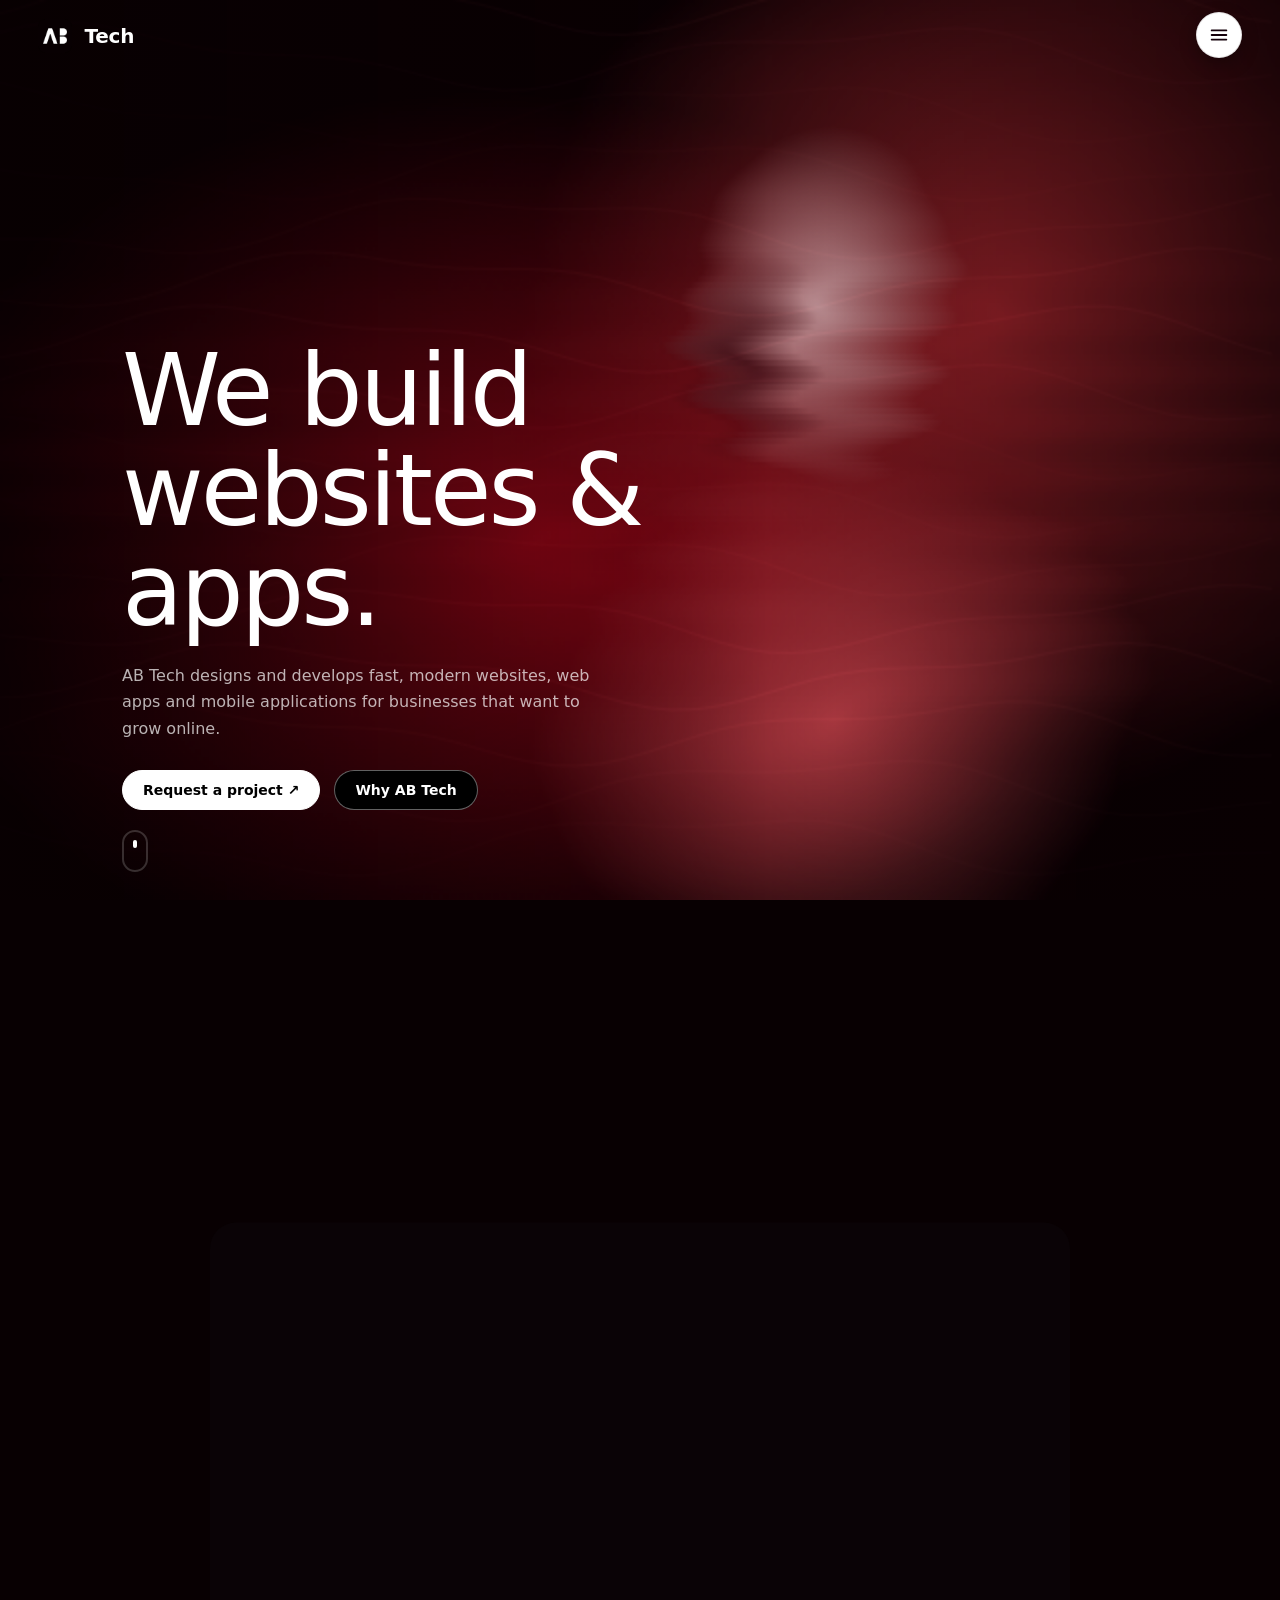
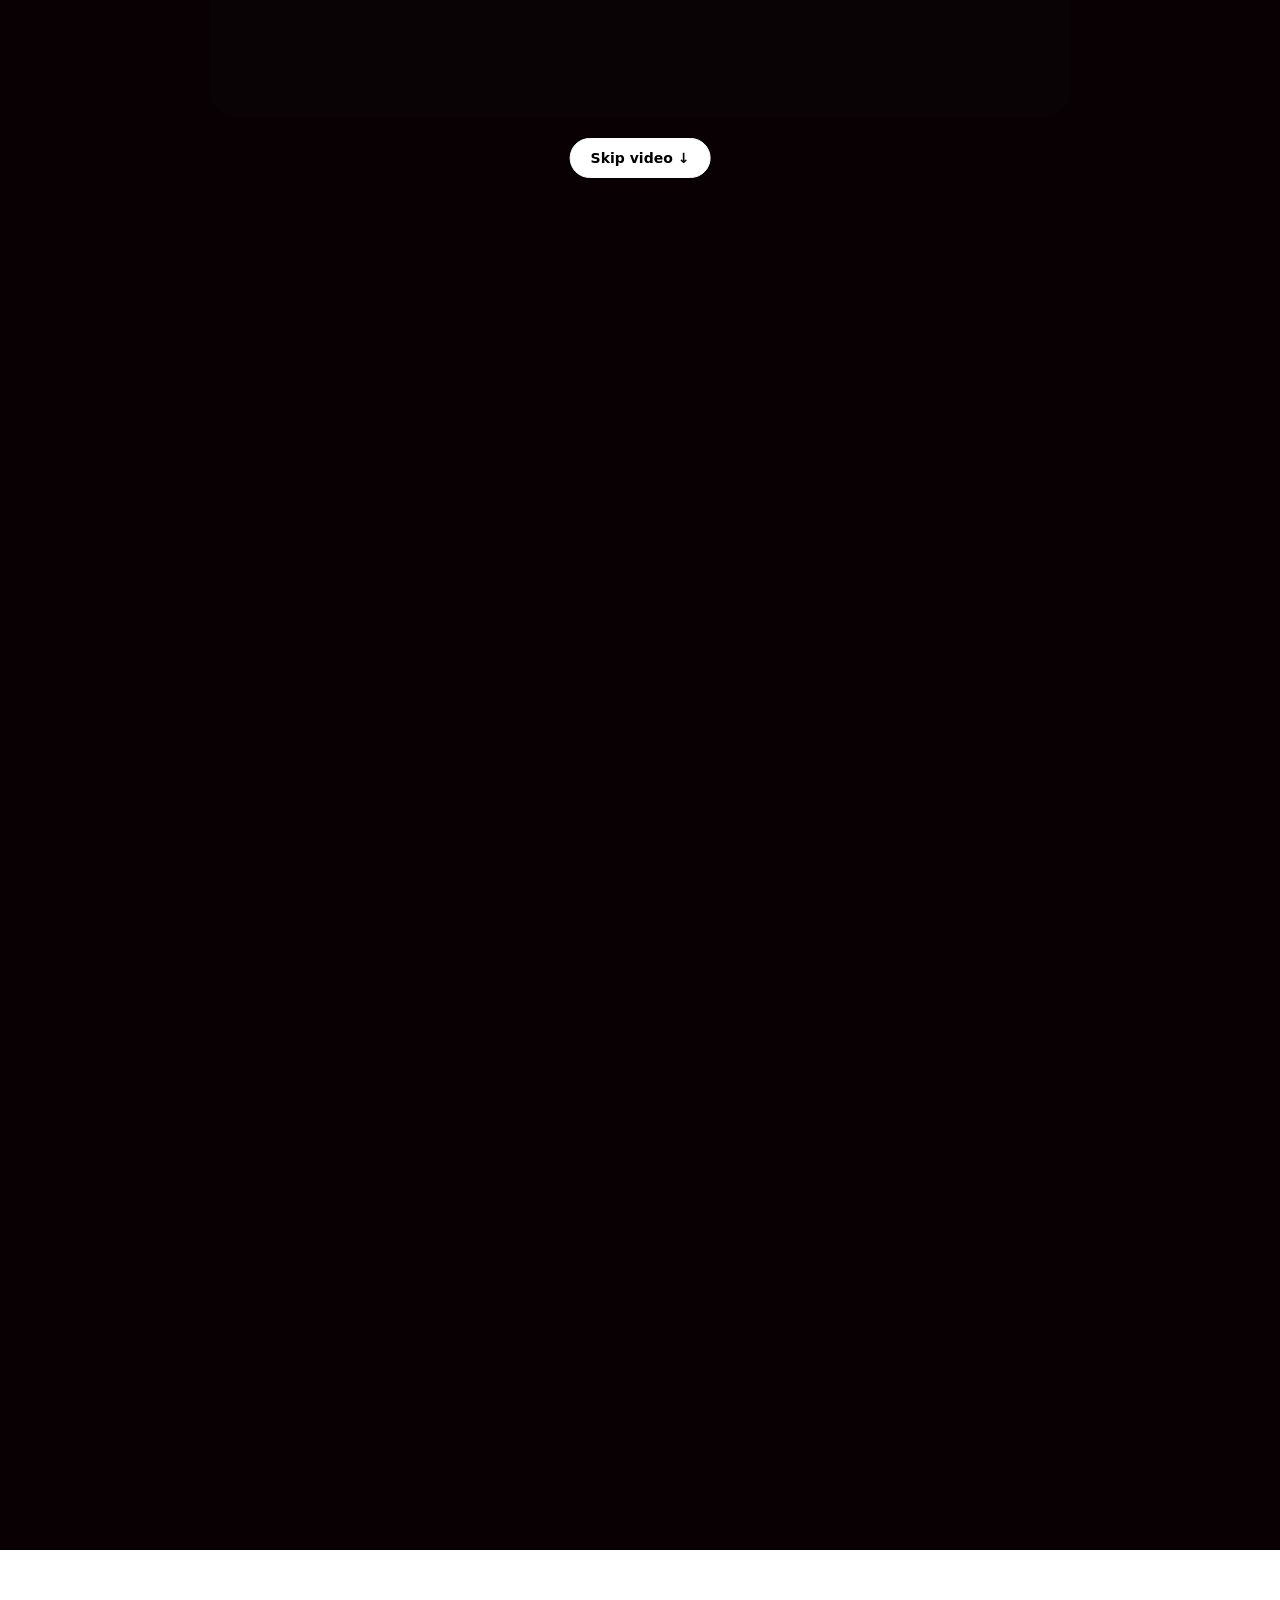
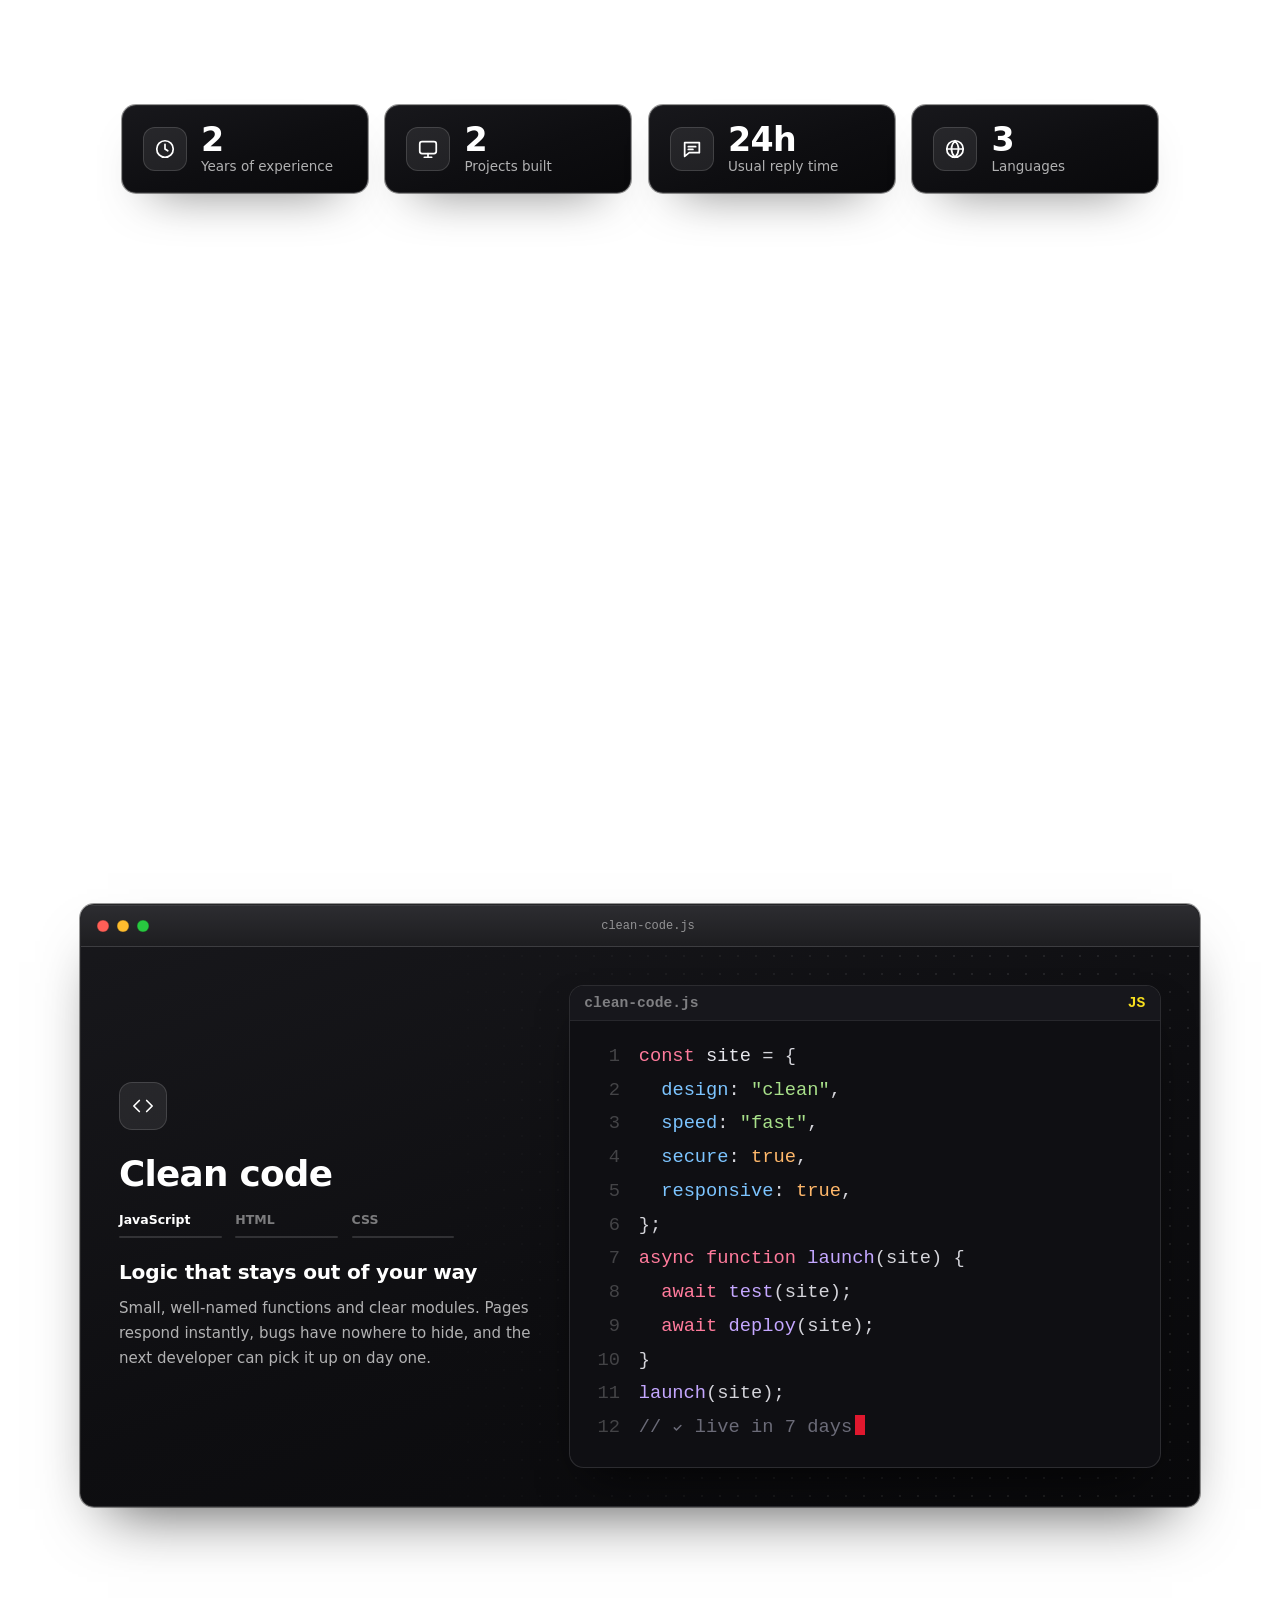
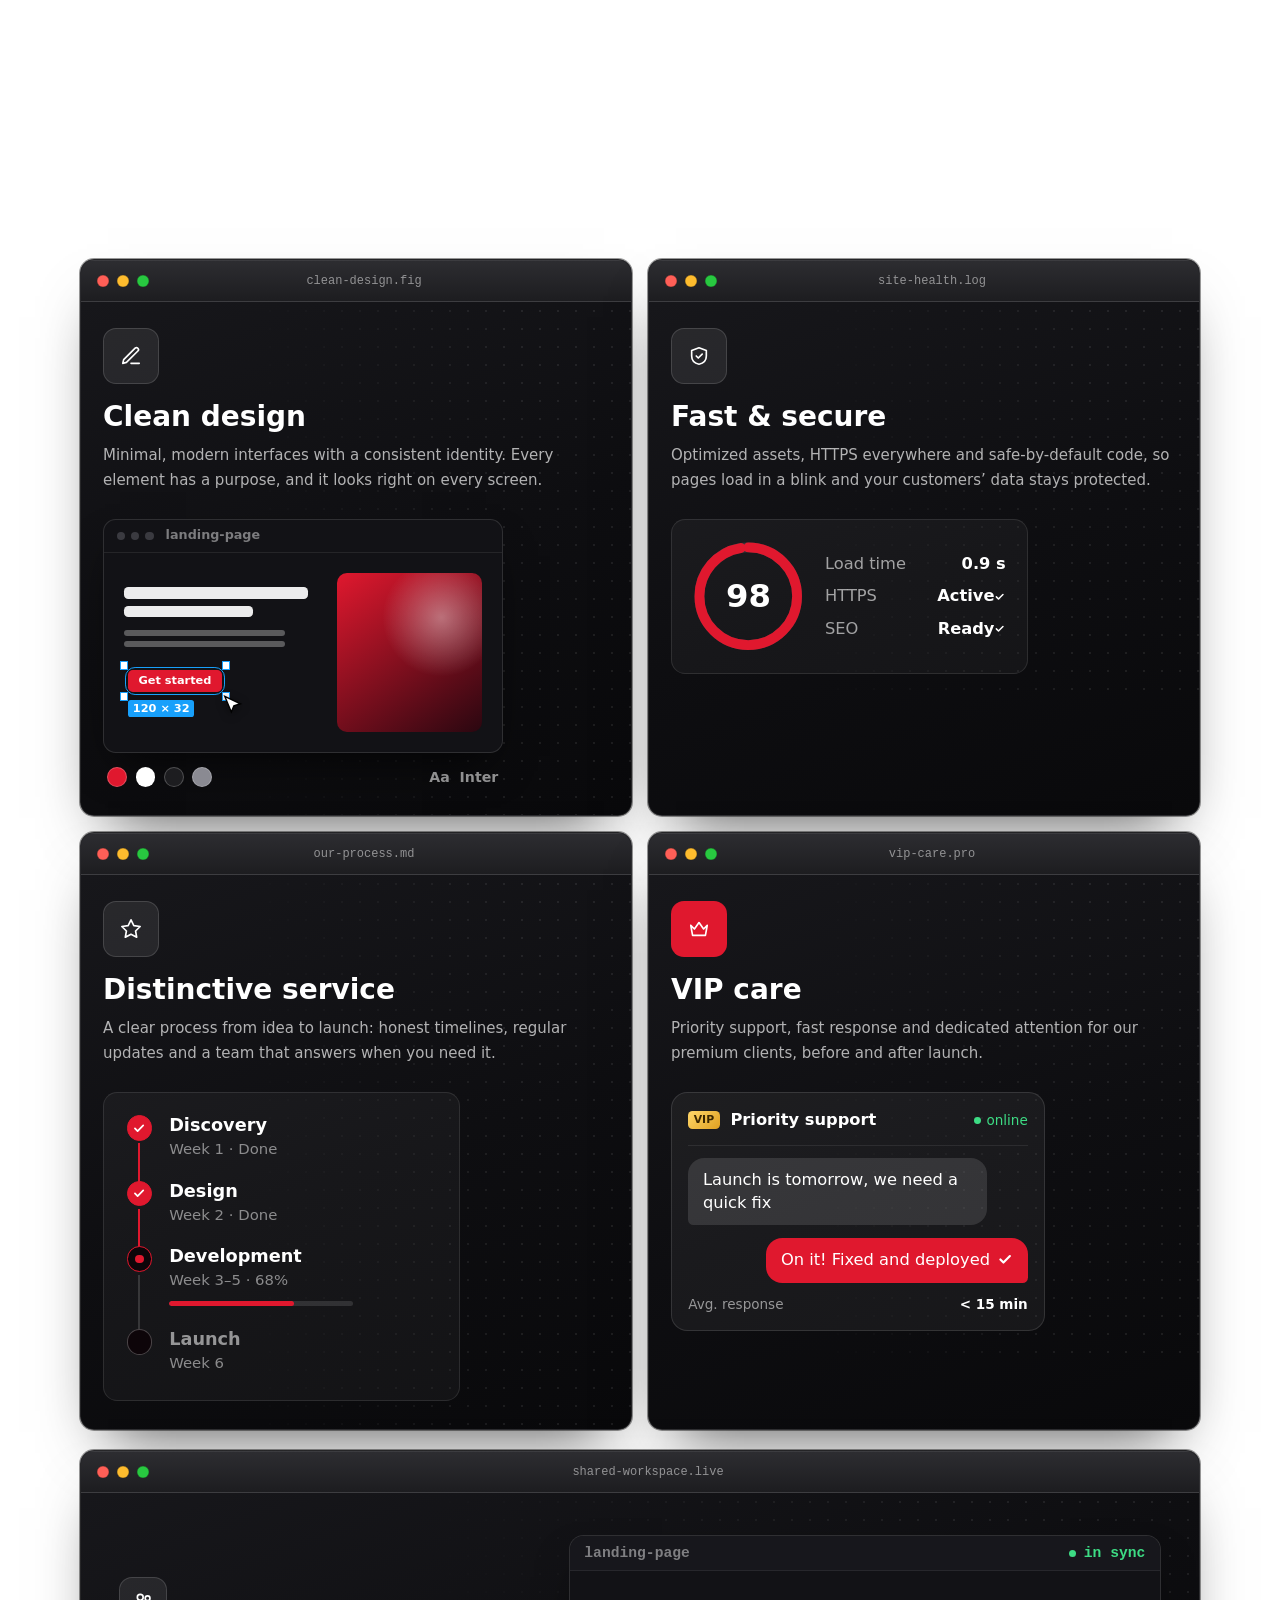
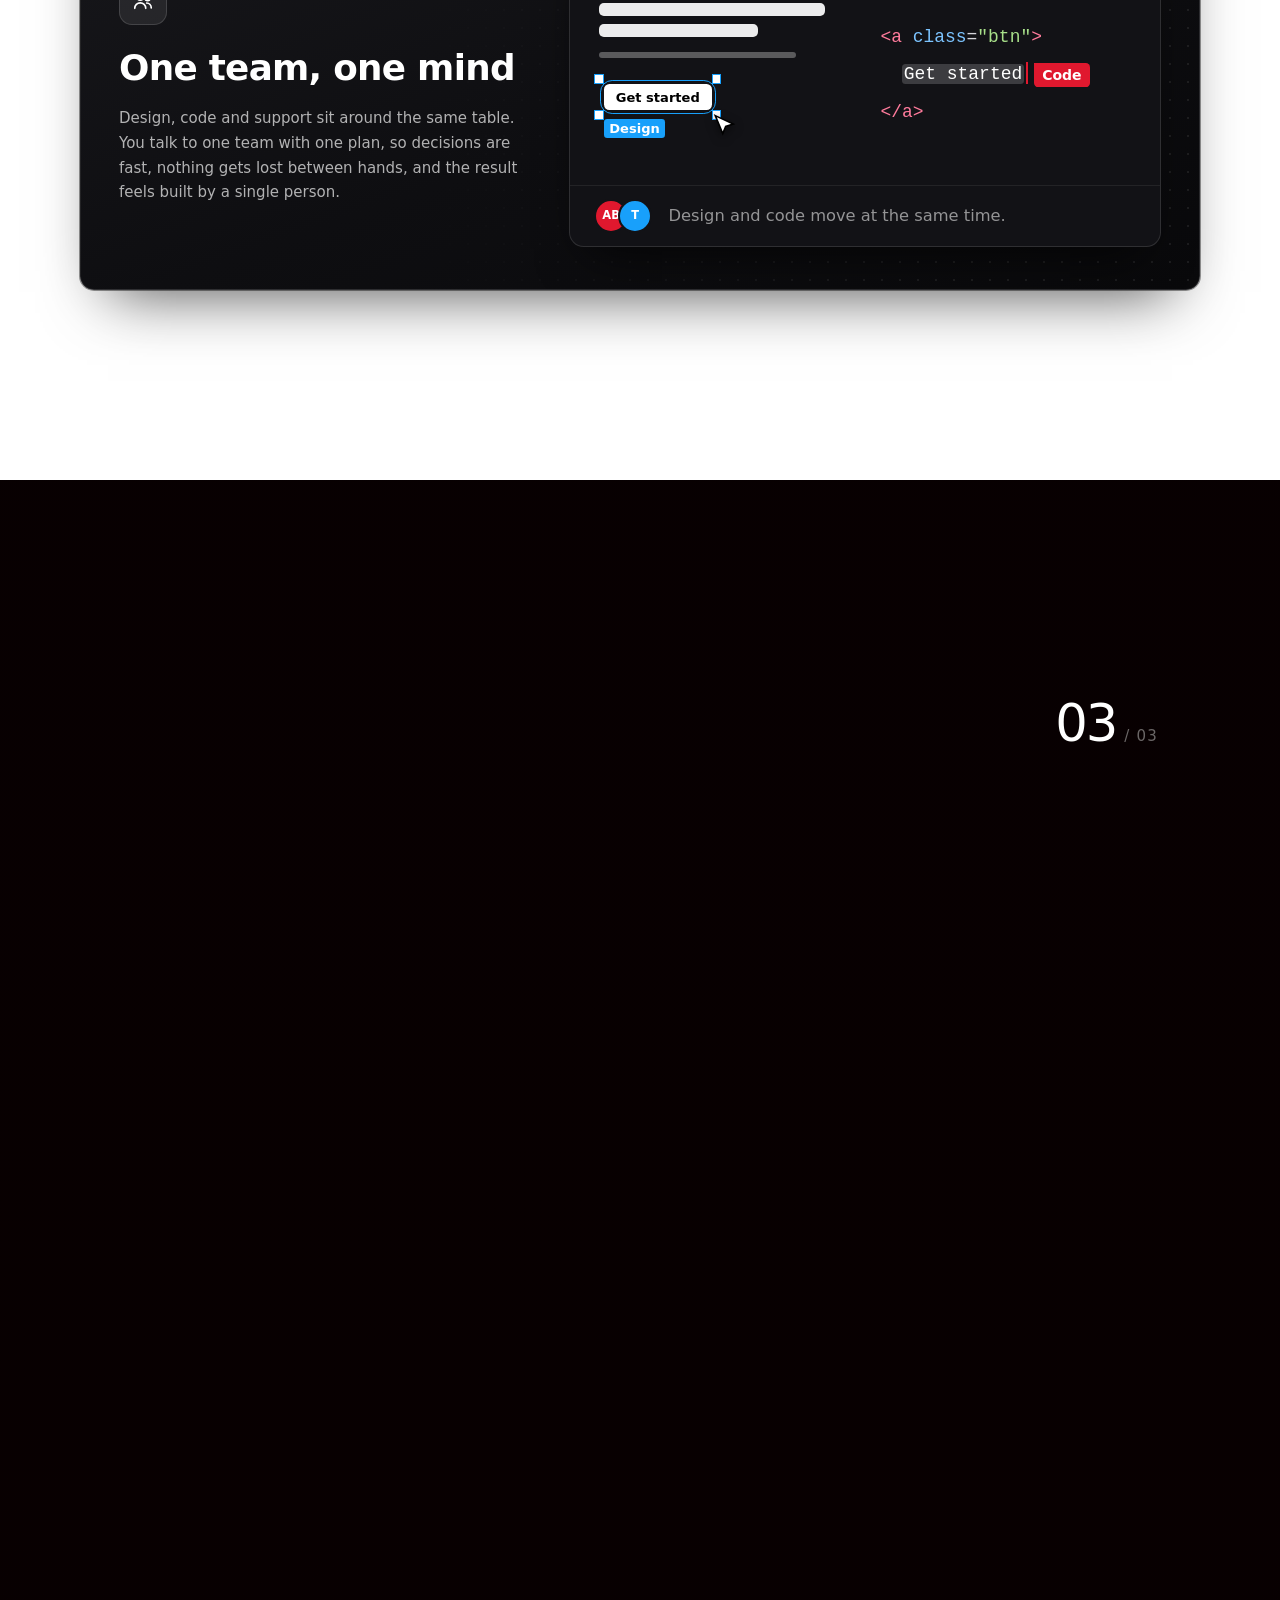
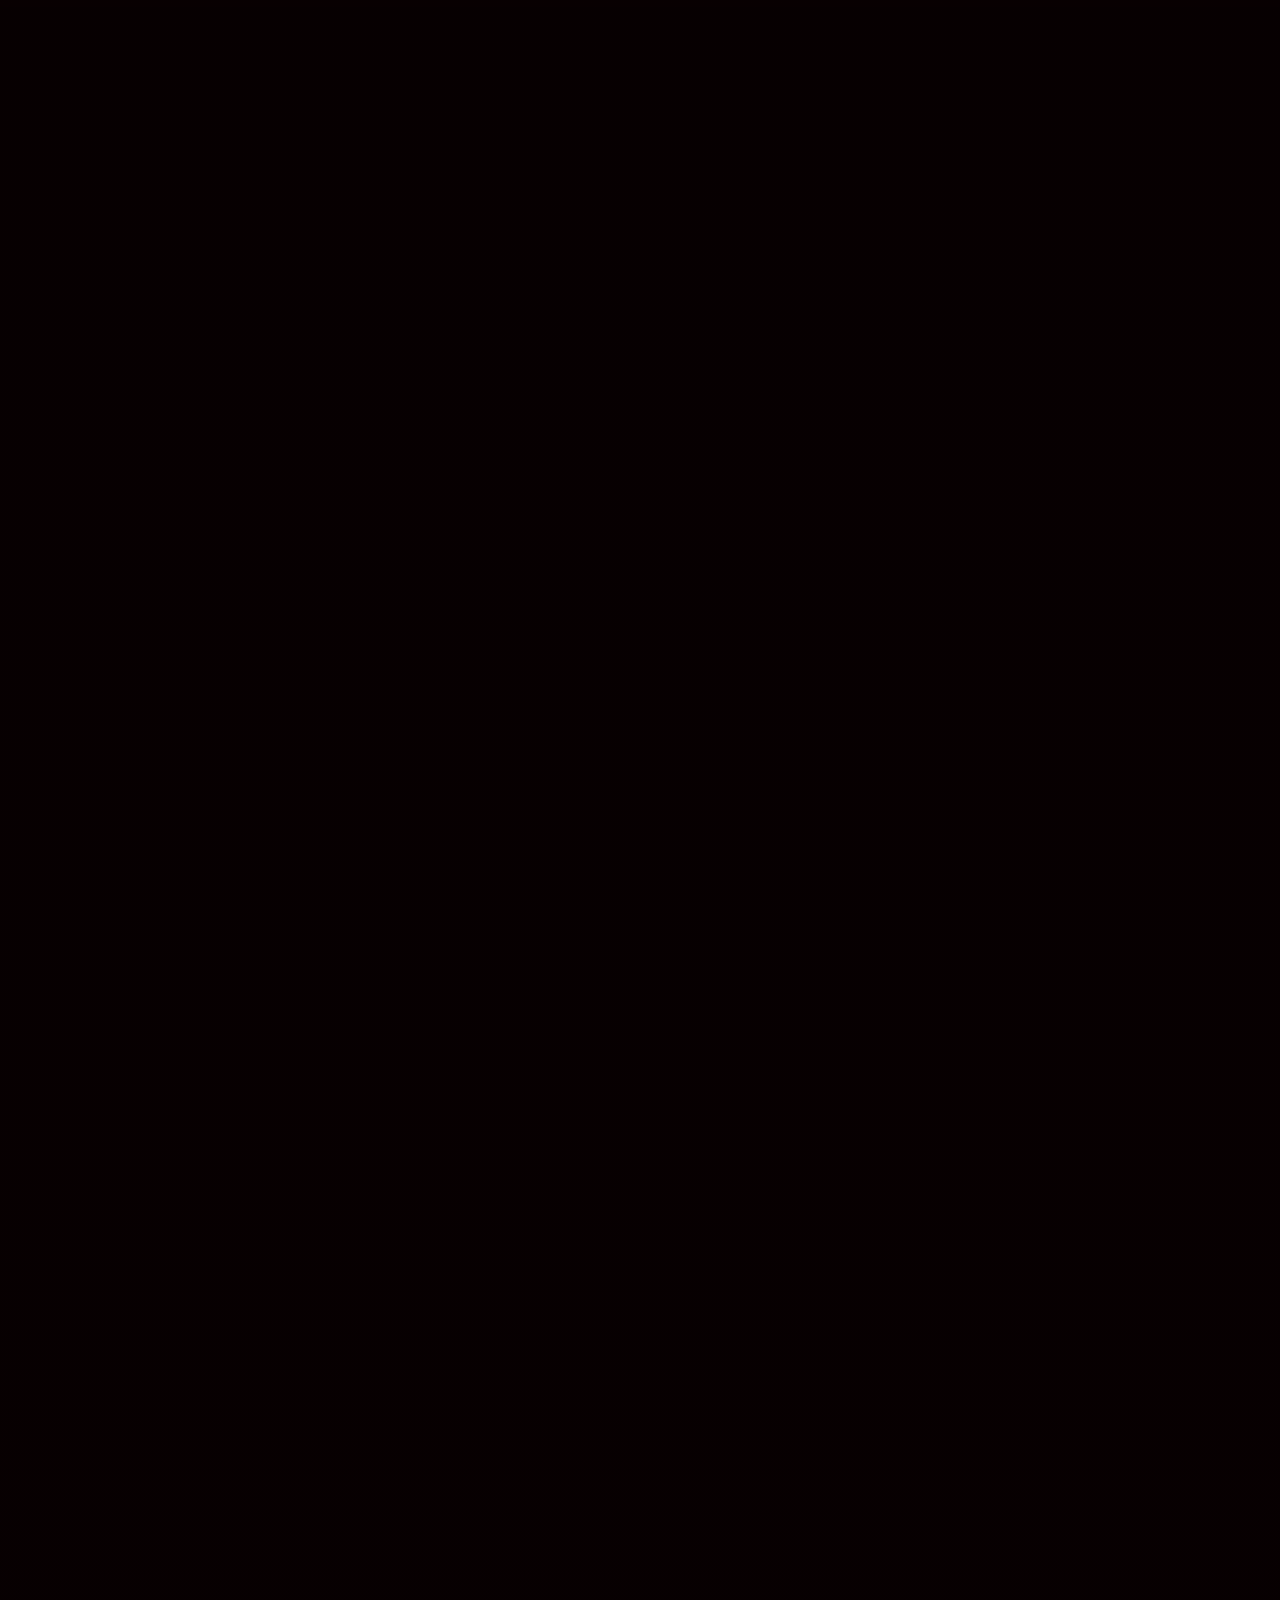
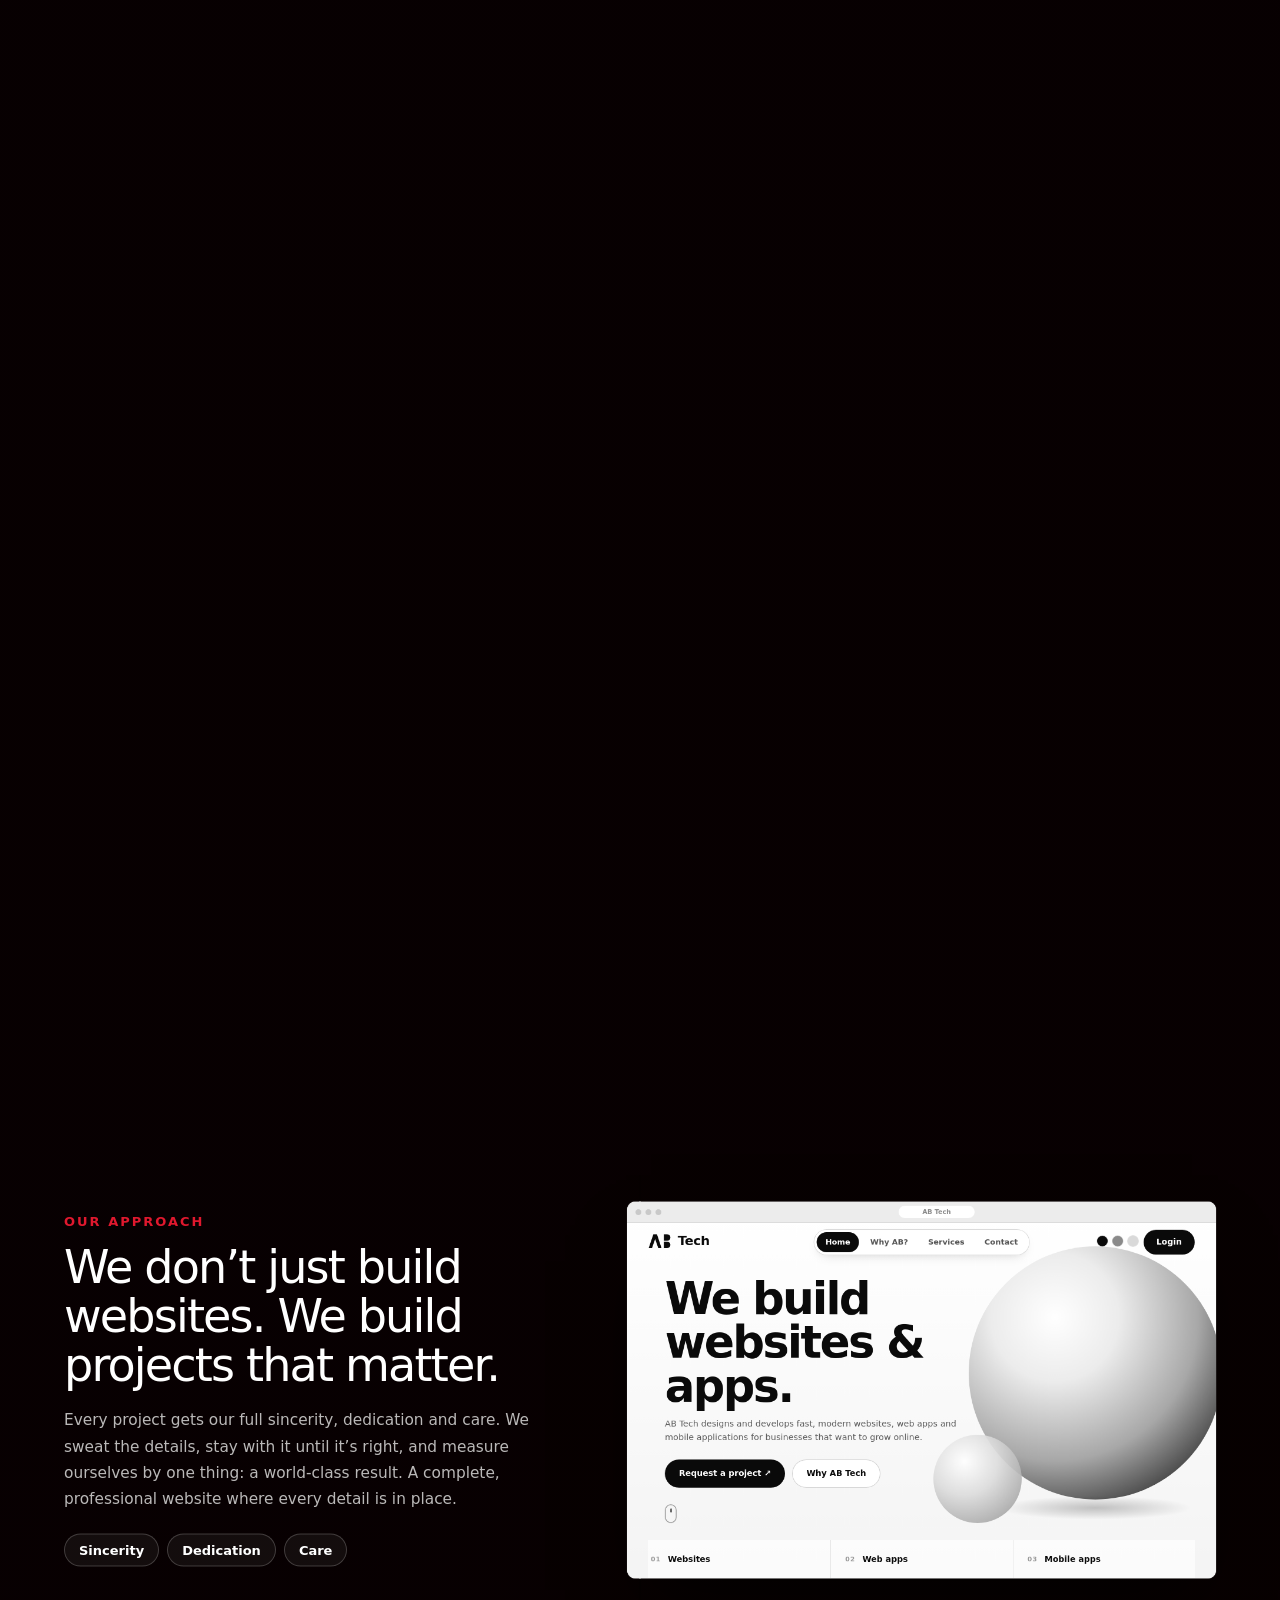
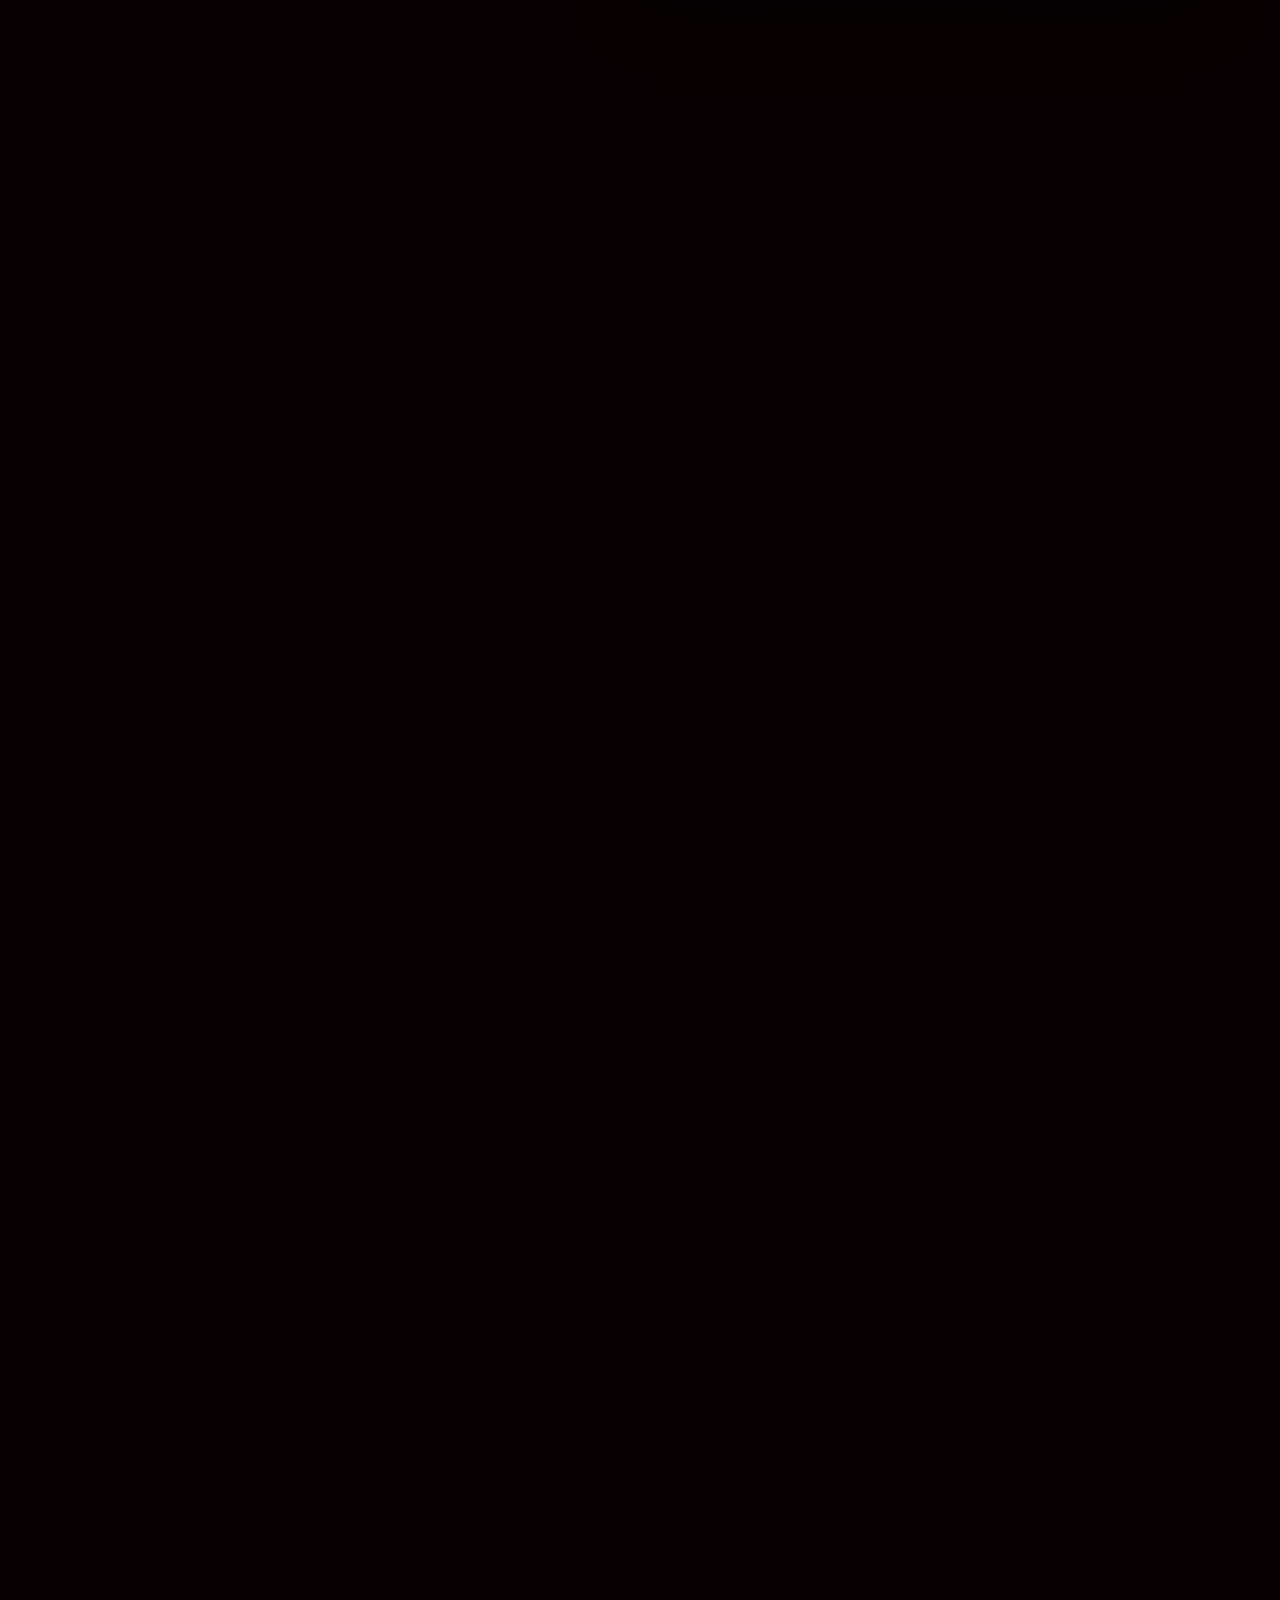
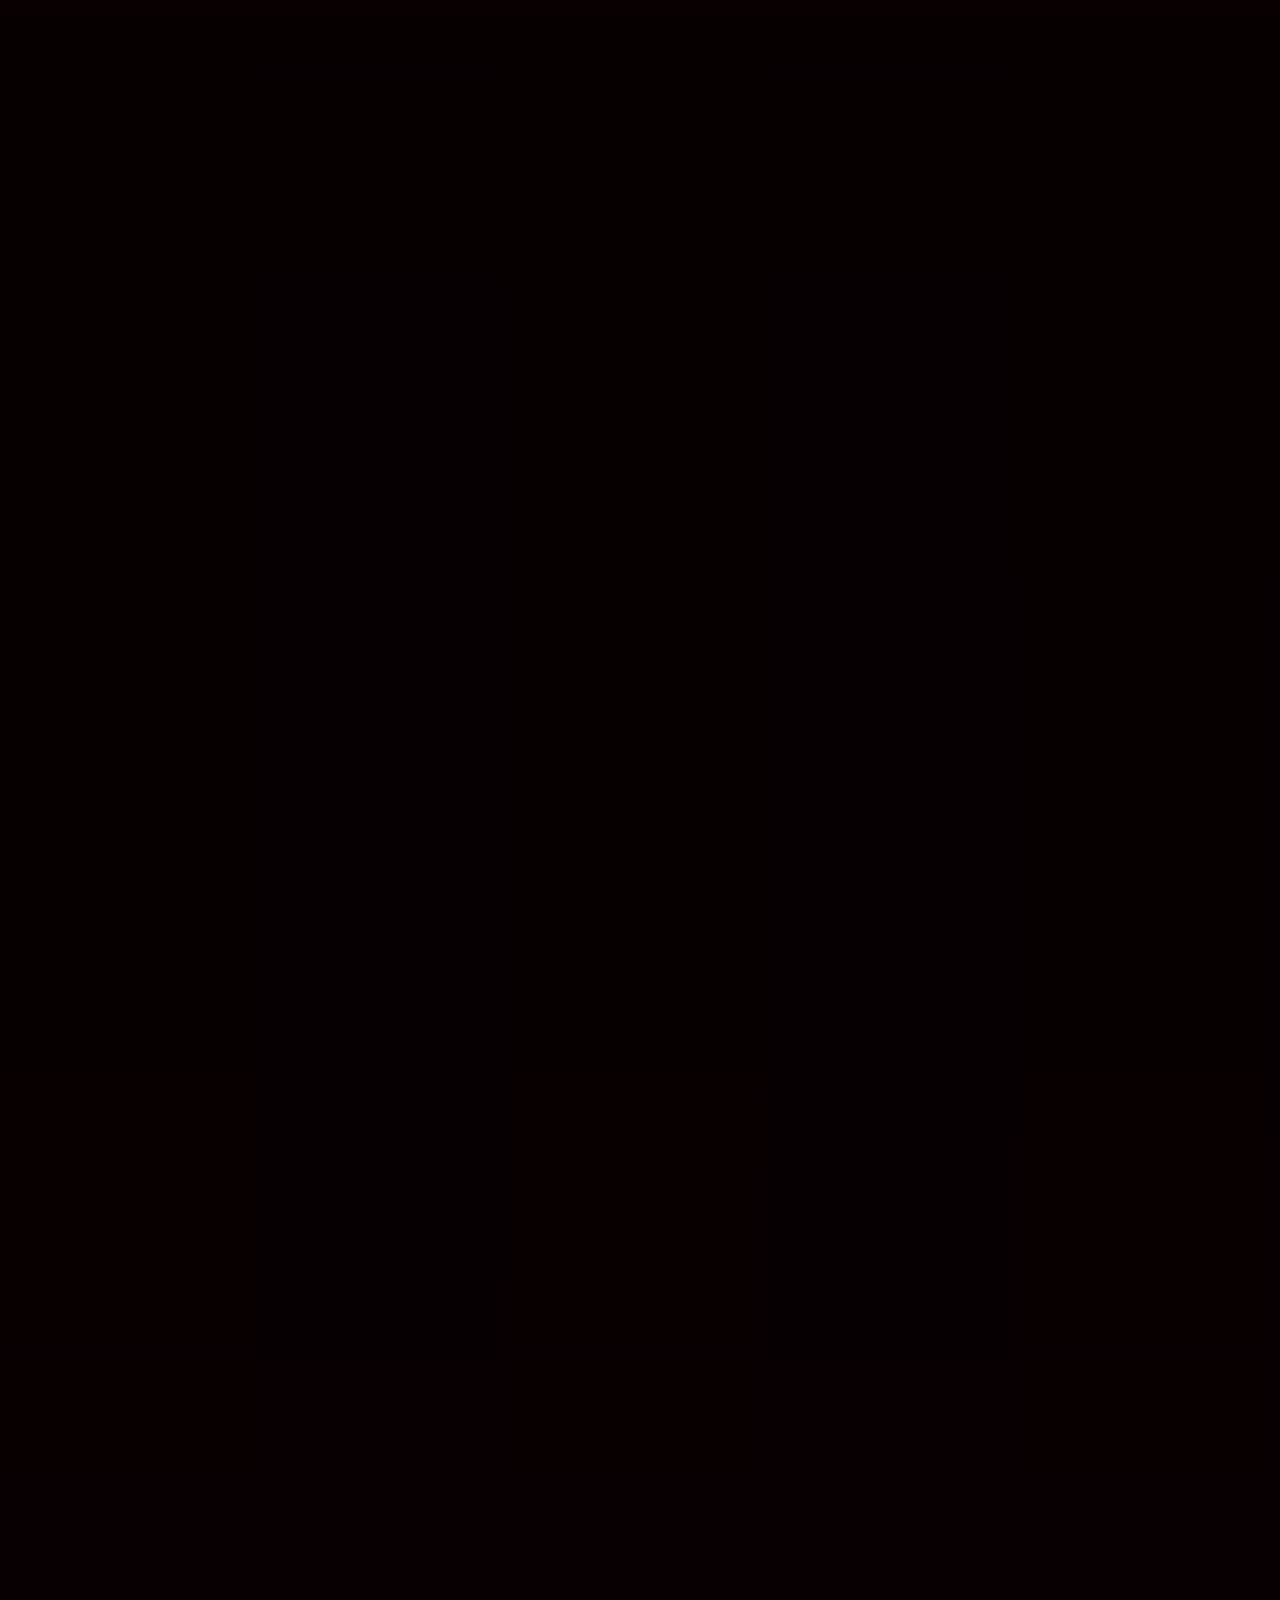
<file: index.html>
<!DOCTYPE html>
<html lang="en">

<head>
  <meta charset="utf-8">
  <meta name="viewport" content="width=device-width, initial-scale=1, viewport-fit=cover">
  <title>AB Tech — Websites &amp; Apps</title>
  <link rel="icon" type="image/png" sizes="32x32" href="favicon-32.png?v=3">
    <link rel="icon" type="image/png" sizes="192x192" href="favicon.png?v=3">
    <link rel="apple-touch-icon" href="apple-touch-icon.png?v=3">
    <link rel="manifest" href="manifest.webmanifest">
    <meta name="theme-color" content="#080002">
    <meta name="mobile-web-app-capable" content="yes">
    <meta name="apple-mobile-web-app-capable" content="yes">
    <meta name="apple-mobile-web-app-title" content="AB Tech">
    <meta name="apple-mobile-web-app-status-bar-style" content="black-translucent">
  <script>document.documentElement.classList.add('js')</script>
<script>
/* logged-in users (admin or client) never see the website: go straight to their dashboard.
   fb.js keeps "ab_session" in localStorage while signed in; the dashboards re-check the real Firebase session. */
(function () {
  function go() { try { var s = JSON.parse(localStorage.getItem('ab_session')); if (s && s.role) { location.replace(s.role === 'admin' ? 'admin.html' : 'users.html'); return true } } catch (e) { } return false }
  go(); addEventListener('pageshow', function (e) { if (e.persisted) go() })
})();
</script>
  <link rel="stylesheet" href="shared.css?v=14">
  <style>
    /* Mac-window feature cards (overrides shared.css) */
    .feat {
      grid-template-columns: repeat(2, minmax(0, 1fr)) !important;
      gap: 20px !important;
      width: calc(100vw - 40px);
      max-width: 2200px;
      position: relative;
      left: 50%;
      transform: translateX(-50%)
    }

    @media(max-width:900px) {
      .feat {
        grid-template-columns: 1fr !important
      }
    }

    .fc {
      container: fcard/inline-size;
      padding: 0 !important;
      border-radius: 14px !important;
      color: #fff !important;
      background: linear-gradient(160deg, #18181c 0%, #0e0e11 55%, #09090b 100%) !important;
      border: 1px solid rgba(255, 255, 255, .1) !important;
      box-shadow: 0 30px 60px -28px rgba(0, 0, 0, .7), 0 0 0 1px rgba(0, 0, 0, .4) !important
    }

    .fc::before {
      display: none !important
    }

    .js .fc.rv.in:hover {
      transform: translateY(-4px) !important
    }

    .js .fc.rv.in:active {
      transform: scale(.99) !important
    }

    .fc:hover,
    .fc:active {
      border-color: rgba(255, 255, 255, .3) !important;
      box-shadow: 0 34px 70px -26px rgba(0, 0, 0, .8) !important
    }

    .fc .wb {
      display: flex;
      align-items: center;
      gap: 8px;
      height: 42px;
      padding: 0 16px;
      background: linear-gradient(#2d2d31, #1d1d20);
      border-bottom: 1px solid rgba(255, 255, 255, .08);
      box-shadow: inset 0 1px 0 rgba(255, 255, 255, .07)
    }

    .fc .wb i {
      width: 12px;
      height: 12px;
      border-radius: 50%;
      display: block;
      box-shadow: inset 0 0 0 .5px rgba(0, 0, 0, .35)
    }

    .fc .wb .r {
      background: #ff5f57
    }

    .fc .wb .y {
      background: #febc2e
    }

    .fc .wb .g {
      background: #28c840
    }

    .fc .wb span {
      margin: 0 auto;
      padding-right: 44px;
      font: 500 12px/1 ui-monospace, SFMono-Regular, Menlo, Consolas, monospace;
      color: rgba(255, 255, 255, .5)
    }

    .fc .wp {
      position: relative;
      padding: 34px 36px;
      min-height: 320px;
      display: flex;
      flex-direction: column;
      justify-content: center
    }

    .fc .wp::before {
      content: "";
      position: absolute;
      inset: 0;
      pointer-events: none;
      background: radial-gradient(rgba(255, 255, 255, .08) 1px, transparent 1.3px) 0 0/18px 18px;
      -webkit-mask-image: linear-gradient(90deg, transparent 28%, #000 78%);
      mask-image: linear-gradient(90deg, transparent 28%, #000 78%)
    }

    .fc .wp>*:not(.art) {
      position: relative;
      z-index: 1
    }

    .fc .ic {
      width: 56px !important;
      height: 56px !important;
      border-radius: 13px !important;
      background: rgba(255, 255, 255, .08) !important;
      border: 1px solid rgba(255, 255, 255, .14);
      box-shadow: none !important;
      margin-bottom: 22px
    }

    .fc .ic svg {
      width: 26px;
      height: 26px
    }

    .fc.vip .ic {
      background: var(--accent) !important;
      border-color: transparent
    }

    .fc h3,
    .fc:hover h3,
    .fc:active h3 {
      color: #fff !important
    }

    .fc p,
    .fc:hover p,
    .fc:active p {
      color: rgba(255, 255, 255, .68) !important;
      max-width: 38cqw;
      font-size: clamp(14.5px, 2.4cqw, 18px) !important;
      line-height: 1.7 !important
    }

    .fc h3 {
      font-size: clamp(20px, 3.6cqw, 30px) !important;
      margin: 0 0 12px !important
    }

    .fc .art {
      position: absolute;
      right: 26px;
      top: 50%;
      transform: translateY(-50%);
      pointer-events: none;
      z-index: 1;
      font-size: clamp(9px, 2.05cqw, 17px);
      font-family: system-ui, -apple-system, "Segoe UI", sans-serif
    }

    .fc .ad {
      width: 23.5em
    }

    .fc .ac {
      width: 24.5em
    }

    .fc .as {
      width: 21em
    }

    .fc .av {
      width: 22em
    }

    /* design */
    .dz {
      background: #121216;
      border: 1px solid rgba(255, 255, 255, .12);
      border-radius: 0.75em;
      box-shadow: 0 1.167em 2.5em -1em rgba(0, 0, 0, .8)
    }

    .dz-bar {
      display: flex;
      align-items: center;
      gap: 0.333em;
      padding: 0.583em 0.75em;
      border-bottom: 1px solid rgba(255, 255, 255, .08)
    }

    .dz-bar i {
      width: 0.5em;
      height: 0.5em;
      border-radius: 50%;
      background: #3a3a40
    }

    .dz-bar b {
      margin-left: 0.5em;
      font: 600 0.75em/1 system-ui;
      color: rgba(255, 255, 255, .45)
    }

    .dz-body {
      display: grid;
      grid-template-columns: 1.15fr .85fr;
      gap: 1em;
      padding: 1.167em;
      align-items: center
    }

    .dz-hero u {
      display: block;
      border-radius: 0.25em;
      background: #fff;
      text-decoration: none
    }

    .dz-hero .h1 {
      height: 0.667em;
      width: 94%;
      opacity: .92;
      margin-bottom: 0.417em
    }

    .dz-hero .h1.b {
      width: 66%;
      margin-bottom: 0.75em
    }

    .dz-hero .h2 {
      height: 0.333em;
      width: 82%;
      opacity: .3;
      margin-bottom: 0.333em
    }

    .selw {
      position: relative;
      display: inline-block;
      margin: 1em 0 1.5em 0.25em;
      outline: 1.5px solid #18a0fb;
      outline-offset: 0.167em;
      border-radius: 0.417em
    }

    .selw em {
      display: block;
      font: 600 0.667em/1 system-ui;
      font-style: normal;
      background: var(--accent);
      color: #fff;
      padding: 0.5em 0.917em;
      border-radius: 0.417em
    }

    .selw s {
      position: absolute;
      width: 0.5em;
      height: 0.5em;
      background: #fff;
      border: 1px solid #18a0fb;
      box-sizing: border-box
    }

    .selw s:nth-child(1) {
      left: -0.5em;
      top: -0.5em
    }

    .selw s:nth-child(2) {
      right: -0.5em;
      top: -0.5em
    }

    .selw s:nth-child(3) {
      left: -0.5em;
      bottom: -0.5em
    }

    .selw s:nth-child(4) {
      right: -0.5em;
      bottom: -0.5em
    }

    .selw .tag {
      position: absolute;
      left: 0;
      top: calc(100% + 0.667em);
      white-space: nowrap;
      font: 600 0.667em/1 system-ui;
      background: #18a0fb;
      color: #fff;
      padding: 0.25em 0.417em;
      border-radius: 0.25em
    }

    .dz-cur {
      position: absolute;
      right: -1.333em;
      bottom: -1.5em;
      width: 1.333em;
      height: 1.333em;
      filter: drop-shadow(0 0.167em 0.25em rgba(0, 0, 0, .5))
    }

    .dz-img {
      aspect-ratio: 1/1.1;
      border-radius: 0.583em;
      background: radial-gradient(circle at 72% 28%, rgba(255, 255, 255, .4), transparent 38%), linear-gradient(145deg, var(--accent), #2a0710)
    }

    .dz-pal {
      display: flex;
      align-items: center;
      gap: 0.5em;
      margin-top: 0.833em;
      padding: 0 0.25em
    }

    .dz-pal i {
      width: 1.167em;
      height: 1.167em;
      border-radius: 50%;
      border: 1px solid rgba(255, 255, 255, .22)
    }

    .dz-pal span {
      margin-left: auto;
      font: 600 0.833em/1 system-ui;
      color: rgba(255, 255, 255, .55)
    }

    /* code */
    .cw {
      background: #0f0f13;
      border: 1px solid rgba(255, 255, 255, .12);
      border-radius: 0.75em;
      box-shadow: 0 1.167em 2.5em -1em rgba(0, 0, 0, .8);
      overflow: hidden
    }

    .cb {
      display: flex;
      justify-content: space-between;
      padding: 0.667em 1em;
      background: #17171c;
      border-bottom: 1px solid rgba(255, 255, 255, .07);
      font: 600 0.75em/1 ui-monospace, SFMono-Regular, Menlo, Consolas, monospace;
      color: rgba(255, 255, 255, .45)
    }

    .cb em {
      font-style: normal;
      color: #f7df1e
    }

    .code {
      padding: 1em 1.083em 1.167em;
      font: 500 0.958em/1.8 ui-monospace, SFMono-Regular, Menlo, Consolas, monospace;
      color: #d4d4da
    }

    .code b {
      font-weight: 500
    }

    .ln {
      display: flex;
      gap: 1em
    }

    .ln i {
      font-style: normal;
      width: 0.833em;
      text-align: right;
      color: rgba(255, 255, 255, .22)
    }

    .l {
      display: block;
      overflow: hidden;
      white-space: pre
    }

    .k {
      color: #ff7b9c
    }

    .v {
      color: #e6e6ec
    }

    .p {
      color: #7cc4ff
    }

    .s {
      color: #a8e08a
    }

    .o {
      color: #ffb86b
    }

    .f {
      color: #c4a7ff
    }

    .c {
      color: #6b6b78
    }

    .cur {
      display: inline-block;
      width: 0.5em;
      height: 1.083em;
      background: var(--accent);
      vertical-align: -0.167em;
      margin-left: 0.167em;
      animation: blink 1s steps(1) infinite
    }

    @keyframes blink {
      50% {
        opacity: 0
      }
    }

    @keyframes type {
      from {
        width: 0
      }
    }

    .js .fc.in .l {
      animation: type var(--t) steps(var(--n)) var(--w) both
    }

    /* service timeline */
    .tl {
      background: rgba(255, 255, 255, .04);
      border: 1px solid rgba(255, 255, 255, .1);
      border-radius: 0.833em;
      padding: 1.333em 1.333em 0.333em
    }

    .st {
      position: relative;
      display: flex;
      gap: 1em;
      padding-bottom: 1.333em
    }

    .st:not(:last-child)::before {
      content: "";
      position: absolute;
      left: 0.688em;
      top: 1.667em;
      bottom: -0.167em;
      width: 1.5px;
      background: rgba(255, 255, 255, .14)
    }

    .st.done:not(:last-child)::before {
      background: var(--accent)
    }

    .st i {
      flex: none;
      position: relative;
      z-index: 1;
      width: 1.5em;
      height: 1.5em;
      border-radius: 50%;
      border: 1.5px solid rgba(255, 255, 255, .25);
      background: #0d0509;
      display: grid;
      place-items: center
    }

    .st.done i {
      background: var(--accent);
      border-color: var(--accent)
    }

    .st i svg {
      width: 0.833em;
      height: 0.833em;
      stroke: #fff;
      fill: none;
      stroke-width: 3;
      stroke-linecap: round;
      stroke-linejoin: round
    }

    .st.now i {
      border-color: var(--accent)
    }

    .st.now i::after {
      content: "";
      width: 0.5em;
      height: 0.5em;
      border-radius: 50%;
      background: var(--accent);
      animation: pulse 1.6s ease-in-out infinite
    }

    @keyframes pulse {
      50% {
        transform: scale(1.5);
        opacity: .5
      }
    }

    .st b {
      display: block;
      font: 600 1.042em/1.2 system-ui;
      color: #fff
    }

    .st small {
      display: block;
      margin-top: 0.25em;
      font-size: 0.875em;
      color: rgba(255, 255, 255, .5)
    }

    .st:not(.done):not(.now) b {
      color: rgba(255, 255, 255, .55)
    }

    .pb {
      margin-top: 0.667em;
      height: 0.333em;
      width: 10.833em;
      border-radius: 0.333em;
      background: rgba(255, 255, 255, .12);
      overflow: hidden
    }

    .pb u {
      display: block;
      height: 100%;
      width: 68%;
      background: var(--accent);
      border-radius: 0.333em;
      text-decoration: none
    }

    @keyframes grow {
      from {
        width: 0
      }
    }

    .js .fc.in .pb u {
      animation: grow 1.6s .5s cubic-bezier(.2, .8, .2, 1) both
    }

    /* VIP chat */
    .ch {
      background: rgba(255, 255, 255, .05);
      border: 1px solid rgba(255, 255, 255, .12);
      border-radius: 1em;
      padding: 1em;
      display: grid;
      gap: 0.75em;
      font: 500 0.958em/1.4 system-ui
    }

    .chh {
      display: flex;
      align-items: center;
      gap: 0.667em;
      padding-bottom: 0.833em;
      border-bottom: 1px solid rgba(255, 255, 255, .08)
    }

    .chh .bd {
      background: linear-gradient(135deg, #ffd76a, #e0a020);
      color: #3a2600;
      font: 800 0.667em/1 system-ui;
      padding: 0.333em 0.5em;
      border-radius: 0.417em;
      letter-spacing: .0.5em
    }

    .chh b {
      color: #fff;
      font-size: 1em
    }

    .chh em {
      margin-left: auto;
      font-style: normal;
      font-size: 0.833em;
      color: #3ddc84
    }

    .m {
      max-width: 88%;
      padding: 0.667em 0.917em;
      border-radius: 1em;
      color: #fff
    }

    .m.u {
      background: rgba(255, 255, 255, .12);
      border-bottom-left-radius: 0.333em;
      justify-self: start
    }

    .m.a {
      background: var(--accent);
      border-bottom-right-radius: 0.333em;
      justify-self: end
    }

    .rt {
      display: flex;
      justify-content: space-between;
      font-size: 0.833em;
      color: rgba(255, 255, 255, .55)
    }

    .rt b {
      color: #fff
    }

    @keyframes pop {
      from {
        opacity: 0;
        transform: translateY(0.667em) scale(.96)
      }
    }

    .js .fc.in .m {
      animation: pop .5s calc(.5s + var(--i)*.9s) cubic-bezier(.2, 1.2, .3, 1) both
    }

    @keyframes curin {
      from {
        transform: translate(-5.833em, -3.833em);
        opacity: 0
      }

      to {
        transform: none;
        opacity: 1
      }
    }

    .js .fc.in .dz-cur {
      animation: curin 1.3s .6s cubic-bezier(.2, .8, .2, 1) both
    }


    .ck {
      display: inline-block;
      width: 1ch;
      height: 1ch;
      vertical-align: -1px;
      stroke: currentColor;
      fill: none;
      stroke-width: 3.2;
      stroke-linecap: round;
      stroke-linejoin: round
    }

    .m .ck {
      width: 1em;
      height: 1em;
      margin-left: 0.417em;
      vertical-align: -0.167em
    }

    .chh em {
      display: flex;
      align-items: center;
      gap: 0.417em
    }

    .chh .dot {
      display: block;
      width: 0.5em;
      height: 0.5em;
      border-radius: 50%;
      background: #3ddc84;
      text-decoration: none
    }


    /* ===== Big cards: pinned code card + team card ===== */
    .feat {
      margin-top: 20px !important
    }

    .stage,
    .wide {
      width: calc(100vw - 40px);
      max-width: 2200px;
      position: relative;
      left: 50%;
      transform: translateX(-50%)
    }

    .stage {
      margin-top: 56px
    }

    .stage::after {
      content: "";
      display: block;
      height: 200svh
    }

    .wide {
      margin-top: 20px
    }

    /* the pinned card always sits in the middle of the screen and shrinks to fit if it is taller than the screen */
    .pin {
      position: sticky;
      top: 0;
      box-sizing: border-box;
      height: 100vh;
      height: 100svh;
      padding: calc(64px + env(safe-area-inset-top, 0px)) 0 32px;
      display: flex;
      align-items: center
    }

    .pin>.fc {
      width: 100%;
      flex: none;
      scale: var(--fit, 1);
      transform-origin: 50% 50%
    }

    .fc.cc,
    .fc.cc:hover,
    .fc.cc:active {
      transform: none !important
    }

    .fc.big .wp {
      display: grid;
      grid-template-columns: minmax(0, .82fr) minmax(0, 1.18fr);
      gap: clamp(28px, 4cqw, 72px);
      align-items: center;
      padding: clamp(28px, 4cqw, 64px);
      min-height: clamp(380px, 62svh, 780px)
    }

    .fc.big .art {
      position: static;
      transform: none;
      width: 100%;
      margin-top: 0;
      font-size: clamp(12px, 1.75cqw, 28px)
    }

    .fc.big .ic {
      width: clamp(48px, 4cqw, 72px) !important;
      height: clamp(48px, 4cqw, 72px) !important;
      margin-bottom: clamp(18px, 2cqw, 30px)
    }

    .fc.big h3 {
      font-size: clamp(26px, 3.6cqw, 56px) !important;
      letter-spacing: -.02em;
      margin: 0 0 clamp(14px, 1.6cqw, 24px) !important
    }

    .fc.big .tx-i p,
    .fc.big .tp {
      max-width: 34em !important;
      font-size: clamp(15px, 1.3cqw, 21px) !important
    }

    /* layer tabs (fill follows scroll) */
    .tbs {
      display: flex;
      gap: clamp(10px, 1.2cqw, 18px);
      max-width: clamp(300px, 30cqw, 520px)
    }

    .tb {
      flex: 1;
      position: relative;
      padding: 0 0 clamp(10px, 1cqw, 14px);
      background: none;
      border: 0;
      cursor: pointer;
      text-align: left;
      font-family: inherit;
      font-weight: 600;
      font-size: clamp(12.5px, 1.05cqw, 16px);
      line-height: 1.2;
      color: rgba(255, 255, 255, .45);
      transition: color .4s
    }

    .tb.on {
      color: #fff
    }

    .tb:focus-visible {
      outline: 2px solid #fff;
      outline-offset: 4px;
      border-radius: 4px
    }

    .tb u {
      position: absolute;
      left: 0;
      right: 0;
      bottom: 0;
      height: 2px;
      border-radius: 2px;
      background: rgba(255, 255, 255, .14);
      overflow: hidden;
      text-decoration: none
    }

    .tb u::after {
      content: "";
      position: absolute;
      inset: 0;
      background: var(--accent);
      transform-origin: left;
      transform: scaleX(var(--f, 0))
    }

    /* text swap */
    .txs {
      display: grid;
      margin-top: clamp(18px, 2cqw, 30px)
    }

    .tx-i {
      grid-area: 1/1;
      opacity: 0;
      translate: 0 18px;
      pointer-events: none;
      transition: opacity .45s ease, translate .5s cubic-bezier(.2, .8, .2, 1)
    }

    .tx-i.past {
      translate: 0 -18px
    }

    .tx-i.on {
      opacity: 1;
      translate: 0 0;
      pointer-events: auto;
      transition-delay: .2s
    }

    .tx-i strong {
      display: block;
      max-width: 20em;
      margin-bottom: .55em;
      color: #fff;
      font-weight: 600;
      font-size: clamp(17px, 1.8cqw, 28px);
      line-height: 1.25;
      letter-spacing: -.01em
    }

    /* code swap: wipe cut + lines cascade in */
    .cst {
      display: grid
    }

    .cs {
      grid-area: 1/1;
      clip-path: inset(0 0 100% 0);
      opacity: 0;
      transition: clip-path .85s cubic-bezier(.7, 0, .2, 1), opacity 0s .85s
    }

    .cs.past {
      clip-path: inset(100% 0 0 0)
    }

    .cs.on {
      clip-path: inset(0);
      opacity: 1;
      transition: clip-path .85s cubic-bezier(.7, 0, .2, 1), opacity 0s
    }

    .cs .l {
      opacity: 0;
      translate: -.8em 0;
      transition: opacity .25s, translate .25s
    }

    .cs.on .l {
      opacity: 1;
      translate: 0 0;
      transition: opacity .5s calc(.3s + var(--i)*70ms), translate .6s cubic-bezier(.2, .8, .2, 1) calc(.3s + var(--i)*70ms)
    }

    @keyframes sw {
      from {
        opacity: 0;
        translate: 0 .4em
      }
    }

    .sw {
      display: inline-block;
      animation: sw .5s cubic-bezier(.2, .8, .2, 1) both
    }

    /* fast & secure */
    .fc .ap {
      width: 21em
    }

    .pf {
      display: flex;
      align-items: center;
      gap: 1.25em;
      padding: 1.25em;
      background: rgba(255, 255, 255, .04);
      border: 1px solid rgba(255, 255, 255, .1);
      border-radius: .833em
    }

    .rg {
      position: relative;
      flex: none;
      width: 6.5em;
      height: 6.5em
    }

    .rg svg {
      display: block;
      width: 100%;
      height: 100%;
      transform: rotate(-90deg)
    }

    .rg circle {
      fill: none;
      stroke-width: 3.2
    }

    .rg .t {
      stroke: rgba(255, 255, 255, .12)
    }

    .rg .rgv {
      stroke: var(--accent);
      stroke-linecap: round;
      stroke-dasharray: 98 100
    }

    .rg b {
      position: absolute;
      inset: 0;
      display: grid;
      place-items: center;
      font: 700 1.9em/1 system-ui;
      color: #fff
    }

    .pr {
      display: grid;
      gap: .8em;
      flex: 1;
      font: 500 .958em/1.2 system-ui;
      color: rgba(255, 255, 255, .6)
    }

    .pr div {
      display: flex;
      justify-content: space-between;
      align-items: center;
      gap: 1em
    }

    .pr b {
      color: #fff;
      font-weight: 600
    }

    @keyframes ring {
      from {
        stroke-dasharray: 0 100
      }
    }

    .js .fc.in .rgv {
      animation: ring 1.6s .5s cubic-bezier(.2, .8, .2, 1) both
    }

    /* team card: design + code edited at once */
    .tm {
      background: #121216;
      border: 1px solid rgba(255, 255, 255, .12);
      border-radius: .75em;
      box-shadow: 0 1.167em 2.5em -1em rgba(0, 0, 0, .8);
      overflow: hidden
    }

    .tm-bar {
      display: flex;
      align-items: center;
      padding: .667em 1em;
      background: #17171c;
      border-bottom: 1px solid rgba(255, 255, 255, .07);
      font: 600 .75em/1 ui-monospace, SFMono-Regular, Menlo, Consolas, monospace;
      color: rgba(255, 255, 255, .45)
    }

    .tm-bar .live {
      margin-left: auto;
      display: flex;
      align-items: center;
      gap: .5em;
      color: #3ddc84
    }

    .tm-bar .live u {
      display: block;
      width: .5em;
      height: .5em;
      border-radius: 50%;
      background: #3ddc84;
      text-decoration: none
    }

    .tm-body {
      display: grid;
      grid-template-columns: 1fr 1fr;
      gap: 1.4em;
      align-items: center;
      padding: 1.6em 1.5em 1.9em
    }

    .tm-ui {
      padding-right: .5em
    }

    .tm-ui .selw {
      margin-bottom: 1.9em
    }

    .tm-code {
      position: relative;
      white-space: pre;
      font: 500 .917em/2 ui-monospace, SFMono-Regular, Menlo, Consolas, monospace;
      color: #d4d4da
    }

    .tm-code .k {
      color: #ff7b9c
    }

    .tm-code .p {
      color: #7cc4ff
    }

    .tm-code .s {
      color: #a8e08a
    }

    .tm-code mark {
      background: color-mix(in srgb, var(--accent) 30%, transparent);
      color: #fff;
      border-radius: .2em;
      padding: 0 .1em
    }

    .cf {
      position: relative;
      display: inline-block
    }

    .cr {
      display: inline-block;
      width: 2px;
      height: 1.25em;
      margin-left: .12em;
      vertical-align: -.28em;
      background: var(--accent);
      animation: blink 1s steps(1) infinite
    }

    .cf b {
      position: absolute;
      left: 0;
      bottom: calc(100% + .35em);
      padding: .3em .55em;
      border-radius: .3em .3em .3em 0;
      background: var(--accent);
      color: #fff;
      font: 600 .78em/1 system-ui;
      white-space: nowrap
    }

    @keyframes sync {
      50% {
        box-shadow: 0 0 0 .35em color-mix(in srgb, var(--accent) 38%, transparent)
      }
    }

    .tm .selw em,
    .tm-code mark {
      animation: sync 2.4s ease-in-out infinite
    }

    .tm-ft {
      display: flex;
      align-items: center;
      gap: .9em;
      padding: .8em 1.5em;
      border-top: 1px solid rgba(255, 255, 255, .07);
      font: 500 .833em/1.3 system-ui;
      color: rgba(255, 255, 255, .55)
    }

    .tm-av {
      display: flex
    }

    .tm-av i {
      display: grid;
      place-items: center;
      width: 2.2em;
      height: 2.2em;
      margin-left: -.5em;
      border-radius: 50%;
      border: 2px solid #121216;
      font: 700 .75em/1 system-ui;
      font-style: normal;
      color: #fff
    }

    .tm-av i:first-child {
      margin-left: 0
    }

    @container fcard (max-width:720px) {
      .fc.big .wp {
        grid-template-columns: minmax(0, 1fr);
        gap: 24px;
        padding: 28px 24px;
        min-height: 0
      }

      .fc.big .art {
        max-width: 34em;
        font-size: clamp(11px, 2.7cqw, 16px)
      }

      .fc.big h3 {
        font-size: clamp(24px, 5cqw, 32px) !important
      }

      .fc.big .tx-i strong {
        font-size: clamp(17px, 3.4cqw, 22px)
      }

      .fc.big .tx-i p,
      .fc.big .tp {
        font-size: 15px !important
      }

      .tbs {
        max-width: none
      }
    }

    @container fcard (max-width:440px) {
      .fc.big .wp {
        padding: 22px 18px;
        gap: 18px
      }

      .fc.big .ic {
        display: none
      }

      .fc.big .art {
        font-size: clamp(9.5px, 3cqw, 12px)
      }

      .fc.big .tx-i p,
      .fc.big .tp {
        font-size: 14px !important
      }
    }

    @media(prefers-reduced-motion:reduce) and (min-width:99999px) {

      .cs,
      .cs .l,
      .tx-i,
      .tb {
        transition: none !important
      }
    }

    /* second pinned card (phones only): the details from the other cards */
    .s2 {
      display: none
    }

    .s2 .art {
      display: grid
    }

    .xp {
      grid-area: 1/1;
      align-self: center;
      justify-self: center;
      max-width: 100%;
      opacity: 0;
      translate: 0 14px;
      pointer-events: none;
      transition: opacity .45s ease, translate .5s cubic-bezier(.2, .8, .2, 1)
    }

    .xp.past {
      translate: 0 -14px
    }

    .xp.on {
      opacity: 1;
      translate: 0 0;
      transition-delay: .2s
    }

    .xp.on .pb u {
      animation: grow 1.6s .4s cubic-bezier(.2, .8, .2, 1) both
    }

    .xp.on .m {
      animation: pop .5s calc(.4s + var(--i)*.9s) cubic-bezier(.2, 1.2, .3, 1) both
    }

    .xp.on .dz-cur {
      animation: curin 1.3s .5s cubic-bezier(.2, .8, .2, 1) both
    }

    .xp.on .rgv {
      animation: ring 1.6s .4s cubic-bezier(.2, .8, .2, 1) both
    }

    .sw2 {
      animation: sw .5s cubic-bezier(.2, .8, .2, 1) both
    }

    @media(max-width:820px) {

      .feat,
      .wide {
        display: none
      }

      .s2 {
        display: block;
        margin-top: 20px
      }

      .s2::after {
        height: 300svh
      }

      .fc.cc .art {
        font-size: clamp(9.5px, 3.4cqw, 13px)
      }
    }

    @media(prefers-reduced-motion:reduce) and (min-width:99999px) {
      .xp {
        transition: none !important
      }
    }


    /* ===== Services: list + live preview ===== */
    .svc {
      display: grid;
      grid-template-columns: minmax(0, .92fr) minmax(0, 1.08fr);
      column-gap: clamp(36px, 6vw, 96px);
      margin-top: 44px
    }

    .sv {
      display: contents
    }

    .sv-main {
      grid-column: 1;
      position: relative;
      padding: clamp(22px, 2.6vw, 34px) 0;
      border-top: 1px solid rgba(255, 255, 255, .16)
    }

    .sv:last-child .sv-main {
      border-bottom: 1px solid rgba(255, 255, 255, .16)
    }

    .sv-main::before {
      content: "";
      position: absolute;
      left: 0;
      right: 0;
      top: -1px;
      height: 2px;
      background: var(--accent);
      transform-origin: left;
      transform: scaleX(0)
    }

    .sv.on .sv-main::before {
      animation: svfill 7s linear forwards
    }

    .svc.out .sv.on .sv-main::before {
      animation-play-state: paused
    }

    @media(hover:hover) {
      .svc:hover .sv.on .sv-main::before {
        animation-play-state: paused
      }
    }

    @keyframes svfill {
      to {
        transform: scaleX(1)
      }
    }

    .sv-btn {
      display: flex;
      align-items: center;
      gap: clamp(14px, 1.6vw, 22px);
      width: 100%;
      padding: 0;
      border: 0;
      background: none;
      font: inherit;
      text-align: left;
      cursor: pointer;
      color: rgba(255, 255, 255, .5);
      transition: color .5s ease;
      -webkit-tap-highlight-color: transparent
    }

    .sv-btn:hover,
    .sv.on .sv-btn {
      color: #fff
    }

    .sv-btn:focus-visible {
      outline: 2px solid #fff;
      outline-offset: 6px;
      border-radius: 12px
    }

    .sv-ic {
      flex: none;
      display: grid;
      place-items: center;
      width: clamp(44px, 4vw, 56px);
      height: clamp(44px, 4vw, 56px);
      border-radius: 14px;
      background: rgba(255, 255, 255, .07);
      border: 1px solid rgba(255, 255, 255, .14);
      transition: background .5s ease, border-color .5s ease
    }

    .sv-ic svg {
      width: 52%;
      height: 52%;
      stroke: #fff;
      fill: none;
      stroke-width: 1.7;
      stroke-linecap: round;
      stroke-linejoin: round
    }

    .sv.on .sv-ic {
      background: var(--accent);
      border-color: transparent
    }

    .sv-btn:hover .sv-ic {
      background: rgba(255, 255, 255, .14)
    }

    .sv.on .sv-btn:hover .sv-ic {
      background: var(--accent)
    }

    .sv-t {
      font-size: clamp(26px, 3.3vw, 44px);
      font-weight: 500;
      letter-spacing: -.04em;
      line-height: 1.05
    }

    .sv-more {
      display: grid;
      grid-template-rows: 0fr;
      transition: grid-template-rows .6s cubic-bezier(.2, .8, .2, 1)
    }

    .sv.on .sv-more {
      grid-template-rows: 1fr
    }

    .sv-more>div {
      min-height: 0;
      overflow: hidden
    }

    .sv-pad {
      padding: clamp(16px, 1.6vw, 22px) 0 2px calc(clamp(44px, 4vw, 56px) + clamp(14px, 1.6vw, 22px));
      opacity: 0;
      translate: 0 10px;
      transition: opacity .35s ease, translate .5s cubic-bezier(.2, .8, .2, 1)
    }

    .sv.on .sv-pad {
      opacity: 1;
      translate: 0 0;
      transition-delay: .25s
    }

    .sv-pad p {
      max-width: 30em;
      color: rgba(255, 255, 255, .72);
      font-size: clamp(15px, 1.25vw, 17px);
      line-height: 1.7
    }


    /* ===== Story video: how we work ===== */
    .story .vframe{width:100%;max-width:860px;margin:30px auto 0}
    .story iframe{display:block;width:100%;height:600px;border:0;background:transparent;color-scheme:normal}

    /* Services: "Request a project" call-to-action */
    .sv-act {
      margin-top: 22px
    }

    .sv-cta.pill {
      display: inline-flex;
      align-items: center;
      gap: 12px;
      padding: 6px 20px 6px 6px;
      background: var(--accent);
      color: #fff;
      border: 0;
      font-size: 15px;
      box-shadow: 0 8px 24px -8px var(--accent)
    }

    .sv-cta .ci {
      flex: none;
      display: grid;
      place-items: center;
      width: 36px;
      height: 36px;
      border-radius: 50%;
      background: rgba(255, 255, 255, .22)
    }

    .sv-cta svg {
      width: 16px;
      height: 16px;
      stroke: #fff;
      fill: none;
      stroke-width: 2.2;
      stroke-linecap: round;
      stroke-linejoin: round
    }

    .sv-cta .ar {
      transition: transform .3s ease
    }

    @media(hover:hover) {
      .sv-cta.pill:hover .ar {
        transform: translate(3px, -3px)
      }
    }

    .sv-hint {
      display: block;
      margin-top: 10px;
      font-size: 13px;
      color: rgba(255, 255, 255, .55)
    }

    .tg {
      display: flex;
      flex-wrap: wrap;
      gap: 8px;
      margin: 18px 0 22px;
      padding: 0;
      list-style: none
    }

    .tg li {
      padding: 7px 14px;
      border-radius: 999px;
      border: 1px solid rgba(255, 255, 255, .16);
      background: rgba(255, 255, 255, .05);
      font-size: 13px;
      color: rgba(255, 255, 255, .82)
    }

    .sv-scene {
      grid-column: 2;
      grid-row: 1/span 3;
      align-self: center;
      display: grid;
      grid-template-rows: 1fr;
      opacity: 0;
      scale: .97;
      pointer-events: none;
      transition: opacity .6s ease, filter .6s ease, scale .8s cubic-bezier(.2, .8, .2, 1)
    }

    .sv.on .sv-scene {
      opacity: 1;
      scale: 1;
      transition-delay: .15s
    }

    .sc-in {
      min-height: 0;
      container-type: inline-size
    }

    .sc {
      position: relative;
      aspect-ratio: 38/30;
      font-size: calc(100cqw/38);
      font-family: system-ui, -apple-system, "Segoe UI", sans-serif
    }

    .sc::before {
      content: "";
      position: absolute;
      inset: -12% -8%;
      z-index: -1;
      pointer-events: none;
      background: radial-gradient(closest-side, color-mix(in srgb, var(--accent) 36%, transparent), transparent 72%)
    }

    .sc u,
    .sc s {
      text-decoration: none
    }

    @keyframes rise {
      from {
        opacity: 0;
        translate: 0 1em
      }
    }

    /* website preview */
    .br {
      position: absolute;
      inset: 0;
      border-radius: 1.2em;
      overflow: hidden;
      background: #f8f4f5;
      box-shadow: 0 3em 5em -2em rgba(0, 0, 0, .75), 0 0 0 1px rgba(255, 255, 255, .16)
    }

    .br-bar {
      display: flex;
      align-items: center;
      gap: .55em;
      height: 3em;
      padding: 0 1.2em;
      background: #ebe5e7
    }

    .br-bar i {
      width: .8em;
      height: .8em;
      border-radius: 50%;
      background: #cfc6c9
    }

    .url {
      margin: 0 auto;
      padding: .5em 4em;
      border-radius: 1em;
      background: #fff;
      font: 600 .9em/1 system-ui;
      color: #8a7a80;
      transform: translateX(-2em)
    }

    .br-page {
      display: flex;
      flex-direction: column;
      height: calc(100% - 3em);
      padding: 0 2.2em
    }

    .nv {
      display: flex;
      align-items: center;
      gap: 2em;
      height: 4.2em
    }

    .nv b {
      width: 3.2em;
      height: 1.5em;
      border-radius: .5em;
      background: #14000a
    }

    .nv span {
      display: flex;
      gap: 1.4em;
      margin-left: auto
    }

    .nv span u {
      display: block;
      width: 3em;
      height: .6em;
      border-radius: .3em;
      background: #d9ced2
    }

    .nv em {
      font: 600 .95em/1 system-ui;
      font-style: normal;
      padding: .7em 1.3em;
      border-radius: 1em;
      background: #14000a;
      color: #fff
    }

    .hh {
      display: grid;
      grid-template-columns: 1.15fr .85fr;
      gap: 2em;
      align-items: center;
      flex: 1;
      min-height: 0
    }

    .hl u {
      display: block;
      border-radius: .4em
    }

    .t1 {
      height: 1.9em;
      background: #14000a;
      width: 96%;
      margin-bottom: .7em
    }

    .t1.s {
      width: 68%;
      margin-bottom: 1.4em
    }

    .t3 {
      height: .7em;
      background: #cfc4c8;
      width: 88%;
      margin-bottom: .6em
    }

    .t3.s {
      width: 60%;
      margin-bottom: 1.8em
    }

    .go {
      display: inline-block;
      font: 700 1em/1 system-ui;
      padding: .9em 1.6em;
      border-radius: 1em;
      background: var(--accent);
      color: #fff;
      box-shadow: 0 .8em 1.6em -.6em color-mix(in srgb, var(--accent) 70%, transparent)
    }

    .im {
      position: relative;
      aspect-ratio: 1/.95;
      border-radius: 1.4em;
      background: radial-gradient(circle at 70% 25%, rgba(255, 255, 255, .55), transparent 40%), linear-gradient(145deg, var(--accent), #2a0710)
    }

    .im s {
      position: absolute;
      left: 12%;
      bottom: 12%;
      width: 40%;
      height: 22%;
      border-radius: .9em;
      background: rgba(255, 255, 255, .92);
      box-shadow: 0 .8em 1.6em -.6em rgba(0, 0, 0, .5)
    }

    .fs {
      display: grid;
      grid-template-columns: repeat(3, 1fr);
      gap: 1.2em;
      padding-bottom: 2em
    }

    .fs>div {
      padding: 1.1em;
      border-radius: 1em;
      background: #fff;
      box-shadow: 0 .5em 1.4em -.8em rgba(20, 0, 10, .35)
    }

    .fs i {
      display: block;
      width: 1.6em;
      height: 1.6em;
      border-radius: .5em;
      background: color-mix(in srgb, var(--accent) 18%, #fff);
      margin-bottom: .8em
    }

    .fs u {
      display: block;
      height: .55em;
      border-radius: .3em;
      background: #e0d6da;
      margin-bottom: .5em
    }

    .fs u+u {
      width: 62%
    }

    .mc {
      position: absolute;
      left: 9em;
      top: 19.5em;
      width: 1.8em;
      height: 1.8em;
      filter: drop-shadow(0 .2em .3em rgba(0, 0, 0, .4))
    }

    @keyframes cm {
      from {
        translate: 16em 7em;
        opacity: 0
      }

      to {
        translate: 0 0;
        opacity: 1
      }
    }

    @keyframes prs {
      50% {
        scale: .93
      }
    }

    .sv.on .s-web .nv,
    .sv.on .s-web .hl>*,
    .sv.on .s-web .im,
    .sv.on .s-web .fs>div {
      animation: rise .7s calc(.3s + var(--k, 0)*.08s) cubic-bezier(.2, .8, .2, 1) both
    }

    .sv.on .s-web .go {
      animation: rise .7s calc(.3s + var(--k)*.08s) cubic-bezier(.2, .8, .2, 1) both, prs .4s 2.3s ease
    }

    .sv.on .s-web .mc {
      animation: cm 1.3s 1s cubic-bezier(.2, .8, .2, 1) both
    }

    /* dashboard preview */
    .db {
      position: absolute;
      inset: 0;
      display: grid;
      grid-template-columns: 5.2em minmax(0, 1fr);
      border-radius: 1.2em;
      overflow: hidden;
      background: #121216;
      box-shadow: 0 3em 5em -2em rgba(0, 0, 0, .75), 0 0 0 1px rgba(255, 255, 255, .16)
    }

    .sd {
      display: flex;
      flex-direction: column;
      align-items: center;
      gap: 1.1em;
      padding: 1.6em 0;
      background: #0d0d10;
      border-right: 1px solid rgba(255, 255, 255, .07)
    }

    .sd b {
      width: 2.2em;
      height: 2.2em;
      border-radius: .7em;
      background: var(--accent);
      margin-bottom: .8em
    }

    .sd i {
      width: 1.8em;
      height: 1.8em;
      border-radius: .55em;
      background: rgba(255, 255, 255, .1)
    }

    .sd i.on {
      background: rgba(255, 255, 255, .28)
    }

    .mn {
      display: flex;
      flex-direction: column;
      gap: 1.2em;
      min-width: 0;
      padding: 1.6em 1.8em
    }

    .tp {
      display: flex;
      justify-content: space-between;
      align-items: center
    }

    .tp strong {
      font: 600 1.35em/1 system-ui;
      color: #fff;
      letter-spacing: -.02em
    }

    .avt {
      display: grid;
      place-items: center;
      width: 2.4em;
      height: 2.4em;
      border-radius: 50%;
      background: rgba(255, 255, 255, .12);
      font: 700 .8em/1 system-ui;
      color: #fff
    }

    .kp {
      display: grid;
      grid-template-columns: repeat(3, 1fr);
      gap: 1em
    }

    .kp>div {
      padding: 1.1em;
      border-radius: .9em;
      background: rgba(255, 255, 255, .05);
      border: 1px solid rgba(255, 255, 255, .08)
    }

    .kp small {
      display: block;
      margin-bottom: .6em;
      font: 500 .85em/1 system-ui;
      color: rgba(255, 255, 255, .5)
    }

    .kp b {
      display: block;
      font: 700 1.55em/1 system-ui;
      color: #fff;
      letter-spacing: -.03em
    }

    .kp em {
      display: inline-block;
      margin-top: .6em;
      font: 600 .8em/1 system-ui;
      font-style: normal;
      color: #3ddc84
    }

    .ch2 {
      display: flex;
      flex: 1;
      min-height: 0;
      padding: 1.2em 1.2em .8em;
      border-radius: .9em;
      background: rgba(255, 255, 255, .05);
      border: 1px solid rgba(255, 255, 255, .08)
    }

    .bars {
      display: flex;
      align-items: flex-end;
      gap: .9em;
      width: 100%
    }

    .bars u {
      display: block;
      flex: 1;
      height: var(--h);
      border-radius: .4em .4em .15em .15em;
      background: linear-gradient(180deg, var(--accent), color-mix(in srgb, var(--accent) 30%, #000));
      transform-origin: bottom;
      opacity: .7
    }

    .bars u:last-child {
      opacity: 1
    }

    .tb2 {
      display: grid;
      gap: .7em
    }

    .tb2>div {
      display: flex;
      align-items: center;
      gap: 1em;
      padding: .8em 1em;
      border-radius: .8em;
      background: rgba(255, 255, 255, .04)
    }

    .tb2 i {
      width: 1.8em;
      height: 1.8em;
      border-radius: 50%;
      background: rgba(255, 255, 255, .14)
    }

    .tb2 u {
      display: block;
      flex: 1;
      height: .6em;
      border-radius: .3em;
      background: rgba(255, 255, 255, .14)
    }

    .tb2 em {
      font: 600 .8em/1 system-ui;
      font-style: normal;
      padding: .45em .8em;
      border-radius: 1em;
      background: rgba(61, 220, 132, .16);
      color: #3ddc84
    }

    .tb2 em.p {
      background: rgba(255, 184, 107, .16);
      color: #ffb86b
    }

    @keyframes gy {
      from {
        transform: scaleY(0)
      }
    }

    .sv.on .bars u {
      animation: gy .9s calc(.35s + var(--k)*.07s) cubic-bezier(.2, .8, .2, 1) both
    }

    /* phone preview */
    .ph {
      position: absolute;
      left: 50%;
      top: 0;
      translate: -50% 0;
      width: 16em;
      height: 100%;
      border-radius: 2.6em;
      background: #0b0b0e;
      border: .4em solid #2a2a30;
      overflow: hidden;
      box-shadow: 0 3em 5em -2em rgba(0, 0, 0, .8)
    }

    .nc {
      position: absolute;
      top: .7em;
      left: 50%;
      translate: -50% 0;
      z-index: 3;
      width: 5.2em;
      height: 1.5em;
      border-radius: 1em;
      background: #000
    }

    .scr {
      position: absolute;
      inset: 0;
      display: flex;
      flex-direction: column;
      gap: 1.1em;
      padding: .8em 1.3em 0;
      background: linear-gradient(180deg, #17171c, #0b0b0e)
    }

    .sbar {
      display: flex;
      justify-content: space-between;
      padding-top: .3em;
      font: 600 .85em/1 system-ui;
      color: #fff
    }

    .gr small {
      display: block;
      margin: 1.4em 0 .5em;
      font: 500 .85em/1 system-ui;
      color: rgba(255, 255, 255, .5)
    }

    .gr strong {
      font: 700 1.5em/1 system-ui;
      color: #fff;
      letter-spacing: -.02em
    }

    .hc {
      padding: 1.2em;
      border-radius: 1.3em;
      color: #fff;
      background: linear-gradient(145deg, var(--accent), color-mix(in srgb, var(--accent) 40%, #000))
    }

    .hc small {
      display: block;
      font: 600 .8em/1 system-ui;
      opacity: .8
    }

    .hc b {
      display: inline-block;
      margin: .2em .3em 0 0;
      font: 700 2.6em/1.1 system-ui
    }

    .hc span {
      font: 500 .9em/1 system-ui;
      opacity: .85
    }

    .ls {
      display: grid;
      gap: .7em
    }

    .ls>div {
      display: flex;
      align-items: center;
      gap: .8em;
      padding: .8em;
      border-radius: 1em;
      background: rgba(255, 255, 255, .06)
    }

    .ls i {
      width: 2em;
      height: 2em;
      border-radius: .7em;
      background: rgba(255, 255, 255, .14)
    }

    .ls u {
      display: block;
      flex: 1;
      height: .6em;
      border-radius: .3em;
      background: rgba(255, 255, 255, .16)
    }

    .ls em {
      width: 1.2em;
      height: 1.2em;
      border-radius: 50%;
      border: 2px solid rgba(255, 255, 255, .25)
    }

    .tbr {
      position: absolute;
      left: 1em;
      right: 1em;
      bottom: 1em;
      display: flex;
      justify-content: space-around;
      padding: .9em;
      border-radius: 1.4em;
      background: rgba(255, 255, 255, .08)
    }

    .tbr i {
      width: 1.5em;
      height: 1.5em;
      border-radius: .5em;
      background: rgba(255, 255, 255, .2)
    }

    .tbr i.on {
      background: var(--accent)
    }

    .ts {
      position: absolute;
      left: 1em;
      right: 1em;
      top: 3.2em;
      z-index: 2;
      display: flex;
      align-items: center;
      gap: .8em;
      padding: .9em 1em;
      border-radius: 1.2em;
      background: rgba(40, 40, 46, .94);
      border: 1px solid rgba(255, 255, 255, .12);
      box-shadow: 0 1em 2em -.8em rgba(0, 0, 0, .8)
    }

    .ts i {
      flex: none;
      width: 2em;
      height: 2em;
      border-radius: .6em;
      background: var(--accent)
    }

    .ts b {
      display: block;
      font: 600 .95em/1.2 system-ui;
      color: #fff
    }

    .ts small {
      font: 500 .8em/1.2 system-ui;
      color: rgba(255, 255, 255, .55)
    }

    .os {
      position: absolute;
      padding: .6em 1.2em;
      border-radius: 1em;
      font: 700 .95em/1 system-ui;
      color: #fff;
      background: rgba(255, 255, 255, .08);
      border: 1px solid rgba(255, 255, 255, .18);
      background-clip: padding-box
    }

    .o1 {
      left: 4%;
      top: 34%
    }

    .o2 {
      right: 2%;
      top: 58%
    }

    @keyframes toast {
      from {
        translate: 0 -6em;
        opacity: 0
      }
    }

    @keyframes fl {
      50% {
        translate: 0 -.5em
      }
    }

    .sv.on .ts {
      animation: toast .8s 1.1s cubic-bezier(.2, 1.1, .3, 1) both
    }

    .sv.on .os {
      animation: fl 4s ease-in-out infinite
    }

    .sv.on .o2 {
      animation-delay: -2s
    }

    /* phones: accordion, scene opens under the row, no autoplay */
    @media(max-width:820px) {
      .svc {
        display: block;
        margin-top: 30px
      }

      .sv {
        display: block
      }

      .sv:last-child {
        border-bottom: 1px solid rgba(255, 255, 255, .16)
      }

      .sv:last-child .sv-main {
        border-bottom: 0
      }

      .sv.on .sv-main::before {
        animation: none;
        transform: none
      }

      .sv-pad {
        padding-left: 0
      }

      .tg {
        margin-bottom: 6px
      }

      .sv-scene {
        grid-template-rows: 0fr;
        transition: grid-template-rows .7s cubic-bezier(.2, .8, .2, 1), opacity .5s ease, filter .5s ease, scale .7s ease
      }

      .sv.on .sv-scene {
        grid-template-rows: 1fr
      }

      .sc-in {
        overflow: hidden
      }

      .sc {
        margin: 10px 6px 30px
      }
    }

    @media(prefers-reduced-motion:reduce) and (min-width:99999px) {

      .svc *,
      .svc *::before {
        animation: none !important
      }

      .sv-more,
      .sv-pad,
      .sv-scene {
        transition: none !important
      }

      .sv.on .sv-main::before {
        transform: none
      }
    }


    /* ===== Services: pinned section, scenes build up with the scroll ===== */
    .svc-pin { padding-top: 90px }
    .svc-head { display: flex; align-items: flex-end; justify-content: space-between; gap: 24px }
    .svc-count, .svc-scroll, .svc-steps { display: none }

    /* common: desktop (tall enough) and phones (tall enough) */
    @media (min-width:821px) and (min-height:480px), (max-width:820px) and (min-height:440px) {
      .svc-pin { padding-top: 0; height: calc(100vh + var(--n, 3) * 100vh); height: calc(100svh + var(--n, 3) * 100svh) }
      .svc-stick { position: sticky; top: 0; box-sizing: border-box; height: 100vh; height: 100svh; display: flex; flex-direction: column; justify-content: center }
      .svc .sv { --b: calc(var(--p, 0) * 1.8) }
      .dark { overflow-x: clip }

      .svc-count { display: flex; align-items: baseline; gap: 8px; padding-bottom: 6px; color: rgba(255,255,255,.4); font-size: 15px; letter-spacing: .08em; font-variant-numeric: tabular-nums }
      .svc-count b { display: inline-block; color: #fff; font-size: clamp(30px, 4vw, 52px); font-weight: 500; letter-spacing: -.04em; line-height: 1 }
      .svc-count b.tick { animation: svcnt .55s cubic-bezier(.2,.8,.2,1) }
      @keyframes svcnt { from { opacity: 0; translate: 0 45% } to { opacity: 1; translate: 0 0 } }

      .svc-scroll { display: flex; align-items: center; gap: 12px; position: absolute; left: 50%; bottom: 10px; translate: -50% 0; font-size: 11px; letter-spacing: .18em; text-transform: uppercase; color: rgba(255,255,255,.5); transition: opacity .5s ease; pointer-events: none }
      .svc-scroll.gone { opacity: 0 }
      .svc-scroll i { width: 1px; height: 22px; background: linear-gradient(rgba(255,255,255,.7), transparent); transform-origin: top; animation: svdrop 1.8s ease-in-out infinite }
      @keyframes svdrop { 0% { transform: scaleY(0) } 50% { transform: scaleY(1) } 100% { transform: scaleY(1); opacity: 0 } }
    }

    /* desktop */
    @media (min-width:821px) and (min-height:480px) {
      .svc-stick { padding: 84px 0 44px }
      .svc { margin-top: 26px }
      .sv-main { padding: clamp(14px, 2.2vh, 26px) 0 }
      .sv-main::before { transition: transform .6s cubic-bezier(.2,.8,.2,1), opacity .4s ease }
      .sv.on .sv-main::before { animation: none; transform: scaleX(var(--p, 0)); transition: none }
      .sv.past .sv-main::before { transform: scaleX(1); opacity: .35 }

      .sv-pad { translate: 90px 0; transition: opacity .4s ease, translate .9s cubic-bezier(.65,0,.25,1) }
      .sv.past .sv-pad { translate: -90px 0 }
      .sv.on .sv-pad { translate: 0 0; transition-delay: .08s }

      .sv-scene {
        justify-self: center; width: 100%;
        max-width: calc((100vh - 350px) * 1.2667); max-width: calc((100svh - 350px) * 1.2667);
        filter: none; scale: 1;
        translate: 95% 0;
        transition: opacity .5s ease, translate .95s cubic-bezier(.65,0,.25,1)
      }
      .sv.past .sv-scene { translate: -95% 0 }
      .sv.on .sv-scene { translate: 0 0; transition-delay: 0s }
    }

    /* phones: one service at a time, pinned */
    @media (max-width:820px) and (min-height:440px) {
      .svc-stick { padding: 68px 0 26px }
      .svc-head { align-items: flex-end }
      .svc-head > div:first-child { min-width: 0; flex: 1 }
      .svc-count { white-space: nowrap }
      .svc-head .sub { font-size: 14px; line-height: 1.5; margin-top: 8px !important }
      .svc-steps { display: flex; gap: 6px; margin: 14px 0 4px }
      .svc-steps i { position: relative; flex: 1; height: 3px; border-radius: 2px; overflow: hidden; background: rgba(255,255,255,.16) }
      .svc-steps i::after { content: ""; position: absolute; inset: 0; background: var(--accent); transform-origin: left; transform: scaleX(var(--f, 0)) }
      .svc { display: grid; grid-template-columns: minmax(0, 1fr); align-items: start; margin-top: 10px; overflow-x: clip }
      .sv {
        display: block; grid-area: 1/1; border: 0;
        opacity: 0; visibility: hidden; pointer-events: none; translate: 105% 0;
        transition: opacity .45s ease, translate .85s cubic-bezier(.65,0,.25,1), visibility 0s .85s
      }
      .sv.past { translate: -105% 0 }
      .sv.on { opacity: 1; visibility: visible; pointer-events: auto; translate: 0 0; transition: opacity .5s ease, translate .85s cubic-bezier(.65,0,.25,1), visibility 0s }
      .sv:last-child { border-bottom: 0 }
      .sv-main { border: 0; padding: 6px 0 2px }
      .sv:last-child .sv-main { border-bottom: 0 }
      .sv-main::before { display: none }
      .sv-btn { pointer-events: none }
      .sv-more { grid-template-rows: 1fr }
      .sv-pad { opacity: 1; translate: 0 0; padding: 12px 0 0; transition: none }
      .sv-pad p { font-size: 14.5px; line-height: 1.55 }
      .sv-act { margin-top: 14px }
      .sv-hint { display: none }
      .sv-scene {
        grid-template-rows: 1fr; opacity: 1; filter: none; scale: 1; transition: none;
        width: 100%; max-width: min(100%, max(220px, calc((100svh - 450px) * 1.2667))); margin: 0 auto
      }
      .sc-in { overflow: visible }
      .sc { margin: 16px 0 0 }
    }
    @media (max-width:820px) and (max-height:719px) { .svc-head .sub { display: none } }

    /* shorter laptop screens (zoomed Windows etc.): same pinning, tighter layout */
    @media (min-width:821px) and (min-height:480px) and (max-height:800px) {
      .svc-stick { padding: 66px 0 30px }
      .svc-head .sub { display: none }
      .svc { margin-top: 12px }
      .sv-main { padding: clamp(8px, 1.6vh, 16px) 0 }
      .sv-t { font-size: clamp(22px, 4.4vh, 34px) }
      .sv-pad { padding-top: 10px }
      .sv-pad p { font-size: 14px; line-height: 1.5 }
      .sv-act { margin-top: 12px }
      .sv-hint { display: none }
      .sv-scene { max-width: calc((100vh - 200px) * 1.2667); max-width: calc((100svh - 200px) * 1.2667) }
    }


    /* ---- scenes: every element is driven by --p (scroll progress of its service) ---- */
    @media (min-width:821px) and (min-height:480px), (max-width:820px) and (min-height:440px) {
      /* default "rise" */
.svc .sv .s-web .nv,
.svc .sv .s-web .fs>div,
.svc .sv .s-app .tp,
.svc .sv .s-app .kp>div,
.svc .sv .s-app .ch2,
.svc .sv .s-app .tb2>div,
.svc .sv .s-mob .sbar,
.svc .sv .s-mob .gr,
.svc .sv .s-mob .hc,
.svc .sv .s-mob .ls>div {
        --s: calc(var(--k, 0) * .09);
        --t: clamp(0, calc((var(--b) - var(--s)) / .34), 1);
        --e: calc(1 - (1 - var(--t)) * (1 - var(--t)) * (1 - var(--t)));
        opacity: var(--t); animation: none;
        translate: 0 calc((1 - var(--e)) * 1.3em)
      }
      /* default "pop" */
.svc .sv .s-app .sd>*,
.svc .sv .s-app .avt,
.svc .sv .s-app .tb2 em,
.svc .sv .s-mob .tbr i {
        --s: calc(var(--k, 0) * .07 + .05);
        --t: clamp(0, calc((var(--b) - var(--s)) / .26), 1);
        --e: calc(1 - (1 - var(--t)) * (1 - var(--t)) * (1 - var(--t)));
        opacity: var(--t); animation: none;
        scale: calc(.45 + .55 * var(--e))
      }

      /* glow behind the scene wakes up */
      .svc .sc::before { opacity: clamp(.2, calc(.2 + var(--b) * .7), 1) }

      /* ===== website ===== */
      .svc .sv .s-web .url { --t: clamp(0, calc(var(--b) / .3), 1); --e: calc(1 - (1 - var(--t)) * (1 - var(--t))); opacity: var(--t); clip-path: inset(0 calc((1 - var(--e)) * 100%) 0 0 round 1em) }
      .svc .sv .s-web .nv { --k: 0; translate: 0 calc((1 - var(--e)) * -1.2em) }
      .svc .sv .s-web .hl>u {
        --s: calc(var(--k, 0) * .09);
        --t: clamp(0, calc((var(--b) - var(--s)) / .4), 1);
        --e: calc(1 - (1 - var(--t)) * (1 - var(--t)) * (1 - var(--t)));
        opacity: clamp(0, calc(var(--t) * 6), 1); animation: none; translate: none;
        clip-path: inset(0 calc((1 - var(--e)) * 100%) 0 0 round .4em)
      }
      .svc .sv .s-web .im {
        --s: .28; --t: clamp(0, calc((var(--b) - var(--s)) / .5), 1);
        --e: calc(1 - (1 - var(--t)) * (1 - var(--t)) * (1 - var(--t)));
        opacity: var(--t); animation: none; translate: none; scale: calc(.84 + .16 * var(--e))
      }
      .svc .sv .s-web .im s { opacity: clamp(0, calc((var(--b) - .75) * 5), 1); translate: 0 calc((1 - clamp(0, calc((var(--b) - .75) * 3), 1)) * 1em) }
      .svc .sv .s-web .go {
        --s: .45; --t: clamp(0, calc((var(--b) - var(--s)) / .3), 1);
        --e: calc(1 - (1 - var(--t)) * (1 - var(--t)) * (1 - var(--t)));
        --pr: calc(clamp(0, calc((var(--b) - 1.36) / .04), 1) - clamp(0, calc((var(--b) - 1.42) / .04), 1));
        opacity: var(--t); animation: none; translate: none;
        scale: calc((.7 + .3 * var(--e)) * (1 - .07 * var(--pr)))
      }
      .svc .sv .s-web .mc {
        --tc: clamp(0, calc((var(--b) - 1) / .34), 1);
        --ec: calc(1 - (1 - var(--tc)) * (1 - var(--tc)) * (1 - var(--tc)));
        --pr: calc(clamp(0, calc((var(--b) - 1.36) / .04), 1) - clamp(0, calc((var(--b) - 1.42) / .04), 1));
        animation: none; opacity: clamp(0, calc(var(--tc) * 6), 1);
        translate: calc((1 - var(--ec)) * 16em) calc((1 - var(--ec)) * 7em);
        scale: calc(1 - .14 * var(--pr))
      }

      /* ===== dashboard ===== */
      .svc .sv .s-app .tp { --k: 0 }
      .svc .sv .s-app .kp>div:nth-child(1) { --k: 1 }
      .svc .sv .s-app .kp>div:nth-child(2) { --k: 2 }
      .svc .sv .s-app .kp>div:nth-child(3) { --k: 3 }
      .svc .sv .s-app .ch2 { --k: 4 }
      .svc .sv .s-app .tb2>div:nth-child(1) { --k: 6 }
      .svc .sv .s-app .tb2>div:nth-child(2) { --k: 7 }
      .svc .sv .s-app .sd>*:nth-child(1) { --k: 0 }
      .svc .sv .s-app .sd>*:nth-child(2) { --k: 1 }
      .svc .sv .s-app .sd>*:nth-child(3) { --k: 2 }
      .svc .sv .s-app .sd>*:nth-child(4) { --k: 3 }
      .svc .sv .s-app .sd>*:nth-child(5) { --k: 4 }
      .svc .sv .s-app .avt { --k: 2 }
      .svc .sv .s-app .tb2 em { --s: calc(var(--k, 0) * .09 + .3) }
      .svc .sv .s-app .bars u {
        --s: calc(.3 + var(--k, 0) * .06);
        --t: clamp(0, calc((var(--b) - var(--s)) / .5), 1);
        --e: calc(1 - (1 - var(--t)) * (1 - var(--t)) * (1 - var(--t)));
        animation: none; opacity: calc(var(--t) * .7); transform: scaleY(var(--e))
      }
      .svc .sv .s-app .bars u:last-child { opacity: var(--t) }

      /* ===== mobile app ===== */
      .svc .sv .s-mob .sbar { --k: 0 }
      .svc .sv .s-mob .gr { --k: 1 }
      .svc .sv .s-mob .hc { --k: 2; scale: calc(.88 + .12 * var(--e)) }
      .svc .sv .s-mob .ls>div:nth-child(1) { --k: 3 }
      .svc .sv .s-mob .ls>div:nth-child(2) { --k: 4 }
      .svc .sv .s-mob .ls>div:nth-child(3) { --k: 5 }
      .svc .sv .s-mob .ls>div { translate: calc((1 - var(--e)) * 2.2em) 0 }
      .svc .sv .s-mob .tbr {
        --s: .62; --t: clamp(0, calc((var(--b) - var(--s)) / .34), 1);
        --e: calc(1 - (1 - var(--t)) * (1 - var(--t)) * (1 - var(--t)));
        opacity: var(--t); translate: 0 calc((1 - var(--e)) * 3em)
      }
      .svc .sv .s-mob .tbr i:nth-child(1) { --k: 7 }
      .svc .sv .s-mob .tbr i:nth-child(2) { --k: 8 }
      .svc .sv .s-mob .tbr i:nth-child(3) { --k: 9 }
      .svc .sv .s-mob .tbr i:nth-child(4) { --k: 10 }
      .svc .sv .s-mob .ts {
        --s: .95; --t: clamp(0, calc((var(--b) - var(--s)) / .3), 1);
        --e: calc(1 - (1 - var(--t)) * (1 - var(--t)) * (1 - var(--t)));
        animation: none; opacity: var(--t); translate: 0 calc((1 - var(--e)) * -5em); scale: calc(.92 + .08 * var(--e))
      }
      .svc .sv .s-mob .os {
        --s: 1.05; --t: clamp(0, calc((var(--b) - var(--s)) / .3), 1);
        --e: calc(1 - (1 - var(--t)) * (1 - var(--t)) * (1 - var(--t)));
        opacity: var(--t); scale: calc(.5 + .5 * var(--e))
      }
      .svc .sv .s-mob .o2 { --s: 1.2 }
    }

    @media (prefers-reduced-motion:reduce) and (min-width:99999px) {
      .svc-count b.tick, .svc-scroll i { animation: none !important }
      .svc-scroll { display: none !important }
      .svc .sv { transition: none !important }
    }

    @media(prefers-reduced-motion:reduce) and (min-width:99999px) {
      .fc * {
        animation: none !important
      }
    }

    /* medium-narrow cards: give the text more room */
    @container fcard (max-width:540px) {
      .fc .art {
        font-size: clamp(8.5px, 1.85cqw, 17px)
      }

      .fc p {
        max-width: 36cqw !important
      }

      .fc h3 {
        font-size: clamp(18px, 3.4cqw, 22px) !important
      }
    }

    /* very narrow card (phones): illustration goes under the text */
    @container fcard (max-width:440px) {
      .fc .wp {
        display: block;
        min-height: 0;
        padding: 24px
      }

      .fc p {
        max-width: none !important
      }

      .fc .wp::before {
        -webkit-mask-image: none;
        mask-image: none
      }

      .fc .art {
        position: static;
        transform: none;
        width: 100% !important;
        margin-top: 22px;
        font-size: clamp(9px, 3cqw, 12px)
      }
    }

    /* ===== Projects ===== */
    .pj-list{display:grid;gap:20px;margin-top:36px}
    .pj{border-radius:14px;overflow:hidden;background:linear-gradient(160deg,#18181c 0%,#0e0e11 55%,#09090b 100%);border:1px solid rgba(255,255,255,.1);box-shadow:0 30px 60px -28px rgba(0,0,0,.7),0 0 0 1px rgba(0,0,0,.4);transition:border-color .3s}
    .pj:hover{border-color:rgba(255,255,255,.28)}
    .pj .wb{display:flex;align-items:center;gap:8px;height:42px;padding:0 16px;background:linear-gradient(#2d2d31,#1d1d20);border-bottom:1px solid rgba(255,255,255,.08);box-shadow:inset 0 1px 0 rgba(255,255,255,.07)}
    .pj .wb i{width:12px;height:12px;border-radius:50%;display:block}
    .pj .wb .r{background:#ff5f57}.pj .wb .y{background:#febc2e}.pj .wb .g{background:#28c840}
    .pj .wb span{margin:0 auto;padding-right:44px;font:500 12px/1 ui-monospace,SFMono-Regular,Menlo,Consolas,monospace;color:rgba(255,255,255,.5)}
    .pj-in{position:relative;display:grid;grid-template-columns:minmax(0,.88fr) minmax(0,1.12fr);gap:clamp(26px,4vw,60px);align-items:center;padding:clamp(22px,3.4vw,52px)}
    .pj-in::before{content:"";position:absolute;inset:0;pointer-events:none;background:radial-gradient(rgba(255,255,255,.08) 1px,transparent 1.3px) 0 0/18px 18px;-webkit-mask-image:linear-gradient(90deg,transparent 30%,#000 85%);mask-image:linear-gradient(90deg,transparent 30%,#000 85%)}
    .pj-in>*{position:relative}
    .pj-t{font-size:clamp(30px,4vw,54px);font-weight:500;letter-spacing:-.04em;line-height:1.05;margin:12px 0 0;color:#fff}
    .pj-by{display:flex;align-items:center;gap:12px;margin:14px 0 20px}
    .pj-by img{width:46px;height:46px;border-radius:50%;display:block;box-shadow:0 0 0 1px rgba(255,255,255,.2)}
    .pj-by b{font-size:19px;font-weight:600;letter-spacing:-.01em}
    .pj-by small{display:block;font-size:12.5px;color:rgba(255,255,255,.5);margin-top:2px}
    .pj-info p{max-width:34em;color:rgba(255,255,255,.72);font-size:clamp(15px,1.25vw,17px);line-height:1.7}
    .pj-info .tg{margin:18px 0 24px}
    .pj-open.pill{cursor:pointer}
    .pj-open .ci svg{width:18px;height:18px}
    .pj-view{position:relative;display:block;width:100%;padding:0;border:0;background:none;color:inherit;font:inherit;cursor:pointer;text-align:left;-webkit-tap-highlight-color:transparent}
    .pj-view::before{content:"";position:absolute;inset:-10% -6%;z-index:-1;pointer-events:none;background:radial-gradient(closest-side,color-mix(in srgb,var(--accent) 30%,transparent),transparent 72%)}
    .pj-view:focus-visible{outline:2px solid #fff;outline-offset:6px;border-radius:14px}
    .pj-br{border-radius:12px;overflow:hidden;background:#ebe5e7;box-shadow:0 2.4em 4em -1.6em rgba(0,0,0,.75),0 0 0 1px rgba(255,255,255,.16);transition:transform .5s cubic-bezier(.2,.8,.2,1)}
    .pj-view:hover .pj-br{transform:translateY(-4px)}
    .pj-bar{display:flex;align-items:center;gap:6px;height:34px;padding:0 12px;background:#ebe5e7}
    .pj-bar i{width:9px;height:9px;border-radius:50%;background:#cfc6c9}
    .pj-url{margin:0 auto;padding:6px 18px;border-radius:12px;background:#fff;font:600 11px/1 system-ui;color:#8a7a80;transform:translateX(-18px);white-space:nowrap;overflow:hidden;text-overflow:ellipsis;max-width:70%}
    .pj-scr{position:relative;aspect-ratio:16/10;overflow:hidden;background:radial-gradient(circle at 30% 20%,#7fd6e4,transparent 55%),linear-gradient(145deg,#3fb7c9,#1b7388)}
    .pj-scr .lg{position:absolute;inset:0;margin:auto;width:36%;aspect-ratio:1;border-radius:50%;box-shadow:0 20px 50px -14px rgba(0,0,0,.45)}
    .pj-scr iframe{position:absolute;left:0;top:0;width:1280px;height:800px;border:0;background:#fff;transform-origin:0 0;pointer-events:none;opacity:0;transition:opacity .7s ease}
    .pj-scr iframe.ok{opacity:1}
    .pj-hint{position:absolute;inset:0;display:grid;place-items:center;background:rgba(8,0,2,.38);opacity:0;transition:opacity .3s}
    .pj-hint span{display:inline-flex;align-items:center;gap:10px;padding:10px 18px;border-radius:999px;background:var(--accent);color:#fff;font:600 14px/1 system-ui}
    .pj-hint svg,.pv svg{width:18px;height:18px;stroke:currentColor;fill:none;stroke-width:2;stroke-linecap:round;stroke-linejoin:round}
    @media(hover:hover){.pj-view:hover .pj-hint{opacity:1}}
    /* no colored glow in the projects section */
    .pj-view::before{display:none}
    .pj .sv-cta.pill{box-shadow:none}
    @media(max-width:820px){.pj-in{grid-template-columns:1fr}.pj-in::before{-webkit-mask-image:none;mask-image:none}}

    /* project card: wider and shorter on computers */
    @media(min-width:821px){
      .pj{--W:min(calc(100vw - 48px),1480px);width:var(--W);margin-left:calc((100% - var(--W))/2)}
      .pj-in{grid-template-columns:minmax(0,.8fr) minmax(0,1.2fr);gap:clamp(24px,3vw,48px);padding:clamp(20px,2.6vw,38px) clamp(24px,3vw,48px)}
      .pj-t{font-size:clamp(28px,3.2vw,46px);margin-top:8px}
      .pj-by{margin:10px 0 14px}.pj-by img{width:40px;height:40px}.pj-by b{font-size:17px}
      .pj-info p{font-size:clamp(14px,1.1vw,16px);line-height:1.6}
      .pj-info .tg{margin:14px 0 18px;gap:8px}.pj-info .tg li{padding:6px 12px;font-size:12.5px}
    }
    @media(min-width:821px) and (max-height:760px){
      .pj-t{font-size:clamp(26px,5.4vh,38px)}
      .pj-info p{font-size:14px;line-height:1.5}
      .pj-by small{display:none}.pj-by{margin:8px 0 10px}
      .pj-info .tg{margin:10px 0 14px}
      .pj-in{padding-top:18px;padding-bottom:18px}
    }

    /* private (display-only) project */
    .pj-show{position:relative;display:block;width:100%}
    .pj-priv .pj-scr{background:#fff}
    .pj-priv .pj-scr .lg{width:clamp(120px,28%,200px);aspect-ratio:auto;border-radius:0;box-shadow:none;height:auto}
    .pj-lock{display:inline-flex;align-items:center;gap:10px;padding:12px 20px;border-radius:999px;border:1px solid rgba(255,255,255,.18);background:rgba(255,255,255,.06);color:rgba(255,255,255,.8);font-size:14px;font-weight:600}
    .pj-lock svg{width:17px;height:17px;stroke:currentColor;fill:none;stroke-width:2;stroke-linecap:round;stroke-linejoin:round}
    .pj-priv:hover{border-color:rgba(255,255,255,.1)}

    /* project viewer (site opens inside AB Tech) */
    .pv{position:fixed;inset:0;z-index:60;display:flex;flex-direction:column;background:#080002;padding-top:env(safe-area-inset-top,0px);visibility:hidden;opacity:0;scale:.985;transition:opacity .35s ease,scale .45s cubic-bezier(.2,.8,.2,1),visibility 0s .45s}
    .pv.open{visibility:visible;opacity:1;scale:1;transition-delay:0s}
    .pv-bar{flex:none;display:flex;align-items:center;gap:12px;height:56px;padding:0 clamp(12px,2vw,20px);background:#111115;border-bottom:1px solid rgba(255,255,255,.1)}
    .pv-bar .mk{height:28px;width:28px;border-radius:22%;flex:none}
    .pv-t{flex:1;min-width:0;font:600 15px/1.2 system-ui;color:#fff;white-space:nowrap;overflow:hidden;text-overflow:ellipsis}
    .pv-t small{display:block;font-weight:500;font-size:11.5px;color:rgba(255,255,255,.5);margin-top:3px;overflow:hidden;text-overflow:ellipsis}
    .pv-ext,.pv-x{display:inline-flex;align-items:center;justify-content:center;gap:8px;height:38px;border-radius:999px;border:1px solid rgba(255,255,255,.18);background:rgba(255,255,255,.06);color:#fff;font:600 13px/1 system-ui;text-decoration:none;cursor:pointer;transition:background .2s}
    .pv-ext{padding:0 16px}.pv-x{width:38px;padding:0}
    .pv-ext:hover,.pv-x:hover{background:rgba(255,255,255,.16)}
    .pv-x{background:var(--accent);border-color:transparent}
    .pv-body{position:relative;flex:1;min-height:0;background:#fff}
    .pv-body iframe{position:absolute;inset:0;width:100%;height:100%;border:0;background:#fff}
    .pv-load{position:absolute;inset:0;display:grid;place-items:center;background:#080002;transition:opacity .4s}
    .pv-load.done{opacity:0;pointer-events:none}
    .pv-load i{width:34px;height:34px;border-radius:50%;border:3px solid rgba(255,255,255,.16);border-top-color:var(--accent);animation:pvs .8s linear infinite}
    @keyframes pvs{to{rotate:360deg}}
    @media(max-width:560px){.pv-ext span{display:none}.pv-ext{width:38px;padding:0}}
    @media(prefers-reduced-motion:reduce) and (min-width:99999px){.pv,.pj-br{transition:none!important}.pv-load i{animation:none}}

    /* =====================================================================
       1) BUTTONS: every button is white or black, details in the opposite colour
       (move this block into shared.css to apply it on the other pages too)
       ===================================================================== */
    .pill, .sv-cta.pill, .pj-open.pill {
      background: #fff !important; color: #000 !important; border: 1px solid #fff !important;
      box-shadow: none !important; text-shadow: none !important
    }
    .pill:hover, .pill:focus-visible { background: #e9e9e9 !important; border-color: #e9e9e9 !important }
    .pill.ghost { background: #000 !important; color: #fff !important; border: 1px solid rgba(255, 255, 255, .38) !important }
    .pill.ghost:hover, .pill.ghost:focus-visible { background: #161616 !important; border-color: rgba(255, 255, 255, .6) !important }
    .light .pill { background: #000 !important; color: #fff !important; border-color: #000 !important }
    .light .pill:hover { background: #222 !important }
    .pill svg, .sv-cta svg { stroke: currentColor !important }
    .sv-cta .ci { background: rgba(0, 0, 0, .09) !important }
    .pj-hint span { background: #fff !important; color: #000 !important }
    .pv-x { background: #fff !important; color: #000 !important; border-color: #fff !important }
    .pv-x:hover { background: #e9e9e9 !important }
    .pv-ext { background: #000 !important; color: #fff !important; border-color: rgba(255, 255, 255, .38) !important }
    .pv-ext:hover { background: #161616 !important }

    /* =====================================================================
       2) LOADING SCREEN: the logo is drawn with lines and geometric shapes
       ===================================================================== */
    html.ld { overflow: hidden }
    #ld {
      position: fixed; inset: 0; z-index: 99999; background: #000; color: #fff;
      display: flex; align-items: center; justify-content: center; flex-direction: column;
      clip-path: inset(0); transition: clip-path .95s cubic-bezier(.76, 0, .24, 1);
      animation: ldfs .01s 9s forwards
    }
    #ld.out { clip-path: inset(0 0 100% 0); pointer-events: none }
    @keyframes ldfs { to { visibility: hidden; opacity: 0 } }
    .ld-logo { width: min(300px, 66vw); height: auto; overflow: visible; filter: drop-shadow(0 0 14px rgba(255, 255, 255, .12)); transition: opacity .4s, scale 1s cubic-bezier(.76, 0, .24, 1) }
    #ld.out .ld-logo { opacity: 0; scale: 1.1 }
    .ld-logo .g, .ld-logo .m {  stroke-dasharray: 1; stroke-dashoffset: 1 }
    .ld-logo .g { fill: none; stroke: rgba(255, 255, 255, .3); stroke-width: 1.6;
      animation: lddraw 1.1s var(--gd, .1s) cubic-bezier(.65, 0, .35, 1) forwards, ldfade .7s 2.2s forwards }
    .ld-logo .m { stroke: #fff; stroke-width: 6; stroke-linecap: round; stroke-linejoin: round; fill: #fff; fill-opacity: 0;
      animation: lddraw .95s var(--md, 1s) cubic-bezier(.65, 0, .35, 1) forwards, ldfill .7s 2.5s ease forwards }
    @keyframes ldfill { to { fill-opacity: 1 } }
    .ld-logo text { fill: #fff; font: 600 10px/1 system-ui, -apple-system, "Segoe UI", sans-serif; letter-spacing: .9em; opacity: 0;
      animation: ldtxt .9s 2.3s cubic-bezier(.2, .8, .2, 1) forwards }
    @keyframes lddraw { to { stroke-dashoffset: 0 } }
    @keyframes ldfade { to { opacity: 0 } }
    @keyframes ldtxt { from { opacity: 0; translate: 0 6px } to { opacity: 1; translate: 0 0 } }
    .ld-meta { position: absolute; left: 50%; bottom: max(44px, env(safe-area-inset-bottom)); translate: -50% 0; width: min(260px, 62vw);
      display: flex; align-items: center; gap: 14px; font: 600 12px/1 ui-monospace, SFMono-Regular, Menlo, Consolas, monospace; color: rgba(255, 255, 255, .55) }
    .ld-pct { min-width: 2.6ch; text-align: right; font-variant-numeric: tabular-nums }
    .ld-line { flex: 1; height: 1px; background: rgba(255, 255, 255, .16); overflow: hidden; display: block }
    .ld-line b { display: block; height: 100%; background: #fff; transform: scaleX(0); transform-origin: left }
    @media (prefers-reduced-motion:reduce) and (min-width:99999px) {
      .ld-logo .g, .ld-logo .m { animation: none !important; stroke-dashoffset: 0 }
      .ld-logo .m { fill-opacity: 1 }
      .ld-logo .g { opacity: 0 }
      #ld { transition: opacity .4s; }
      #ld.out { clip-path: none; opacity: 0 }
    }

    /* =====================================================================
       3) VIDEO: the frame grows with the scroll until it fills the screen
       ===================================================================== */
    .dark { overflow-x: clip }
    .vx { padding: 0 !important; position: relative }
    .vx-stick { position: relative; padding: 90px 0 60px }
    .vx-head { text-align: center; padding: 0 20px 10px }
    .vx-bg { display: none }
    .vx-box { width: min(860px, calc(100% - 32px)); margin: 24px auto 0; position: relative }
    .vx-box iframe { display: block; width: 100%; height: 600px; border: 0; background: transparent; color-scheme: normal }
    .vx-skip { display: none !important }
    .vx.on { height: calc(100svh + 150svh); --e: 0 }
    .vx.on .vx-stick { position: sticky; top: 0; height: 100svh; padding: 0; overflow: hidden }
    .vx.on .vx-head {
      position: absolute; left: 0; right: 0; top: max(84px, env(safe-area-inset-top)); z-index: 2; pointer-events: none;
      opacity: clamp(0, calc(1 - var(--e) * 2.8), 1); translate: 0 calc(var(--e) * -36px)
    }
    .vx.on .vx-bg {
      display: block; position: absolute; inset: 0; background: #0a0306; z-index: 0;
      clip-path: inset(calc(((100% - var(--bh)) / 2 + 120px) * (1 - var(--e))) calc((100% - var(--bw)) / 2 * (1 - var(--e))) calc(((100% - var(--bh)) / 2 - 120px) * (1 - var(--e))) calc((100% - var(--bw)) / 2 * (1 - var(--e))) round calc(26px * (1 - var(--e))))
    }
    .vx.on .vx-box {
      position: absolute; z-index: 1; left: 50%; top: 50%; width: var(--w0); margin: 0 0 0 calc(var(--w0) / -2);
      translate: 0 calc(-50% + (1 - var(--e)) * 120px);
      scale: calc(var(--s0) + (var(--K) - var(--s0)) * var(--e)); transform-origin: 50% 50%
    }
    .vx.on .vx-skip {
      display: inline-flex !important; position: absolute; z-index: 3; left: 50%; translate: -50% 0;
      bottom: max(22px, env(safe-area-inset-bottom)); font-size: 14px
    }

    /* =====================================================================
       4) PROJECTS: one project at a time, the page slides to the left
       ===================================================================== */
    .pjx-stick { padding-top: 80px }
    .pjx-head { padding: 0 clamp(20px, 4vw, 56px) }
    .pjx-head h2 { margin: 0 }
    .pjx-count, .pjx-bar { display: none }
    .pjx-slide { margin-top: 20px }
    .pjx-slide > .pj { margin: 0 auto !important; width: min(100%, 1480px) !important }
    .pjx.on { height: calc(100svh + (var(--n, 2) - 1) * 350svh) }
    .pjx.on .pjx-stick {
      position: sticky; top: 0; height: 100svh; overflow: hidden; display: flex; flex-direction: column;
      padding-top: max(66px, env(safe-area-inset-top))
    }
    .pjx.on .pjx-head { display: flex; align-items: flex-end; justify-content: space-between; gap: 24px; padding-bottom: 4px }
    .pjx.on .pjx-head .sub { margin: 6px 0 0 !important }
    .pjx.on .pjx-count { display: flex; align-items: baseline; gap: 8px; color: rgba(255, 255, 255, .4); font-size: 15px; letter-spacing: .08em; font-variant-numeric: tabular-nums }
    .pjx.on .pjx-count b { color: #fff; font-size: clamp(30px, 4vw, 52px); font-weight: 500; letter-spacing: -.04em; line-height: 1 }
    .pjx.on .pjx-view { position: relative; flex: 1; min-height: 0 }
    .pjx.on .pjx-track { position: absolute; inset: 0; display: grid; width: 100% }
    .pjx.on .pjx-slide {
      grid-area: 1 / 1; width: 100%; box-sizing: border-box; margin: 0;
      display: grid; place-items: center; padding: 0 clamp(12px, 3vw, 48px)
    }
    .pjx.on .pjx-slide > .pj {
      scale: var(--fit, 1); will-change: transform, opacity;
      transform: scale(var(--sc, 1)); transform-origin: 50% 50%; opacity: var(--o, 1)
    }
    .pjx.on .pjx-bar { display: flex; gap: 8px; width: min(240px, 50vw); margin: 0 auto; padding: 10px 0 max(18px, env(safe-area-inset-bottom)) }
    .pjx.on .pjx-bar i { position: relative; flex: 1; height: 3px; border-radius: 2px; overflow: hidden; background: rgba(255, 255, 255, .16) }
    .pjx.on .pjx-bar i::after { content: ""; position: absolute; inset: 0; background: #fff; transform-origin: left; transform: scaleX(var(--f, 0)) }
    @media (max-width: 820px) {
      .pjx.on .pjx-slide .pj-info .tg { display: none }
      .pjx.on .pjx-slide .pj-info p { display: -webkit-box; -webkit-line-clamp: 4; -webkit-box-orient: vertical; overflow: hidden; font-size: 14px; line-height: 1.5 }
      .pjx.on .pjx-slide .pj-by small, .pjx.on .pjx-head .sub { display: none }
      .pjx.on .pjx-slide .pj-in { padding: 16px; gap: 14px }
      .pjx.on .pjx-slide .pj-t { font-size: 28px; margin-top: 6px }
      .pjx.on .pjx-slide .pj-by { margin: 8px 0 10px }
      .pjx.on .pjx-slide .pj-scr { aspect-ratio: 16 / 9 }
      .pjx.on .pjx-slide .pj-info .sv-cta { margin-top: 12px }
      .pjx.on .pjx-slide .pj-info .pj-lock { margin-top: 10px; padding: 9px 14px; font-size: 12.5px }
    }

    html.ld-reset .rv, html.ld-reset .cue { transition: none !important; animation: none !important }

    /* ---- team scene: tidy, nothing clipped ---- */
    .tm-body { grid-template-columns: minmax(0, 1fr) minmax(0, 1fr); gap: 1.6em; align-items: center }
    .tm-code { min-width: 0; line-height: 2.1 }
    .tm .selw em { background: #fff; color: #000 }
    .tm-code mark { background: rgba(255, 255, 255, .18); color: #fff }
    @keyframes sync { 50% { box-shadow: 0 0 0 .35em rgba(255, 255, 255, .26) } }
    .cf b { left: .7em; bottom: auto; top: 50%; translate: 0 -50%; border-radius: 0 .3em .3em .3em; padding: .35em .6em }
    .tm-av { flex: none }
    .tm-av i { width: 3em; height: 3em; margin-left: -.9em; font-size: .7em; letter-spacing: .02em }
    .tm-av i:first-child { margin-left: 0 }
    .tm-ft { gap: 1em }

    /* ---- projects: compact header, preview sized by height so the card always fits ---- */
    .pjx.on .pjx-head h2 { font-size: clamp(28px, 3.6vw, 48px) }
    .pjx.on .pjx-head .sub { font-size: clamp(13px, 1.1vw, 16px); max-width: none; line-height: 1.4; margin: 4px 0 0 !important }
    @media (max-height: 760px) { .pjx.on .pjx-head .sub { display: none } }
    .pjx.on .pjx-track { grid-template-rows: 100% }
    .pjx.on .pjx-slide { height: 100%; min-height: 0 }
    .pjx.on .pj-br { width: min(100%, calc((100svh - 290px) * 1.6)); margin-left: auto }
    @media (min-width: 821px) { .pjx.on .pj-in { grid-template-columns: minmax(0, .68fr) minmax(0, 1.32fr); gap: clamp(20px, 2.4vw, 40px) } }
    .pjx.on .pj-in { padding: clamp(16px, 2vw, 30px) clamp(20px, 2.6vw, 40px) }
    @media (max-width: 820px) { .pjx.on .pj-br { width: 100%; margin: 0 } }

    /* ---- projects intro: a site we built, zoom, split, then the projects ---- */
    .pjx-intro { display: none }
    .pjx.on .pjx-intro { display: block; position: absolute; inset: 0; z-index: 6; pointer-events: none; --W: min(1100px, 86vw) }
    .pjx.on { height: calc(100svh + (var(--n, 2) - 1) * 350svh + 380svh) }
    .pi-text { position: absolute; left: clamp(20px, 5vw, 80px); top: 50%; translate: 0 -50%; width: min(540px, 40vw); z-index: 2 }
    .pi-text .eyebrow { margin-bottom: 14px }
    .pi-text h2 { margin: 0; font-size: clamp(28px, 3.6vw, 54px); font-weight: 500; letter-spacing: -.04em; line-height: 1.06; color: #fff }
    .pi-text p { margin: 18px 0 0; color: rgba(255, 255, 255, .72); font-size: clamp(14.5px, 1.2vw, 17.5px); line-height: 1.7 }
    .pi-vals { display: flex; flex-wrap: wrap; gap: 8px; margin-top: 22px }
    .pi-vals span { padding: 8px 14px; border-radius: 999px; border: 1px solid rgba(255, 255, 255, .2); background: rgba(255, 255, 255, .05); color: #fff; font-size: 13px; font-weight: 600 }
    .pi-half { position: absolute; inset: 0; clip-path: inset(0 calc(50% - 1px) 0 0) }
    .pi-half.r { clip-path: inset(0 0 0 calc(50% - 1px)) }
    .pi-shot, .pi-shot * { box-sizing: border-box }
    .pi-shot { position: absolute; left: 50%; top: 50%; width: 1000px; height: 640px; margin: -320px 0 0 -500px; border-radius: 14px; overflow: hidden;
      background: #f7f6f3; color: #12141a; font: 400 14px/1.4 system-ui, -apple-system, "Segoe UI", sans-serif; transform-origin: 50% 50%; will-change: transform;
      box-shadow: 0 0 0 1px rgba(255, 255, 255, .14), 0 60px 120px -40px rgba(0, 0, 0, .85) }
    .is-wb { display: flex; align-items: center; gap: 7px; height: 36px; padding: 0 14px; background: #ebe7e8; border-bottom: 1px solid #ddd6d8 }
    .is-wb i { width: 10px; height: 10px; border-radius: 50%; background: #cdc5c8 }
    .is-wb span { margin: 0 auto; padding: 5px 40px; background: #fff; border-radius: 10px; font: 600 11px/1 system-ui; color: #85797e }
    .pi-shot { background: #fff !important; font-family: "Segoe UI Variable Display", "Segoe UI", system-ui, -apple-system, sans-serif !important }
    .is-wb { background: #ececec !important; border-bottom: 1px solid #dcdcdc !important }
    .is-wb i { background: #c9c9c9 !important } .is-wb span { color: #8a8a8a !important }
    .pg { position: relative; height: 604px; overflow: hidden; color: #0a0a0a; background: linear-gradient(180deg, #fff 0%, #f4f4f4 100%) }
    .pg * { white-space: nowrap }
    .pg-orb { position: absolute; right: -10px; top: 40px; width: 430px; height: 430px; border-radius: 50%; 
      background: radial-gradient(circle at 34% 28%, #fff 0, #ececec 26%, #a8a8a8 58%, #3a3a3a 84%, #151515 100%) }
    .pg-orb::after { content: ""; position: absolute; left: 12%; right: 12%; bottom: -34px; height: 40px; border-radius: 50%; background: radial-gradient(closest-side, rgba(0, 0, 0, .22), transparent) }
    .pg-orb2 { position: absolute; right: 330px; top: 360px; width: 150px; height: 150px; border-radius: 50%; 
      background: radial-gradient(circle at 35% 30%, #fff 0, #dcdcdc 40%, #8d8d8d 100%); opacity: .9 }
    .pg-nav { position: absolute; left: 0; right: 0; top: 0; height: 64px }
    .pg-lg { position: absolute; left: 36px; top: 16px; display: flex; align-items: center; gap: 12px; font-size: 22px; font-weight: 600; letter-spacing: -.02em }
    .pg-lg svg { width: 38px; height: auto; display: block }
    .pg-pill { position: absolute; left: 50%; top: 12px; transform: translateX(-50%); display: flex; gap: 4px; padding: 4px; border-radius: 999px; background: rgba(255, 255, 255, .8); box-shadow: 0 0 0 1px #d6d6d6, 0 8px 20px -10px rgba(0, 0, 0, .25) }
    .pg-pill span { padding: 8px 15px; border-radius: 999px; font-size: 13px; font-weight: 600; color: #555 }
    .pg-pill span.on { background: #0a0a0a; color: #fff }
    .pg-dots { position: absolute; right: 132px; top: 22px; display: flex; gap: 8px }
    .pg-dots i { width: 18px; height: 18px; border-radius: 50%; display: block; box-shadow: 0 0 0 1px rgba(0, 0, 0, .12) }
    .pg-login { position: absolute; right: 36px; top: 12px; padding: 11px 22px; border-radius: 999px; background: #0a0a0a; color: #fff; font-size: 14px; font-weight: 600 }
    .pg-h { position: absolute; left: 64px; top: 92px; margin: 0; font-size: 76px; line-height: .98; font-weight: 600; letter-spacing: -.045em; color: #0a0a0a }
    .pg-h b { display: block; font-weight: 600 }
    .pg-p { position: absolute; left: 64px; top: 330px; margin: 0; font-size: 14.5px; line-height: 1.6; color: #5c5c5c }
    .pg-btns { position: absolute; left: 64px; top: 402px; display: flex; gap: 12px }
    .pg-btns span { display: block; padding: 14px 24px; border-radius: 999px; font-size: 14px; font-weight: 600 }
    .pg-btns .a { background: #0a0a0a; color: #fff } .pg-btns .b { background: #fff; color: #0a0a0a; box-shadow: inset 0 0 0 1px #cfcfcf }
    .pg-mouse { position: absolute; left: 64px; top: 478px; width: 20px; height: 32px; border-radius: 12px; box-shadow: inset 0 0 0 1.5px #9a9a9a }
    .pg-mouse::after { content: ""; position: absolute; left: 50%; top: 7px; width: 3px; height: 7px; margin-left: -1.5px; border-radius: 2px; background: #6a6a6a }
    .pg-row { position: absolute; left: 36px; right: 36px; bottom: 0; height: 66px; display: grid; grid-template-columns: repeat(3, 1fr); border-top: 1px solid #dcdcdc; background: rgba(255, 255, 255, .65) }
    .pg-row div { display: flex; align-items: center; gap: 12px; padding: 0 4px; font-size: 14px; font-weight: 600 }
    .pg-row div + div { border-left: 1px solid #e2e2e2; padding-left: 24px }
    .pg-row small { font-size: 11px; font-weight: 600; color: #9a9a9a; letter-spacing: .08em }
    @media (max-width: 820px) {
      .pi-text { top: max(84px, env(safe-area-inset-top)); translate: 0 0; width: calc(100% - 40px); left: 20px }
      .pi-text h2 { font-size: clamp(25px, 7vw, 32px) }
      .pi-text p { font-size: 14px; line-height: 1.55; margin-top: 12px }
      .pi-vals { display: none }
    }
  
    /* perf: keep repaints local to each pinned scene */
    .pin, .pjx-stick, .vx-stick, #svc-stick { contain: layout style; }

    /* perf: a scene only animates while it is on screen; everywhere else the page is plain and light */
    .idle, .idle * { animation-play-state: paused !important }
    .idle .cur, .idle .cr { animation: none !important }

    /* ===== phones: same sections as the computer (cards with their animations), laid out for a narrow screen ===== */
    @media (max-width: 820px) {
      .feat { display: grid !important }
      .wide { display: block !important }
      .s2 { display: none !important }
    }
    @container fcard (max-width: 760px) {
      .fc:not(.big) .wp { min-height: 0; padding: 26px 22px 28px; justify-content: flex-start }
      .fc:not(.big) .art { position: static; transform: none; margin: 26px 0 0; max-width: 100%; align-self: flex-start;
        font-size: min(17px, calc((100cqw - 44px) / 25)) }
      .fc:not(.big) p { max-width: none; font-size: 15px !important }
      .fc:not(.big) h3 { font-size: clamp(22px, 6vw, 28px) !important }
    }

    /* video heading: everything centred */
    .vx-head, .vx-head > * { text-align: center }
    .vx-head h2, .vx-head .sub { margin-left: auto !important; margin-right: auto !important }
    .vx-head .sub { max-width: 36em; width: 100% }
    .vx-head .eyebrow { justify-content: center; margin-left: auto; margin-right: auto }

    /* video: portrait devices get the vertical video in a narrower frame */
    html.vpt .vx-box { width: min(460px, calc(100% - 32px)) }

    /* ---- projects intro: vertical site picture for portrait devices (white / grey / black like the computer one) ---- */
    .pi-shot.ptm { display: none }
    html.vpt .pi-shot.ptm { display: block }
    html.vpt .pi-shot:not(.ptm) { display: none }
    .pi-shot.ptm { width: 480px; height: 1040px; margin: -520px 0 0 -240px; border-radius: 40px; background: #fff !important }
    .pm { position: relative; height: 100%; overflow: hidden; color: #0a0a0a; background: linear-gradient(180deg, #fff 0%, #f1f1f1 100%) }
    .pm * { white-space: normal }
    .pm-orb { position: absolute; right: -70px; top: 150px; width: 400px; height: 400px; border-radius: 50%;
      background: radial-gradient(circle at 34% 28%, #fff 0, #ececec 26%, #a8a8a8 58%, #3a3a3a 84%, #151515 100%) }
    .pm-orb::after { content: ""; position: absolute; left: 12%; right: 12%; bottom: -34px; height: 40px; border-radius: 50%; background: radial-gradient(closest-side, rgba(0, 0, 0, .22), transparent) }
    .pm-orb2 { position: absolute; left: 36px; top: 450px; width: 150px; height: 150px; border-radius: 50%; opacity: .92;
      background: radial-gradient(circle at 35% 30%, #fff 0, #dcdcdc 40%, #8d8d8d 100%) }
    .pm-nav { position: absolute; left: 0; right: 0; top: 0; height: 120px }
    .pm-lg { position: absolute; left: 32px; top: 36px; display: flex; align-items: center; gap: 14px; font-size: 30px; font-weight: 600; letter-spacing: -.02em }
    .pm-lg svg { width: 50px; height: auto; display: block }
    .pm-menu { position: absolute; right: 30px; top: 26px; width: 66px; height: 66px; border-radius: 50%; background: #fff; box-shadow: 0 0 0 1px #d6d6d6, 0 10px 24px -12px rgba(0, 0, 0, .35); display: grid; align-content: center; justify-items: center; gap: 7px }
    .pm-menu i { display: block; width: 26px; height: 3px; border-radius: 2px; background: #0a0a0a }
    .pm-h { position: absolute; left: 36px; top: 624px; margin: 0; font-size: 66px; line-height: .98; font-weight: 600; letter-spacing: -.045em; color: #0a0a0a }
    .pm-h b { display: block; font-weight: 600 }
    .pm-p { position: absolute; left: 36px; right: 36px; top: 840px; margin: 0; font-size: 18px; line-height: 1.6; color: #5c5c5c }
    .pm-btns { position: absolute; left: 36px; top: 950px; display: flex; gap: 12px }
    .pm-btns span { display: block; padding: 17px 26px; border-radius: 999px; font-size: 17px; font-weight: 600; white-space: nowrap }
    .pm-btns .a { background: #0a0a0a; color: #fff } .pm-btns .b { background: #fff; color: #0a0a0a; box-shadow: inset 0 0 0 1px #cfcfcf }
    .pm-mouse { position: absolute; left: 38px; top: 1000px; width: 22px; height: 34px; border-radius: 13px; box-shadow: inset 0 0 0 1.5px #9a9a9a }
    .pm-mouse::after { content: ""; position: absolute; left: 50%; top: 8px; width: 3px; height: 8px; margin-left: -1.5px; border-radius: 2px; background: #6a6a6a }
    html.vpt .pi-text { top: max(84px, env(safe-area-inset-top)); translate: 0 0; width: calc(100% - 40px); left: 20px }
    html.vpt .pi-text h2 { font-size: clamp(25px, 7vw, 32px) }
    html.vpt .pi-text p { font-size: 14px; line-height: 1.55; margin-top: 12px }
    html.vpt .pi-vals { display: none }

    /* code card: room for two-digit line numbers, one line = one line */
    .ln i { width: 1.6em }
    .code .l { white-space: pre }

    /* ===== smaller, calmer cards (they no longer stretch across the whole screen) ===== */
    .feat, .stage, .wide { width: min(calc(100vw - 40px), 1120px); max-width: 1120px }
    .feat { gap: 16px !important }
    .fc .wp { padding: 26px 28px; min-height: 240px }
    .fc h3 { font-size: clamp(19px, 3cqw, 25px) !important; margin: 0 0 10px !important }
    .fc p { font-size: clamp(13.5px, 2.1cqw, 16px) !important; line-height: 1.65 !important }
    .fc .ic { width: 46px; height: 46px; margin-bottom: 16px }
    .fc .ic svg { width: 22px; height: 22px }
    .fc.big .wp { padding: clamp(24px, 3.4cqw, 44px); gap: clamp(24px, 3.4cqw, 52px); min-height: clamp(300px, 44svh, 440px) }
    .fc.big h3 { font-size: clamp(24px, 3.2cqw, 40px) !important }
    @container fcard (max-width:440px) { .fc .wp { padding: 20px } .fc h3 { font-size: 19px !important } }
    @media (max-width: 820px) {
      .feat, .wide { width: calc(100vw - 32px); max-width: 560px }
      .feat { gap: 14px !important }
    }

    /* ===== feature cards: one by one, each with its own entrance ===== */
    #why { overflow-x: clip }
    .js .fc.fx { opacity: 0; will-change: transform, opacity;
      transition: opacity .85s cubic-bezier(.16, 1, .3, 1), transform 1s cubic-bezier(.16, 1, .3, 1);
      transition-delay: var(--fd, 0s) }
    .js .fc.fx1 { transform: translate3d(0, 90px, 0) }
    .js .fc.fx2 { transform: translate3d(120px, 0, 0) }
    .js .fc.fx3 { transform: translate3d(-120px, 0, 0) }
    .js .fc.fx4 { transform: scale(.78) }
    .js .fc.fx5 { transform: translate3d(0, 80px, 0) scale(.95) }
    .js .fc.fx.fx-on { opacity: 1; transform: none }
    .js .fc.fx.fx-done { will-change: auto; transition: transform .35s cubic-bezier(.2, .8, .2, 1), border-color .3s, box-shadow .3s; transition-delay: 0s }
    .js .fc.fx-done:hover { transform: translateY(-4px) !important }
    .js .fc.fx-done:active { transform: scale(.99) !important }
    @media (max-width: 820px) {
      .js .fc.fx1 { transform: translate3d(0, 60px, 0) }
      .js .fc.fx2 { transform: translate3d(56px, 0, 0) }
      .js .fc.fx3 { transform: translate3d(-56px, 0, 0) }
      .js .fc.fx4 { transform: scale(.84) }
      .js .fc.fx5 { transform: translate3d(0, 56px, 0) scale(.96) }
    }

    /* ===== projects intro on phones: one whole picture (no split, no seam) ===== */
    .pjx.on .pjx-intro.one .pi-half.r { display: none }
    .pjx.on .pjx-intro.one .pi-half.l { clip-path: none }
    .pm-mouse { display: none }
</style>
</head>

<body>
  <div id="ld" aria-hidden="true">
    <svg class="ld-logo" viewBox="110 230 780 540" xmlns="http://www.w3.org/2000/svg">
      <!-- construction lines -->
      <line class="g" style="--gd:.05s" x1="110" y1="274" x2="890" y2="274" pathLength="1" />
      <line class="g" style="--gd:.15s" x1="110" y1="723" x2="890" y2="723" pathLength="1" />
      <line class="g" style="--gd:.25s" x1="358" y1="240" x2="358" y2="760" pathLength="1" />
      <line class="g" style="--gd:.35s" x1="639" y1="240" x2="639" y2="760" pathLength="1" />
      <line class="g" style="--gd:.3s" x1="148" y1="723" x2="300" y2="274" pathLength="1" />
      <line class="g" style="--gd:.4s" x1="565" y1="723" x2="417" y2="274" pathLength="1" />
      <circle class="g" style="--gd:.5s" cx="746" cy="380.5" r="106.5" pathLength="1" />
      <circle class="g" style="--gd:.6s" cx="746" cy="617.5" r="105.5" pathLength="1" />
      <!-- the mark -->
      <path class="m" style="--md:.8s" d="M148 723 L300 274 H417 L565 723 H459 L358 428 L256 723 Z" pathLength="1" />
      <path class="m" style="--md:1.3s" d="M639 274 H746 A106.5 106.5 0 0 1 746 487 H639 Z" pathLength="1" />
      <path class="m" style="--md:1.6s" d="M639 512 H746 A105.5 105.5 0 0 1 746 723 H639 Z" pathLength="1" />
    </svg>
    <div class="ld-meta"><span class="ld-pct">0</span><i class="ld-line"><b></b></i></div>
  </div>
  <script>
    (function () {
      var d = document.documentElement, L = document.getElementById('ld'); if (!L) return;
      var pc = L.querySelector('.ld-pct'), bar = L.querySelector('.ld-line b'), t0 = performance.now(), fin = false,
        loaded = document.readyState === 'complete',
        MIN = matchMedia('(prefers-reduced-motion:reduce) and (min-width:99999px)').matches ? 900 : 3400;
      d.classList.add('ld');
      addEventListener('load', function () { loaded = true });
      addEventListener('pageshow', function (e) { if (e.persisted) { d.classList.remove('ld'); L.remove() } });
      function tick() {
        if (!loaded && performance.now() - t0 > 6000) loaded = true;
        var p = Math.min(1, (performance.now() - t0) / MIN); if (!loaded) p = Math.min(p, .94);
        pc.textContent = Math.round(p * 100); bar.style.transform = 'scaleX(' + p + ')';
        if (p >= 1 && loaded && !fin) { fin = true; done(); return }
        requestAnimationFrame(tick)
      }
      function done() {
        /* replay the hero reveal right when the curtain opens */
        var hs = [].slice.call(document.querySelectorAll('.hero .rv, .hero .cue'));
        d.classList.add('ld-reset'); hs.forEach(function (e) { e.classList.remove('in') }); void d.offsetWidth; d.classList.remove('ld-reset');
        L.classList.add('out');
        setTimeout(function () { hs.forEach(function (e) { e.classList.add('in') }) }, 380);
        setTimeout(function () { d.classList.remove('ld'); L.remove() }, 1050)
      }
      requestAnimationFrame(tick)
    })();
  </script>
  <div id="hdr"></div>

  <div class="wrap hero">
    <h1 class="rv">We build websites &amp; apps.</h1>
    <p class="sub rv" style="--d:.12s">AB Tech designs and develops fast, modern websites, web apps and mobile
      applications for businesses that want to grow online.</p>
    <div class="cta rv" style="--d:.24s"><a class="pill" href="users.html">Request a project ↗</a><a class="pill ghost"
        href="#why">Why AB Tech</a></div>
    <a class="cue" href="#why" aria-label="Scroll down"></a>
  </div>

  <section class="story vx" id="story">
    <div class="vx-stick">
      <div class="vx-head wrap">
        <div class="eyebrow rv">How we work</div>
        <h2 class="rv" style="--d:.08s">From the first message to launch day.</h2>
        <p class="sub rv" style="--d:.16s">Watch how an idea becomes a live website or app, step by step.</p>
      </div>
      <div class="vx-bg" aria-hidden="true"></div>
      <div class="vx-box"><iframe id="promo" data-src="AB_Tech___Promo_Video.html" title="AB Tech promo video" scrolling="no" allowtransparency="true"></iframe></div>
      <a class="pill vx-skip" href="#why">Skip video ↓</a>
    </div>
  </section>

  <section class="light stats" id="stats" aria-label="AB Tech in numbers">
    <div class="wrap">
      <ul class="st-row"><li class="st-c"><svg viewBox="0 0 24 24" aria-hidden="true"><circle cx="12" cy="12" r="9"/><path d="M12 7v5l3 2"/></svg><b class="st-n" data-nt data-to="2" data-suf="">2</b><span>Years of experience</span></li><li class="st-c"><svg viewBox="0 0 24 24" aria-hidden="true"><rect x="3" y="4" width="18" height="13" rx="2.5"/><path d="M8 21h8M12 17v4"/></svg><b class="st-n" data-nt data-to="2" data-suf="">2</b><span>Projects built</span></li><li class="st-c"><svg viewBox="0 0 24 24" aria-hidden="true"><path d="M4 5h16v11H9l-5 4z"/><path d="M8 9.5h8M8 12.5h5"/></svg><b class="st-n" data-nt data-to="24" data-suf="h">24h</b><span>Usual reply time</span></li><li class="st-c"><svg viewBox="0 0 24 24" aria-hidden="true"><circle cx="12" cy="12" r="9"/><path d="M3 12h18M12 3c2.6 2.7 3.9 5.7 3.9 9s-1.3 6.3-3.9 9c-2.6-2.7-3.9-5.7-3.9-9S9.4 5.7 12 3z"/></svg><b class="st-n" data-nt data-to="3" data-suf="">3</b><span>Languages</span></li></ul>
    </div>
  </section>
  <style>
    .stats { padding: clamp(28px, 3.5vw, 48px) 0 0 !important }
    .st-row { display: grid; grid-template-columns: repeat(4, minmax(0, 1fr)); gap: clamp(10px, 1.4vw, 18px); margin: 0; padding: 0; list-style: none }
    .st-c { display: grid; grid-template-columns: auto 1fr; grid-template-areas: "i n" "i l"; column-gap: 14px; align-items: center; padding: 16px 20px; border-radius: 14px; color: #fff; background: linear-gradient(160deg, #18181c 0%, #0e0e11 55%, #09090b 100%); border: 1px solid rgba(255, 255, 255, .1); box-shadow: 0 24px 50px -30px rgba(0, 0, 0, .7), 0 0 0 1px rgba(0, 0, 0, .4); transition: transform .25s ease, border-color .25s ease }
    @media (hover: hover) { .st-c:hover { transform: translateY(-3px); border-color: rgba(255, 255, 255, .3) } }
    .st-c svg { grid-area: i; width: 44px; height: 44px; padding: 10px; border-radius: 12px; background: rgba(255, 255, 255, .08); border: 1px solid rgba(255, 255, 255, .14); fill: none; stroke: #fff; stroke-width: 1.9; stroke-linecap: round; stroke-linejoin: round }
    .st-n { grid-area: n; font-size: clamp(26px, 2.6vw, 34px); font-weight: 700; line-height: 1.1; letter-spacing: -.02em; color: #fff; font-variant-numeric: tabular-nums }
    .st-c span { grid-area: l; font-size: 13.5px; font-weight: 500; color: rgba(255, 255, 255, .68); line-height: 1.3 }
    @media (max-width: 900px) { .st-row { grid-template-columns: repeat(2, minmax(0, 1fr)) } }
    @media (max-width: 420px) { .st-c { padding: 14px; column-gap: 10px } .st-c svg { width: 38px; height: 38px; padding: 8px } .st-c span { font-size: 12.5px } }
    html[dir=rtl] .stats { direction: rtl }
  </style>
  <script>
    (function () {
      var els = [].slice.call(document.querySelectorAll('.st-n')); if (!els.length) return;
      function fmt(e, v) { e.textContent = v + (e.getAttribute('data-suf') || '') }
      if (!('IntersectionObserver' in window) || matchMedia('(prefers-reduced-motion: reduce)').matches) return;
      els.forEach(function (e) { fmt(e, 0) });
      var io = new IntersectionObserver(function (list) {
        list.forEach(function (x) {
          if (!x.isIntersecting) return; io.unobserve(x.target);
          var e = x.target, to = +e.getAttribute('data-to'), t0 = performance.now(), d = 1400;
          (function step(t) {
            var p = Math.min(1, (t - t0) / d), k = 1 - Math.pow(1 - p, 3);
            fmt(e, Math.round(to * k)); if (p < 1) requestAnimationFrame(step)
          })(t0)
        })
      }, { threshold: .4 });
      els.forEach(function (e) { io.observe(e) })
    })();
  </script>

  <section class="light" id="why">
    <div class="wrap">
      <div class="eyebrow rv">Why AB Tech</div>
      <h2 class="rv" style="--d:.08s">Built clean. Delivered premium.</h2>
      <p class="lead rv" style="--d:.16s">We care about the details you see and the ones you don’t: the look, the code
        behind it, and the way we work with you from the first message to long after launch.</p>
      <div class="stage" id="stage">
        <div class="pin">
          <div class="fc big cc">
            <div class="wb"><i class="r"></i><i class="y"></i><i class="g"></i><span data-fn>clean-code.js</span></div>
            <div class="wp">
              <div class="lt">
                <div class="ic"><svg viewBox="0 0 24 24">
                    <path d="M16 18l6-6-6-6" />
                    <path d="M8 6l-6 6 6 6" />
                  </svg></div>
                <h3>Clean code</h3>
                <div class="tbs" role="tablist" aria-label="Code layers"><button class="tb on" role="tab"
                    aria-selected="true">JavaScript<u></u></button><button class="tb" role="tab"
                    aria-selected="false">HTML<u></u></button><button class="tb" role="tab"
                    aria-selected="false">CSS<u></u></button></div>
                <div class="txs" aria-live="polite">
                  <div class="tx-i on"><strong>Logic that stays out of your way</strong>
                    <p>Small, well-named functions and clear modules. Pages respond instantly, bugs have nowhere to
                      hide, and the next developer can pick it up on day one.</p>
                  </div>
                  <div class="tx-i"><strong>Markup that means something</strong>
                    <p>Semantic structure gives every page a solid outline: stronger SEO, full accessibility, and
                      content that works before a single script loads.</p>
                  </div>
                  <div class="tx-i"><strong>Styling that scales with you</strong>
                    <p>One consistent design system built on reusable tokens. Change a value once and the whole site
                      follows, from a phone to a widescreen.</p>
                  </div>
                </div>
              </div>
              <div class="art">
                <div class="cw">
                  <div class="cb"><span data-cf>clean-code.js</span><em data-cb>JS</em></div>
                  <div class="code">
                    <div class="cst"><div class="cs on"><div class="ln"><i>1</i><span class="l" style="--i:0"><b class="k">const</b> <b class="v">site</b> = {</span></div><div class="ln"><i>2</i><span class="l" style="--i:1">  <b class="p">design</b>: <b class="s">"clean"</b>,</span></div><div class="ln"><i>3</i><span class="l" style="--i:2">  <b class="p">speed</b>: <b class="s">"fast"</b>,</span></div><div class="ln"><i>4</i><span class="l" style="--i:3">  <b class="p">secure</b>: <b class="o">true</b>,</span></div><div class="ln"><i>5</i><span class="l" style="--i:4">  <b class="p">responsive</b>: <b class="o">true</b>,</span></div><div class="ln"><i>6</i><span class="l" style="--i:5">};</span></div><div class="ln"><i>7</i><span class="l" style="--i:6"><b class="k">async function</b> <b class="f">launch</b>(site) {</span></div><div class="ln"><i>8</i><span class="l" style="--i:7">  <b class="k">await</b> <b class="f">test</b>(site);</span></div><div class="ln"><i>9</i><span class="l" style="--i:8">  <b class="k">await</b> <b class="f">deploy</b>(site);</span></div><div class="ln"><i>10</i><span class="l" style="--i:9">}</span></div><div class="ln"><i>11</i><span class="l" style="--i:10"><b class="f">launch</b>(site);</span></div><div class="ln"><i>12</i><span class="l" style="--i:11"><b class="c">// <svg class="ck" viewBox="0 0 24 24" aria-hidden="true"><path d="M5 12.5l4.5 4.5L19 7.5" /></svg> live in 7 days</b><span class="cur"></span></span></div></div><div class="cs"><div class="ln"><i>1</i><span class="l" style="--i:0"><b class="k">&lt;main</b> <b class="p">class</b>=<b class="s">"hero"</b><b class="k">&gt;</b></span></div><div class="ln"><i>2</i><span class="l" style="--i:1">  <b class="k">&lt;h1&gt;</b>Your business, online<b class="k">&lt;/h1&gt;</b></span></div><div class="ln"><i>3</i><span class="l" style="--i:2">  <b class="k">&lt;p&gt;</b>Clear, fast, effective.<b class="k">&lt;/p&gt;</b></span></div><div class="ln"><i>4</i><span class="l" style="--i:3">  <b class="k">&lt;ul</b> <b class="p">class</b>=<b class="s">"features"</b><b class="k">&gt;</b></span></div><div class="ln"><i>5</i><span class="l" style="--i:4">    <b class="k">&lt;li&gt;</b>Clean design<b class="k">&lt;/li&gt;</b></span></div><div class="ln"><i>6</i><span class="l" style="--i:5">    <b class="k">&lt;li&gt;</b>Fast &amp; secure<b class="k">&lt;/li&gt;</b></span></div><div class="ln"><i>7</i><span class="l" style="--i:6">  <b class="k">&lt;/ul&gt;</b></span></div><div class="ln"><i>8</i><span class="l" style="--i:7">  <b class="k">&lt;a</b> <b class="p">href</b>=<b class="s">"/start"</b><b class="k">&gt;</b>Get started<b class="k">&lt;/a&gt;</b></span></div><div class="ln"><i>9</i><span class="l" style="--i:8"><b class="k">&lt;/main&gt;</b></span></div><div class="ln"><i>10</i><span class="l" style="--i:9"><b class="k">&lt;link</b> <b class="p">rel</b>=<b class="s">"stylesheet"</b> <b class="p">href</b>=<b class="s">"app.css"</b><b class="k">&gt;</b></span></div><div class="ln"><i>11</i><span class="l" style="--i:10"><b class="k">&lt;script</b> <b class="p">src</b>=<b class="s">"app.js"</b><b class="k">&gt;&lt;/script&gt;</b></span></div><div class="ln"><i>12</i><span class="l" style="--i:11"><b class="c">&lt;!-- <svg class="ck" viewBox="0 0 24 24" aria-hidden="true"><path d="M5 12.5l4.5 4.5L19 7.5" /></svg> semantic &amp; accessible --&gt;</b><span class="cur"></span></span></div></div><div class="cs"><div class="ln"><i>1</i><span class="l" style="--i:0"><b class="f">.hero</b> {</span></div><div class="ln"><i>2</i><span class="l" style="--i:1">  <b class="p">display</b>: <b class="o">grid</b>;</span></div><div class="ln"><i>3</i><span class="l" style="--i:2">  <b class="p">gap</b>: <b class="f">clamp</b>(<b class="o">1rem</b>, <b class="o">3vw</b>, <b class="o">2rem</b>);</span></div><div class="ln"><i>4</i><span class="l" style="--i:3">  <b class="p">color</b>: <b class="f">var</b>(<b class="s">--accent</b>);</span></div><div class="ln"><i>5</i><span class="l" style="--i:4">}</span></div><div class="ln"><i>6</i><span class="l" style="--i:5"><b class="f">.hero a</b> {</span></div><div class="ln"><i>7</i><span class="l" style="--i:6">  <b class="p">transition</b>: <b class="p">scale</b> <b class="o">.3s</b>;</span></div><div class="ln"><i>8</i><span class="l" style="--i:7">}</span></div><div class="ln"><i>9</i><span class="l" style="--i:8"><b class="f">.hero a:hover</b> { <b class="p">scale</b>: <b class="o">1.04</b>; }</span></div><div class="ln"><i>10</i><span class="l" style="--i:9"><b class="k">@media</b> (max-width: <b class="o">600px</b>) {</span></div><div class="ln"><i>11</i><span class="l" style="--i:10">  <b class="f">.hero</b> { <b class="p">gap</b>: <b class="o">1rem</b>; }</span></div><div class="ln"><i>12</i><span class="l" style="--i:11">} <b class="c">/* <svg class="ck" viewBox="0 0 24 24" aria-hidden="true"><path d="M5 12.5l4.5 4.5L19 7.5" /></svg> responsive by default */</b><span class="cur"></span></span></div></div></div>
                  </div>
                </div>
              </div>
            </div>
          </div>
        </div>
      </div>
      <div class="stage s2" id="stage2">
        <div class="pin">
          <div class="fc big cc">
            <div class="wb"><i class="r"></i><i class="y"></i><i class="g"></i><span data-fn></span></div>
            <div class="wp">
              <div class="lt">
                <div class="ic"></div>
                <h3><span data-h></span></h3>
                <div class="tbs" role="tablist" aria-label="Details"></div>
                <div class="txs" aria-live="polite"></div>
              </div>
              <div class="art"></div>
            </div>
          </div>
        </div>
      </div>
      <div class="feat">
        <div class="fc fx fx1">
          <div class="wb"><i class="r"></i><i class="y"></i><i class="g"></i><span>clean-design.fig</span></div>
          <div class="wp">
            <div class="ic"><svg viewBox="0 0 24 24">
                <path d="M12 20h9" />
                <path d="M16.5 3.5a2.1 2.1 0 0 1 3 3L7 19l-4 1 1-4z" />
              </svg></div>
            <h3>Clean design</h3>
            <p>Minimal, modern interfaces with a consistent identity. Every element has a purpose, and it looks right on
              every screen.</p>
            <div class="art ad">
              <div class="dz">
                <div class="dz-bar"><i></i><i></i><i></i><b>landing-page</b></div>
                <div class="dz-body">
                  <div class="dz-hero"><u class="h1"></u><u class="h1 b"></u><u class="h2"></u><u class="h2"></u>
                    <span class="selw"><s></s><s></s><s></s><s></s><em>Get started</em><span class="tag">120 × 32</span>
                      <svg class="dz-cur" viewBox="0 0 16 16">
                        <path d="M2 1l11 5.2-4.6 1.4L6.6 12z" fill="#fff" stroke="#000" stroke-width="1" />
                      </svg></span>
                  </div>
                  <div class="dz-img"></div>
                </div>
              </div>
              <div class="dz-pal"><i style="background:var(--accent)"></i><i style="background:#fff"></i><i
                  style="background:#1d1d20"></i><i style="background:#8a8a92"></i><span>Aa&nbsp; Inter</span></div>
            </div>
          </div>
        </div>
        <div class="fc fx fx2">
          <div class="wb"><i class="r"></i><i class="y"></i><i class="g"></i><span>site-health.log</span></div>
          <div class="wp">
            <div class="ic"><svg viewBox="0 0 24 24">
                <path d="M12 3l8 3v6c0 5-3.5 8-8 9-4.5-1-8-4-8-9V6z" />
                <path d="M9 12l2.2 2.2L15.5 10" />
              </svg></div>
            <h3>Fast &amp; secure</h3>
            <p>Optimized assets, HTTPS everywhere and safe-by-default code, so pages load in a blink and your customers’
              data stays protected.</p>
            <div class="art ap">
              <div class="pf">
                <div class="rg"><svg viewBox="0 0 36 36" aria-hidden="true">
                    <circle class="t" cx="18" cy="18" r="15.9" pathLength="100" />
                    <circle class="rgv" cx="18" cy="18" r="15.9" pathLength="100" />
                  </svg><b>98</b></div>
                <div class="pr">
                  <div><span>Load time</span><b>0.9 s</b></div>
                  <div><span>HTTPS</span><b>Active<svg class="ck" viewBox="0 0 24 24" aria-hidden="true">
                        <path d="M5 12.5l4.5 4.5L19 7.5" />
                      </svg></b></div>
                  <div><span>SEO</span><b>Ready<svg class="ck" viewBox="0 0 24 24" aria-hidden="true">
                        <path d="M5 12.5l4.5 4.5L19 7.5" />
                      </svg></b></div>
                </div>
              </div>
            </div>
          </div>
        </div>
        <div class="fc fx fx3">
          <div class="wb"><i class="r"></i><i class="y"></i><i class="g"></i><span>our-process.md</span></div>
          <div class="wp">
            <div class="ic"><svg viewBox="0 0 24 24">
                <path d="M12 2l3.1 6.3 6.9 1-5 4.9 1.2 6.8L12 17.8 5.8 21l1.2-6.8-5-4.9 6.9-1z" />
              </svg></div>
            <h3>Distinctive service</h3>
            <p>A clear process from idea to launch: honest timelines, regular updates and a team that answers when you
              need it.</p>
            <div class="art as">
              <div class="tl">
                <div class="st done"><i><svg viewBox="0 0 24 24">
                      <path d="M5 12.5l4.5 4.5L19 7.5" />
                    </svg></i>
                  <div><b>Discovery</b><small>Week 1 · Done</small></div>
                </div>
                <div class="st done"><i><svg viewBox="0 0 24 24">
                      <path d="M5 12.5l4.5 4.5L19 7.5" />
                    </svg></i>
                  <div><b>Design</b><small>Week 2 · Done</small></div>
                </div>
                <div class="st now"><i></i>
                  <div><b>Development</b><small>Week 3–5 · 68%</small>
                    <div class="pb"><u></u></div>
                  </div>
                </div>
                <div class="st "><i></i>
                  <div><b>Launch</b><small>Week 6</small></div>
                </div>
              </div>
            </div>
          </div>
        </div>
        <div class="fc vip fx fx4">
          <div class="wb"><i class="r"></i><i class="y"></i><i class="g"></i><span>vip-care.pro</span></div>
          <div class="wp">
            <div class="ic"><svg viewBox="0 0 24 24">
                <path d="M3 8l4 4 5-7 5 7 4-4-2 11H5z" />
              </svg></div>
            <h3>VIP care</h3>
            <p>Priority support, fast response and dedicated attention for our premium clients, before and after launch.
            </p>
            <div class="art av">
              <div class="ch">
                <div class="chh"><span class="bd">VIP</span><b>Priority support</b><em><u class="dot"></u>online</em>
                </div>
                <div class="m u" style="--i:0">Launch is tomorrow, we need a quick fix</div>
                <div class="m a" style="--i:1">On it! Fixed and deployed<svg class="ck" viewBox="0 0 24 24"
                    aria-hidden="true">
                    <path d="M5 12.5l4.5 4.5L19 7.5" />
                  </svg></div>
                <div class="rt"><span>Avg. response</span><b>&lt; 15 min</b></div>
              </div>
            </div>
          </div>
        </div>
      </div>
      <div class="wide">
        <div class="fc big team fx fx5">
          <div class="wb"><i class="r"></i><i class="y"></i><i class="g"></i><span>shared-workspace.live</span></div>
          <div class="wp">
            <div class="lt">
              <div class="ic"><svg viewBox="0 0 24 24">
                  <circle cx="9" cy="8" r="3.2" />
                  <path d="M3 20c0-3.3 2.7-6 6-6s6 2.7 6 6" />
                  <circle cx="17" cy="9" r="2.6" />
                  <path d="M16 14.2c2.9.2 5 2.5 5 5.3" />
                </svg></div>
              <h3>One team, one mind</h3>
              <p class="tp">Design, code and support sit around the same table. You talk to one team with one plan, so
                decisions are fast, nothing gets lost between hands, and the result feels built by a single person.</p>
            </div>
            <div class="art">
              <div class="tm">
                <div class="tm-bar"><span>landing-page</span><span class="live"><u></u>in sync</span></div>
                <div class="tm-body">
                  <div class="tm-ui dz-hero"><u class="h1"></u><u class="h1 b"></u><u class="h2"></u><span
                      class="selw"><s></s><s></s><s></s><s></s><em>Get started</em><span class="tag">Design</span>
                      <svg class="dz-cur" viewBox="0 0 16 16">
                        <path d="M2 1l11 5.2-4.6 1.4L6.6 12z" fill="#fff" stroke="#000" stroke-width="1" />
                      </svg></span></div>
                  <div class="tm-code"><span class="k">&lt;a</span> <span class="p">class</span>=<span class="s">"btn"</span><span class="k">&gt;</span>
  <mark>Get started</mark><span class="cf"><i class="cr"></i><b>Code</b></span>
<span class="k">&lt;/a&gt;</span></div>
                </div>
                <div class="tm-ft"><span class="tm-av"><i style="background:var(--accent)">AB</i><i style="background:#18a0fb">T</i></span>Design and code move at the same time.</div>
              </div>
            </div>
          </div>
        </div>
      </div>
      <div class="also">
        <span class="rv" style="--d:.05s">Responsive on every device</span><span class="rv" style="--d:.1s">Arabic &amp;
          English (RTL)</span><span class="rv" style="--d:.15s">Fast loading</span><span class="rv"
          style="--d:.2s">SEO-ready</span><span class="rv" style="--d:.25s">Secure by design</span><span class="rv"
          style="--d:.3s">Post-launch support</span>
      </div>
    </div>
  </section>

  <div class="dark">
    <div class="wrap" style="padding-top:0">
      <div class="svc-pin" id="services" style="--n:3">
      <div class="svc-stick" id="svc-stick">
      <div class="svc-head">
        <div>
          <h2 class="rv" style="margin-top:0">What we do</h2>
          <p class="sub rv" style="--d:.1s;margin-top:-8px">From a first landing page to a custom platform. Choose what your
            business needs.</p>
        </div>
        <div class="svc-count" aria-hidden="true"><b id="svc-n">01</b><span>/ 03</span></div>
      </div>
      <div class="svc-steps" id="svc-steps" aria-hidden="true"><i></i><i></i><i></i></div>
      <div class="svc out rv" id="svc" style="--d:.15s">
        <div class="sv on">
          <div class="sv-main">
            <button class="sv-btn" aria-expanded="true" aria-controls="sv-1"><span class="sv-ic"><svg
                  viewBox="0 0 24 24">
                  <circle cx="12" cy="12" r="9" />
                  <path d="M3 12h18M12 3c3 3 3 15 0 18M12 3c-3 3-3 15 0 18" />
                </svg></span><span class="sv-t">Websites</span></button>
            <div class="sv-more" id="sv-1">
              <div>
                <div class="sv-pad">
                  <p>Business sites and landing pages that load fast and turn visitors into clients.</p>
                  <div class="sv-act"><a class="pill sv-cta" href="users.html"><span class="ci"><svg viewBox="0 0 24 24" aria-hidden="true"><path d="M12 5v14M5 12h14"/></svg></span><span>Request a project</span><svg class="ar" viewBox="0 0 24 24" aria-hidden="true"><path d="M7 17L17 7M8 7h9v9"/></svg></a><small class="sv-hint">Tell us what you need and we'll get back to you.</small></div>
                </div>
              </div>
            </div>
          </div>
          <div class="sv-scene" aria-hidden="true">
            <div class="sc-in">
              <div class="sc s-web">
                <div class="br">
                  <div class="br-bar"><i></i><i></i><i></i><span class="url">yourbrand.com</span></div>
                  <div class="br-page">
                    <div class="nv" style="--k:0"><b></b><span><u></u><u></u><u></u></span><em>Contact</em></div>
                    <div class="hh">
                      <div class="hl"><u class="t1" style="--k:1"></u><u class="t1 s" style="--k:2"></u><u class="t3"
                          style="--k:3"></u><u class="t3 s" style="--k:4"></u><strong class="go" style="--k:5">Get
                          started</strong></div>
                      <div class="im" style="--k:3"><s></s></div>
                    </div>
                    <div class="fs">
                      <div style="--k:6"><i></i><u></u><u></u></div>
                      <div style="--k:7"><i></i><u></u><u></u></div>
                      <div style="--k:8"><i></i><u></u><u></u></div>
                    </div>
                  </div><svg class="mc" viewBox="0 0 16 16" aria-hidden="true">
                    <path d="M2 1l11 5.2-4.6 1.4L6.6 12z" fill="#fff" stroke="#000" stroke-width="1" />
                  </svg>
                </div>
              </div>
            </div>
          </div>
        </div>
        <div class="sv">
          <div class="sv-main">
            <button class="sv-btn" aria-expanded="false" aria-controls="sv-2"><span class="sv-ic"><svg
                  viewBox="0 0 24 24">
                  <rect x="3" y="3" width="7" height="9" rx="2" />
                  <rect x="14" y="3" width="7" height="5" rx="2" />
                  <rect x="14" y="12" width="7" height="9" rx="2" />
                  <rect x="3" y="16" width="7" height="5" rx="2" />
                </svg></span><span class="sv-t">Web apps &amp; dashboards</span></button>
            <div class="sv-more" id="sv-2">
              <div>
                <div class="sv-pad">
                  <p>Login systems, admin panels and custom tools to run your work online.</p>
                  <div class="sv-act"><a class="pill sv-cta" href="users.html"><span class="ci"><svg viewBox="0 0 24 24" aria-hidden="true"><path d="M12 5v14M5 12h14"/></svg></span><span>Request a project</span><svg class="ar" viewBox="0 0 24 24" aria-hidden="true"><path d="M7 17L17 7M8 7h9v9"/></svg></a><small class="sv-hint">Tell us what you need and we'll get back to you.</small></div>
                </div>
              </div>
            </div>
          </div>
          <div class="sv-scene" aria-hidden="true">
            <div class="sc-in">
              <div class="sc s-app">
                <div class="db">
                  <div class="sd"><b></b><i class="on"></i><i></i><i></i><i></i></div>
                  <div class="mn">
                    <div class="tp"><strong>Overview</strong><span class="avt">AB</span></div>
                    <div class="kp">
                      <div><small>Users</small><b>2,481</b><em>+12%</em></div>
                      <div><small>Orders</small><b>318</b><em>+8%</em></div>
                      <div><small>Revenue</small><b>$12.4k</b><em>+21%</em></div>
                    </div>
                    <div class="ch2">
                      <div class="bars"><u style="--h:38%;--k:0"></u><u style="--h:52%;--k:1"></u><u
                          style="--h:44%;--k:2"></u><u style="--h:66%;--k:3"></u><u style="--h:58%;--k:4"></u><u
                          style="--h:74%;--k:5"></u><u style="--h:62%;--k:6"></u><u style="--h:86%;--k:7"></u><u
                          style="--h:72%;--k:8"></u><u style="--h:94%;--k:9"></u></div>
                    </div>
                    <div class="tb2">
                      <div><i></i><u></u><em>Paid</em></div>
                      <div><i></i><u></u><em class="p">Pending</em></div>
                    </div>
                  </div>
                </div>
              </div>
            </div>
          </div>
        </div>
        <div class="sv">
          <div class="sv-main">
            <button class="sv-btn" aria-expanded="false" aria-controls="sv-3"><span class="sv-ic"><svg
                  viewBox="0 0 24 24">
                  <rect x="7" y="2.5" width="10" height="19" rx="2.5" />
                  <path d="M11 18.5h2" />
                </svg></span><span class="sv-t">Mobile apps</span></button>
            <div class="sv-more" id="sv-3">
              <div>
                <div class="sv-pad">
                  <p>Cross-platform apps with clean UI, notifications and a scalable backend.</p>
                  <div class="sv-act"><a class="pill sv-cta" href="users.html"><span class="ci"><svg viewBox="0 0 24 24" aria-hidden="true"><path d="M12 5v14M5 12h14"/></svg></span><span>Request a project</span><svg class="ar" viewBox="0 0 24 24" aria-hidden="true"><path d="M7 17L17 7M8 7h9v9"/></svg></a><small class="sv-hint">Tell us what you need and we'll get back to you.</small></div>
                </div>
              </div>
            </div>
          </div>
          <div class="sv-scene" aria-hidden="true">
            <div class="sc-in">
              <div class="sc s-mob"><span class="os o1">iOS</span><span class="os o2">Android</span>
                <div class="ph"><i class="nc"></i>
                  <div class="scr">
                    <div class="sbar"><span>9:41</span><span>5G</span></div>
                    <div class="gr"><small>Good morning</small><strong>Your orders</strong></div>
                    <div class="hc"><small>Today</small><b>24</b><span>new orders</span></div>
                    <div class="ls">
                      <div><i></i><u></u><em></em></div>
                      <div><i></i><u></u><em></em></div>
                      <div><i></i><u></u><em></em></div>
                    </div>
                    <div class="tbr"><i class="on"></i><i></i><i></i><i></i></div>
                    <div class="ts"><i></i>
                      <div><b>New order #204</b><small>Just now</small></div>
                    </div>
                  </div>
                </div>
              </div>
            </div>
          </div>
        </div>
      </div>
      <div class="svc-scroll" id="svc-scroll" aria-hidden="true"><span>Scroll</span><i></i></div>
      </div>
      </div>
      </div>
  <section class="pjx" id="projects" style="--n:2">
    <div class="pjx-stick">
      <div class="pjx-intro">
        <div class="pi-text">
          <div class="eyebrow">Our approach</div>
          <h2>We don’t just build websites. We build projects that matter.</h2>
          <p>Every project gets our full sincerity, dedication and care. We sweat the details, stay with it until it’s right, and measure ourselves by one thing: a world-class result. A complete, professional website where every detail is in place.</p>
          <div class="pi-vals"><span>Sincerity</span><span>Dedication</span><span>Care</span></div>
        </div>
        <div class="pi-half l" aria-hidden="true"><div class="pi-shot"><div class="is-wb"><i></i><i></i><i></i><span>AB Tech</span></div><div class="pg"><div class="pg-orb"></div><div class="pg-orb2"></div><div class="pg-nav"><div class="pg-lg"><svg viewBox="140 266 724 466" xmlns="http://www.w3.org/2000/svg"><path fill="#0a0a0a" d="M148 723 L300 274 H417 L565 723 H459 L358 428 L256 723 Z"/><path fill="#0a0a0a" d="M639 274 H746 A106.5 106.5 0 0 1 746 487 H639 Z"/><path fill="#0a0a0a" d="M639 512 H746 A105.5 105.5 0 0 1 746 723 H639 Z"/></svg><span>Tech</span></div><div class="pg-pill"><span class="on">Home</span><span>Why AB?</span><span>Services</span><span>Contact</span></div><div class="pg-dots"><i style="background:#0a0a0a"></i><i style="background:#8a8a8a"></i><i style="background:#d9d9d9"></i></div><div class="pg-login">Login</div></div><h4 class="pg-h"><b>We build</b><b>websites &amp;</b><b>apps.</b></h4><p class="pg-p">AB Tech designs and develops fast, modern websites, web apps and<br>mobile applications for businesses that want to grow online.</p><div class="pg-btns"><span class="a">Request a project ↗</span><span class="b">Why AB Tech</span></div><div class="pg-mouse"></div><div class="pg-row"><div><small>01</small>Websites</div><div><small>02</small>Web apps</div><div><small>03</small>Mobile apps</div></div></div></div><div class="pi-shot ptm"><div class="pm"><div class="pm-orb"></div><div class="pm-orb2"></div><div class="pm-nav"><div class="pm-lg"><svg viewBox="140 266 724 466" xmlns="http://www.w3.org/2000/svg"><path fill="#0a0a0a" d="M148 723 L300 274 H417 L565 723 H459 L358 428 L256 723 Z"/><path fill="#0a0a0a" d="M639 274 H746 A106.5 106.5 0 0 1 746 487 H639 Z"/><path fill="#0a0a0a" d="M639 512 H746 A105.5 105.5 0 0 1 746 723 H639 Z"/></svg><span>Tech</span></div><div class="pm-menu"><i></i><i></i><i></i></div></div><h4 class="pm-h"><b>We build</b><b>websites &amp;</b><b>apps.</b></h4><p class="pm-p">AB Tech designs and develops fast, modern websites, web apps and mobile applications for businesses that want to grow online.</p><div class="pm-btns"><span class="a">Request a project ↗</span><span class="b">Why AB Tech</span></div><div class="pm-mouse"></div></div></div></div>
        <div class="pi-half r" aria-hidden="true"><div class="pi-shot"><div class="is-wb"><i></i><i></i><i></i><span>AB Tech</span></div><div class="pg"><div class="pg-orb"></div><div class="pg-orb2"></div><div class="pg-nav"><div class="pg-lg"><svg viewBox="140 266 724 466" xmlns="http://www.w3.org/2000/svg"><path fill="#0a0a0a" d="M148 723 L300 274 H417 L565 723 H459 L358 428 L256 723 Z"/><path fill="#0a0a0a" d="M639 274 H746 A106.5 106.5 0 0 1 746 487 H639 Z"/><path fill="#0a0a0a" d="M639 512 H746 A105.5 105.5 0 0 1 746 723 H639 Z"/></svg><span>Tech</span></div><div class="pg-pill"><span class="on">Home</span><span>Why AB?</span><span>Services</span><span>Contact</span></div><div class="pg-dots"><i style="background:#0a0a0a"></i><i style="background:#8a8a8a"></i><i style="background:#d9d9d9"></i></div><div class="pg-login">Login</div></div><h4 class="pg-h"><b>We build</b><b>websites &amp;</b><b>apps.</b></h4><p class="pg-p">AB Tech designs and develops fast, modern websites, web apps and<br>mobile applications for businesses that want to grow online.</p><div class="pg-btns"><span class="a">Request a project ↗</span><span class="b">Why AB Tech</span></div><div class="pg-mouse"></div><div class="pg-row"><div><small>01</small>Websites</div><div><small>02</small>Web apps</div><div><small>03</small>Mobile apps</div></div></div></div><div class="pi-shot ptm"><div class="pm"><div class="pm-orb"></div><div class="pm-orb2"></div><div class="pm-nav"><div class="pm-lg"><svg viewBox="140 266 724 466" xmlns="http://www.w3.org/2000/svg"><path fill="#0a0a0a" d="M148 723 L300 274 H417 L565 723 H459 L358 428 L256 723 Z"/><path fill="#0a0a0a" d="M639 274 H746 A106.5 106.5 0 0 1 746 487 H639 Z"/><path fill="#0a0a0a" d="M639 512 H746 A105.5 105.5 0 0 1 746 723 H639 Z"/></svg><span>Tech</span></div><div class="pm-menu"><i></i><i></i><i></i></div></div><h4 class="pm-h"><b>We build</b><b>websites &amp;</b><b>apps.</b></h4><p class="pm-p">AB Tech designs and develops fast, modern websites, web apps and mobile applications for businesses that want to grow online.</p><div class="pm-btns"><span class="a">Request a project ↗</span><span class="b">Why AB Tech</span></div><div class="pm-mouse"></div></div></div></div>
      </div>
      <div class="pjx-head">
        <div>
          <h2>Our projects</h2>
          <p class="sub" style="margin-top:-8px">Real platforms we designed and built for real clients. Open any of them right here.</p>
        </div>
        <div class="pjx-count" aria-hidden="true"><b id="pjx-n">01</b><span>/ 02</span></div>
      </div>
      <div class="pjx-view"><div class="pjx-track pj-list">
<div class="pjx-slide"><article class="pj" data-url="https://plattform-ata.github.io/SHADY-NASR/">
          <div class="wb"><i class="r"></i><i class="y"></i><i class="g"></i><span>english-platform.live</span></div>
          <div class="pj-in">
            <div class="pj-info">
              <div class="eyebrow">Project 01 · Education</div>
              <h3 class="pj-t">English Platform</h3>
              <div class="pj-by"><img decoding="async" src="[data-uri]" alt="Shady Nasr logo" width="46" height="46" loading="lazy"><div><b>Shady Nasr</b><small>English courses · Arabic &amp; English</small></div></div>
              <p>A complete learning platform for Mr. Shady Nasr's English courses. Every student gets a personal dashboard with lessons, videos and PDFs for their grade, takes exams online, tracks their progress and sees where they rank, while the teacher runs students, grades and exams from one admin panel.</p>
              <ul class="tg"><li>Student dashboard</li><li>Lessons, videos &amp; PDFs</li><li>Online exams</li><li>Progress &amp; rankings</li><li>Admin panel</li><li>QR login</li><li>Light / dark theme</li></ul>
              <button class="pill sv-cta pj-open" type="button" data-title="English Platform" data-by="Shady Nasr"><span class="ci"><svg viewBox="0 0 24 24" aria-hidden="true"><path d="M2 12s3.6-7 10-7 10 7 10 7-3.6 7-10 7S2 12 2 12z"/><circle cx="12" cy="12" r="3"/></svg></span><span>View project</span><svg class="ar" viewBox="0 0 24 24" aria-hidden="true"><path d="M7 17L17 7M8 7h9v9"/></svg></button>
            </div>
            <button class="pj-view pj-open" type="button" data-title="English Platform" data-by="Shady Nasr" aria-label="Open the English Platform project">
              <div class="pj-br">
                <div class="pj-bar"><i></i><i></i><i></i><span class="pj-url">plattform-ata.github.io/SHADY-NASR</span></div>
                <div class="pj-scr"><img decoding="async" class="lg" src="[data-uri]" alt="" loading="lazy"><iframe title="" tabindex="-1" aria-hidden="true"></iframe><div class="pj-hint"><span><svg viewBox="0 0 24 24" aria-hidden="true"><path d="M2 12s3.6-7 10-7 10 7 10 7-3.6 7-10 7S2 12 2 12z"/><circle cx="12" cy="12" r="3"/></svg>Open project</span></div></div>
              </div>
            </button>
          </div></article></div>
<div class="pjx-slide"><article class="pj pj-priv">
          <div class="wb"><i class="r"></i><i class="y"></i><i class="g"></i><span>almokhtar</span></div>
          <div class="pj-in">
            <div class="pj-info">
              <div class="eyebrow">Project 02 · Education</div>
              <h3 class="pj-t">Al-Mokhtar</h3>
              <div class="pj-by"><img decoding="async" src="[data-uri]" alt="" width="46" height="46"><div><b dir="rtl">المختار</b><small>Educational platform · Arabic</small></div></div>
              <p>An educational platform built for students and teachers, with an Arabic-first interface. Students get their own accounts to follow lessons and learning materials, while the team manages content, students and progress from one admin panel.</p>
              <ul class="tg"><li>Student accounts</li><li>Lessons &amp; materials</li><li>Admin panel</li><li>Arabic interface</li></ul>
              <span class="pj-lock"><svg viewBox="0 0 24 24" aria-hidden="true"><rect x="5" y="11" width="14" height="9" rx="2.2"/><path d="M8 11V8a4 4 0 0 1 8 0v3"/></svg>Private project · not open to the public</span>
            </div>
            <div class="pj-show" aria-hidden="true">
              <div class="pj-br">
                <div class="pj-bar"><i></i><i></i><i></i><span class="pj-url">Private project</span></div>
                <div class="pj-scr"><img decoding="async" class="lg" src="[data-uri]" alt=""></div>
              </div>
            </div>
          </div></article></div>
      </div></div>
      <div class="pjx-bar" aria-hidden="true"><i></i><i></i></div>
    </div>
  </section>
  <div class="wrap tk-wrap" style="padding-top:0">
      <div class="tk">
        <div class="tk-side">
          <h2 id="contact" class="rv">Let’s talk</h2>
          <p class="tk-p rv" style="--d:.08s">Tell us what you want to build. A few lines are enough, we’ll come back with questions and a clear next step.</p>
          <p class="tk-note rv" style="--d:.14s">We usually reply within a day.</p>
        </div>
        <form id="f" class="tk-form rv" style="--d:.1s">
          <fieldset class="tk-chips">
            <legend>What do you need?</legend>
            <label><input type="radio" name="t" value="Website"><span>Website</span></label>
            <label><input type="radio" name="t" value="Web app"><span>Web app</span></label>
            <label><input type="radio" name="t" value="Mobile app"><span>Mobile app</span></label>
            <label><input type="radio" name="t" value="Not sure yet"><span>Not sure yet</span></label>
          </fieldset>
          <label class="tk-f"><input id="n" placeholder=" " autocomplete="name" required><span>Your name</span></label>
          <label class="tk-f"><input id="e" type="email" placeholder=" " autocomplete="email" required><span>Your email</span></label>
          <label class="tk-f"><textarea id="m" rows="4" placeholder=" " required></textarea><span>Tell us about your project</span></label>
          <div class="tk-act">
            <button class="pill sv-cta" type="submit"><span class="ci"><svg viewBox="0 0 24 24" aria-hidden="true"><path d="M5 12h14M13 6l6 6-6 6"/></svg></span><span>Send message</span></button>
            <p class="tk-st" id="tk-st" role="status" aria-live="polite"></p>
          </div>
        </form>
      </div>
      <section class="reach" aria-labelledby="ch-t">
        <h3 id="ch-t" class="ch-t rv">Or reach us directly</h3>
        <ul class="ch-row rv" style="--d:.08s"><li><a class="ch-c" href="mailto:ab.tech.webapps@gmail.com" aria-label="Email" title="Email"><svg viewBox="0 0 24 24" fill="none" stroke="currentColor" stroke-width="2.2" stroke-linecap="round" stroke-linejoin="round" aria-hidden="true"><rect x="3" y="5" width="18" height="14" rx="3"/><path d="M4.5 8l7.5 5.5L19.5 8"/></svg></a></li><li><a class="ch-c" href="https://www.tiktok.com/@abdalla_elsharkawi" target="_blank" rel="noopener noreferrer" aria-label="TikTok" title="TikTok"><svg viewBox="0 0 24 24" fill="currentColor" aria-hidden="true"><path d="M16.6 3h-3.1v12.4a2.7 2.7 0 1 1-2.7-2.7c.3 0 .6 0 .8.1V9.6a5.8 5.8 0 1 0 5 5.7V9.2a7.1 7.1 0 0 0 4.1 1.3V7.4a4.1 4.1 0 0 1-4.1-4.4z"/></svg></a></li><li><a class="ch-c" href="https://www.instagram.com/abdalla_t17/" target="_blank" rel="noopener noreferrer" aria-label="Instagram" title="Instagram"><svg viewBox="0 0 24 24" fill="none" stroke="currentColor" stroke-width="2.2" stroke-linecap="round" stroke-linejoin="round" aria-hidden="true"><rect x="3.5" y="3.5" width="17" height="17" rx="5"/><circle cx="12" cy="12" r="4"/><circle cx="17.3" cy="6.7" r=".7" fill="currentColor" stroke="none"/></svg></a></li><li><a class="ch-c" href="https://www.facebook.com/profile.php?id=61568315912358" target="_blank" rel="noopener noreferrer" aria-label="Facebook" title="Facebook"><svg viewBox="0 0 24 24" fill="currentColor" aria-hidden="true"><path d="M13.5 21v-7.5h2.6l.4-3h-3V8.6c0-.9.3-1.5 1.5-1.5h1.6V4.4c-.3 0-1.2-.1-2.3-.1-2.3 0-3.8 1.4-3.8 3.9v2.3H7.9v3h2.6V21h3z"/></svg></a></li></ul>
      </section>
    </div>
  </div>


  <style>
    /* ===== Let's talk ===== */
    .tk { display: grid; grid-template-columns: minmax(0, .8fr) minmax(0, 1.2fr); gap: clamp(32px, 6vw, 96px); align-items: start }
    .tk-side h2 { margin-top: 0 }
    .tk-p { max-width: 24em; color: var(--muted); font-size: 16px; line-height: 1.7 }
    .tk-note { margin-top: 14px; color: rgba(255, 255, 255, .5); font-size: 14px }
    .tk-form { max-width: none; gap: 30px }
    .tk-chips { display: flex; flex-wrap: wrap; gap: 10px; border: 0; padding: 0; min-width: 0 }
    .tk-chips legend { width: 100%; margin-bottom: 14px; padding: 0; color: var(--muted); font-size: 14px }
    .tk-chips label { position: relative; cursor: pointer }
    .tk-chips input { position: absolute; inset: 0; width: 100%; height: 100%; margin: 0; padding: 0; opacity: 0; cursor: pointer; border: 0 }
    .tk-chips span { display: block; padding: 10px 18px; border-radius: 999px; border: 1px solid var(--line); font-size: 14px; font-weight: 600; color: var(--text); transition: background-color .25s, color .25s, border-color .25s }
    @media (hover: hover) { .tk-chips label:hover span { border-color: rgba(255, 255, 255, .55) } }
    .tk-chips input:checked + span { background: #fff; color: #16000a; border-color: #fff }
    .tk-chips input:focus-visible + span { outline: 2px solid #fff; outline-offset: 3px }
    .tk-f { position: relative; display: block }
    .tk-f input, .tk-f textarea { display: block; width: 100%; padding: 24px 0 10px; border: 0; border-bottom: 1px solid var(--line); border-radius: 0; background: transparent; color: var(--text); font: inherit; font-size: 18px; line-height: 1.5; outline: none; resize: none; transition: border-color .25s }
    .tk-f textarea { min-height: 120px }
    .tk-f span { position: absolute; left: 0; top: 22px; color: var(--muted); font-size: 18px; transform-origin: left top; pointer-events: none; transition: transform .25s ease, color .25s }
    .tk-f input:focus ~ span, .tk-f textarea:focus ~ span, .tk-f input:not(:placeholder-shown) ~ span, .tk-f textarea:not(:placeholder-shown) ~ span { transform: translateY(-22px) scale(.72); color: rgba(255, 255, 255, .6) }
    .tk-f input:focus, .tk-f textarea:focus { border-bottom-color: #fff }
    .tk-act { display: flex; align-items: center; flex-wrap: wrap; gap: 16px 22px }
    .tk-act .sv-cta { cursor: pointer }
    .tk-st { margin: 0; flex: 1; min-width: 200px; color: var(--muted); font-size: 14px; line-height: 1.5 }
    .tk-st a { color: var(--text) }
    @media (max-width: 820px) { .tk { grid-template-columns: 1fr; gap: 28px } }
    @media (prefers-reduced-motion: reduce) { .tk-f span, .tk-chips span, .tk-f input, .tk-f textarea { transition: none } }
  </style>
  <style>
    /* contact: four outlined circles, centred */
    .reach { max-width: 760px; margin: clamp(48px, 7vw, 80px) auto 0; text-align: center; background: none; border: 0; padding: 0 }
    .ch-t { margin: 0 0 22px; font-size: clamp(20px, 2.4vw, 26px); font-weight: 600; letter-spacing: -.02em; line-height: 1.2; color: var(--text) }
    .ch-row { display: flex; flex-wrap: wrap; justify-content: center; gap: clamp(14px, 2.4vw, 22px); padding: 0; list-style: none }
    .ch-c { width: 64px; height: 64px; border-radius: 50%; display: grid; place-items: center; border: 2px solid #fff; background: transparent; color: #fff; text-decoration: none; transition: background-color .25s ease, color .25s ease, transform .25s ease }
    .ch-c svg { width: 28px; height: 28px; display: block }
    .ch-c:focus-visible { outline: 2px solid #fff; outline-offset: 4px }
    @media (hover: hover) { .ch-c:hover { background: #fff; color: #16000a } }
    .ch-c:active { transform: scale(.94) }
    @media (max-width: 420px) { .ch-c { width: 58px; height: 58px } .ch-row { gap: 14px } }
  </style>
  <style>
    /* ===== Contact: breathing room, glass panel, RTL ===== */
    .tk-wrap { position: relative; z-index: 6; isolation: isolate; padding-top: clamp(120px, 16vw, 230px) !important; padding-bottom: clamp(64px, 8vw, 120px) }
    .tk-wrap::before { content: ""; position: absolute; top: clamp(60px, 8vw, 120px); left: 50%; width: min(1100px, 86%); height: 1px; transform: translateX(-50%); background: linear-gradient(90deg, transparent, rgba(255, 255, 255, .3), transparent) }
    .tk { gap: clamp(36px, 6vw, 110px) }
    .tk-side { position: sticky; top: 120px }
    .tk-side h2 { font-size: clamp(44px, 6vw, 84px); line-height: 1; letter-spacing: -.035em; margin-bottom: 26px }
    .tk-p { font-size: clamp(16px, 1.4vw, 19px); color: rgba(255, 255, 255, .72) }
    .tk-note { display: inline-flex; align-items: center; gap: 10px; margin-top: 22px; padding: 8px 16px; border: 1px solid rgba(255, 255, 255, .14); border-radius: 999px; font-size: 13.5px; color: rgba(255, 255, 255, .72) }
    .tk-note::before { content: ""; width: 8px; height: 8px; border-radius: 50%; background: #fff; box-shadow: 0 0 0 4px rgba(255, 255, 255, .14) }
    .tk-form { padding: clamp(24px, 3.4vw, 48px); border: 1px solid rgba(255, 255, 255, .12); border-radius: 28px; background: linear-gradient(160deg, rgba(255, 255, 255, .075), rgba(255, 255, 255, .02) 55%), rgba(0, 0, 0, .2); box-shadow: 0 50px 100px -60px rgba(0, 0, 0, .95), inset 0 1px 0 rgba(255, 255, 255, .09); gap: 34px }
    .tk-chips span { padding: 11px 20px; background: rgba(255, 255, 255, .04) }
    .tk-f input, .tk-f textarea { padding: 28px 0 12px }
    .tk-f span { left: auto; inset-inline-start: 0; top: 26px }
    .tk-f input:focus, .tk-f textarea:focus { box-shadow: 0 1px 0 0 #fff }
    .tk-act { padding-top: 6px }
    @media (max-width: 820px) { .tk-side { position: static } .tk-form { border-radius: 22px } .tk-act .sv-cta { width: 100% } }
    /* Arabic: contact block is mirrored (text and form on the right) */
    html[dir=rtl] .tk-wrap { direction: rtl }
    html[dir=rtl] .tk-f span { transform-origin: right top }
    html[dir=rtl] .tk-f input[type=email] { direction: ltr; text-align: right }
    html[dir=rtl] .tk-act .ci svg { transform: scaleX(-1) }
  </style>
  <script>
/* AB Tech admin projects: slides for projects added in the admin panel are added after the built-in ones (nothing else on the page is touched).
   Cached in localStorage so this never delays the page; if the list changed the page reloads once. */
(function () {
  var DB = 'https://ab-tech-99507-default-rtdb.firebaseio.com', KEY = 'ab_pj', root = document.getElementById('projects'), track = root && root.querySelector('.pjx-track'); if (!track) return;
  var esc = function (s) { return String(s == null ? '' : s).replace(/[&<>"']/g, function (c) { return { '&': '&amp;', '<': '&lt;', '>': '&gt;', '"': '&quot;', "'": '&#39;' }[c] }) };
  var okU = function (u) { return /^https?:\/\//i.test(u || '') };
  var EYE = '<svg viewBox="0 0 24 24" aria-hidden="true"><path d="M2 12s3.6-7 10-7 10 7 10 7-3.6 7-10 7S2 12 2 12z"/><circle cx="12" cy="12" r="3"/></svg>', LOCK = '<svg viewBox="0 0 24 24" aria-hidden="true"><rect x="5" y="11" width="14" height="9" rx="2.2"/><path d="M8 11V8a4 4 0 0 1 8 0v3"/></svg>', AR = '<svg class="ar" viewBox="0 0 24 24" aria-hidden="true"><path d="M7 17L17 7M8 7h9v9"/></svg>';
  function slide(p, i) {
    var n = (i < 9 ? '0' : '') + (i + 1), pub = p.vis !== 'private' && okU(p.url), host = okU(p.url) ? p.url.replace(/^https?:\/\//i, '').replace(/\/(index\.html)?$/, '') : '',
      t = esc(p.title), by = esc(p.client || 'AB Tech'), img = /^data:image\//.test(p.image || '') ? '<img decoding="async" class="lg" src="' + esc(p.image) + '" alt="">' : '',
      tags = String(p.tags || '').split(',').map(function (x) { return x.trim() }).filter(Boolean).slice(0, 8).map(function (x) { return '<li>' + esc(x) + '</li>' }).join(''),
      head = '<div class="wb"><i class="r"></i><i class="y"></i><i class="g"></i><span>' + esc(pub ? host : p.title) + '</span></div>',
      info = '<div class="eyebrow">Project ' + n + '</div><h3 class="pj-t">' + t + '</h3>' + (p.client ? '<div class="pj-by"><div><b>' + by + '</b></div></div>' : '<div style="height:14px"></div>') + '<p>' + esc(p.desc) + '</p>' + (tags ? '<ul class="tg">' + tags + '</ul>' : '');
    if (pub) return '<div class="pjx-slide"><article class="pj" data-url="' + esc(p.url) + '">' + head + '<div class="pj-in"><div class="pj-info">' + info + '<button class="pill sv-cta pj-open" type="button" data-title="' + t + '" data-by="' + by + '"><span class="ci">' + EYE + '</span><span>View project</span>' + AR + '</button></div><button class="pj-view pj-open" type="button" data-title="' + t + '" data-by="' + by + '" aria-label="Open ' + t + '"><div class="pj-br"><div class="pj-bar"><i></i><i></i><i></i><span class="pj-url"></span></div><div class="pj-scr">' + img + '<iframe title="" tabindex="-1" aria-hidden="true"></iframe><div class="pj-hint"><span>' + EYE + 'Open project</span></div></div></div></button></div></article></div>';
    return '<div class="pjx-slide"><article class="pj pj-priv">' + head + '<div class="pj-in"><div class="pj-info">' + info + '<span class="pj-lock">' + LOCK + 'Private project · not open to the public</span></div><div class="pj-show" aria-hidden="true"><div class="pj-br"><div class="pj-bar"><i></i><i></i><i></i><span class="pj-url">Private project</span></div><div class="pj-scr">' + img + '</div></div></div></div></article></div>'
  }
  function clean(o) { return Object.keys(o || {}).map(function (k) { return o[k] }).filter(function (p) { return p && p.title && p.home !== false }).sort(function (a, b) { return (a.created || 0) - (b.created || 0) }).map(function (p) { return { title: p.title, desc: p.desc, url: p.url, image: p.image, vis: p.vis, client: p.client, tags: p.tags, created: p.created } }) }
  var cached = []; try { cached = JSON.parse(localStorage.getItem(KEY) || '[]') } catch (e) { }
  var seen = {}; [].forEach.call(track.querySelectorAll('.pj[data-url]'), function (a) { seen[a.dataset.url] = 1 });
  var list = cached.filter(function (p) { return !(p.url && seen[p.url]) });
  if (list.length) {
    var have = track.querySelectorAll('.pjx-slide').length, total = have + list.length;
    track.insertAdjacentHTML('beforeend', list.map(function (p, i) { return slide(p, have + i) }).join(''));
    var bar = root.querySelector('.pjx-bar'), ct = root.querySelector('.pjx-count span');
    if (bar) bar.innerHTML = new Array(total + 1).join('<i></i>'); if (ct) ct.textContent = '/ ' + (total < 10 ? '0' : '') + total;
    root.style.setProperty('--n', total)
  }
  fetch(DB + '/projects.json').then(function (r) { if (!r.ok) throw 0; return r.json() }).then(function (o) {
    var fresh = JSON.stringify(clean(o)); if (fresh === JSON.stringify(cached)) return;
    try { localStorage.setItem(KEY, fresh) } catch (e) { return }
    try { if (!sessionStorage.getItem('ab_pjr') && (window.scrollY || 0) < 200) { sessionStorage.setItem('ab_pjr', '1'); location.reload() } } catch (e) { }
  }).catch(function () { })
})();
</script>
<script src="site-db.js?v=1"></script>
  <script src="shared.js?v=17"></script>
  <script>
    AB.header();

    /* pinned cards: scroll position picks the stage.
       Card 1 (all screens): JS / HTML / CSS.  Card 2 (phones only): design, speed, service, VIP, team. */
    (function () {
      var mq = matchMedia('(max-width:820px)'), T = [];
      function mark(list, i) { list.forEach(function (e, k) { e.classList.toggle('on', k === i); e.classList.toggle('past', k < i) }) }
      function swap(el, t) { if (el.textContent === t) return; el.textContent = t; el.classList.remove('sw'); void el.offsetWidth; el.classList.add('sw') }
      function tabs(list, i) { list.forEach(function (b, k) { b.classList.toggle('on', k === i); b.setAttribute('aria-selected', k === i ? 'true' : 'false') }) }
      function fillTabs(list, v) { list.forEach(function (b, k) { b.style.setProperty('--f', Math.min(1, Math.max(0, v - k)).toFixed(3)) }) }
      function track(st, n, fill, show) {
        var pin = st.querySelector('.pin'), tick = false, cur = -1;
        var T0 = 0, R0 = 1, TP = 0;
        function top() { return TP }
        function measure() { TP = parseFloat(getComputedStyle(pin).top) || 0; R0 = Math.max(1, st.offsetHeight - pin.offsetHeight); T0 = st.getBoundingClientRect().top + scrollY }
        function fit() {
          var c = pin.firstElementChild; if (!c) return; var cs = getComputedStyle(pin),
            av = pin.clientHeight - parseFloat(cs.paddingTop) - parseFloat(cs.paddingBottom), nat = c.offsetHeight,
            f = nat > av && av > 0 ? Math.round(av / nat * 1000) / 1000 : 1;
          if (pin._f !== f) { pin._f = f; c.style.setProperty('--fit', f) }
        }
        function range() { return R0 }
        var lastP = -1;
        function frame() {
          tick = false; if (!st.offsetHeight) return;
          var rt = T0 - scrollY; if (cur >= 0 && (rt + st.offsetHeight < -innerHeight || rt > innerHeight * 2)) return;
          var k = n, s = Math.min(Math.max(top() - rt, 0), R0), p = s / R0, i = Math.min(k - 1, Math.floor(p * k));
          var pq = Math.round(p * 1000); if (pq !== lastP) { lastP = pq; fill(p * k) } if (i !== cur) { show(i, cur < 0); cur = i }
        }
        function remeasure() { measure(); fit(); lastP = -1; frame() }
        addEventListener('scroll', function () { if (!tick) { tick = true; requestAnimationFrame(frame) } }, { passive: true });
        addEventListener('resize', remeasure); addEventListener('load', remeasure);
        if ('ResizeObserver' in window) { var ro0 = new ResizeObserver(remeasure); ro0.observe(pin); if (pin.firstElementChild) ro0.observe(pin.firstElementChild) }
        remeasure();
        return { go: function (k) { scrollTo({ top: T0 - top() + R0 * (k + .5) / n, behavior: 'smooth' }) }, reset: function () { cur = -1; remeasure() } }
      }

      /* card 1: code */
      var st = document.getElementById('stage');
      if (st) {
        var cs = [].slice.call(st.querySelectorAll('.cs')), tx = [].slice.call(st.querySelectorAll('.tx-i')), tb = [].slice.call(st.querySelectorAll('.tb')),
          wt = st.querySelector('[data-fn]'), cf = st.querySelector('[data-cf]'), cb = st.querySelector('[data-cb]'),
          F = ['clean-code.js', 'index.html', 'styles.css'], B = ['JS', 'HTML', 'CSS'], C = ['#f7df1e', '#ff8a4c', '#5ab0ff'];
        var t1 = track(st, 3, function (v) { fillTabs(tb, v) }, function (i, first) {
          mark(cs, i); mark(tx, i); tabs(tb, i);
          if (first) { wt.textContent = cf.textContent = F[i]; cb.textContent = B[i] } else { swap(wt, F[i]); swap(cf, F[i]); swap(cb, B[i]) }
          cb.style.color = C[i]
        });
        tb.forEach(function (b, k) { b.addEventListener('click', function () { t1.go(k) }) }); T.push(t1)
      }

      /* card 2: everything else (cloned from the grid cards, shown on phones) */
      var s2 = document.getElementById('stage2');
      if (s2) {
        var L = ['Design', 'Secure', 'Service', 'VIP', 'Team'], art = s2.querySelector('.art'), txs = s2.querySelector('.txs'), tbw = s2.querySelector('.tbs'),
          h3 = s2.querySelector('[data-h]'), ic = s2.querySelector('.ic'), wt2 = s2.querySelector('[data-fn]'), xs = [], tx2 = [], tb2 = [], X = [];
        [].forEach.call(document.querySelectorAll('.feat .fc, .wide .fc'), function (c, k) {
          var a = c.querySelector('.art'), pn = document.createElement('div'), t = document.createElement('div'), pp = document.createElement('p'), b = document.createElement('button');
          pn.className = 'xp ' + a.className.replace(/\bart\b/, '').trim();
          [].forEach.call(a.childNodes, function (n) { pn.appendChild(n.cloneNode(true)) });
          art.appendChild(pn); xs.push(pn);
          pp.textContent = c.querySelector('p').textContent; t.className = 'tx-i'; t.appendChild(pp); txs.appendChild(t); tx2.push(t);
          b.className = 'tb'; b.setAttribute('role', 'tab'); b.textContent = L[k] || ''; b.appendChild(document.createElement('u')); tbw.appendChild(b); tb2.push(b);
          X.push({ h: c.querySelector('h3').textContent, ic: c.querySelector('.ic').innerHTML, f: c.querySelector('.wb span').textContent })
        });
        var t2 = track(s2, X.length, function (v) { fillTabs(tb2, v) }, function (i, first) {
          mark(xs, i); mark(tx2, i); tabs(tb2, i); var x = X[i];
          if (first) { h3.textContent = x.h; ic.innerHTML = x.ic; wt2.textContent = x.f }
          else { swap(h3, x.h); swap(wt2, x.f); ic.innerHTML = x.ic; ic.classList.remove('sw2'); void ic.offsetWidth; ic.classList.add('sw2') }
        });
        tb2.forEach(function (b, k) { b.addEventListener('click', function () { t2.go(k) }) }); T.push(t2)
      }

      function re() { T.forEach(function (t) { t.reset() }) }
      if (mq.addEventListener) mq.addEventListener('change', re); else mq.addListener(re);
    })();


    /* services: pinned section. Scroll picks the service and builds its preview; phones use the same idea */
    (function () {
      var root = document.getElementById('svc'); if (!root) return;
      var pin = document.getElementById('services'), stick = document.getElementById('svc-stick'),
        num = document.getElementById('svc-n'), hint = document.getElementById('svc-scroll'),
        steps = [].slice.call(document.querySelectorAll('#svc-steps i')),
        it = [].slice.call(root.querySelectorAll('.sv')), n = it.length,
        mp = matchMedia('(min-width:821px) and (min-height:480px), (max-width:820px) and (min-height:440px)'),
        mq = matchMedia('(max-width:820px)'), cur = -1, tick = false;
      function clamp(v) { return Math.min(1, Math.max(0, v)) }
      var SV = { top: 0, h: 0, total: 0 };
      function svMeasure() { if (!pin || !stick) return; SV.top = pin.getBoundingClientRect().top + scrollY; SV.h = pin.offsetHeight; SV.total = pin.offsetHeight - stick.offsetHeight }
      svMeasure(); addEventListener('resize', function () { svMeasure(); req() }); addEventListener('load', function () { svMeasure(); req() });
      if ('ResizeObserver' in window && pin) new ResizeObserver(function () { svMeasure(); req() }).observe(pin);

      /* number count-up (follows the scroll too) */
      var CT = [], fmtN = function (v) { return Math.round(v).toLocaleString('en-US') };
      [[0, '.kp>div:nth-child(1) b', 2481, .2, fmtN], [0, '.kp>div:nth-child(2) b', 318, .29, fmtN],
       [0, '.kp>div:nth-child(3) b', 12400, .38, function (v) { return '$' + (v / 1000).toFixed(1) + 'k' }]].forEach(function (c) {
        var el = it[1] && it[1].querySelector(c[1]); if (el) CT.push({ i: 1, el: el, to: c[2], s: c[3], f: c[4] })
      });
      var hcb = it[2] && it[2].querySelector('.hc b'); if (hcb) CT.push({ i: 2, el: hcb, to: 24, s: .38, f: fmtN });
      function counters(i, b, all) {
        CT.forEach(function (c) {
          var bb = all ? 9 : (c.i < i ? 9 : c.i > i ? 0 : b), t = clamp((bb - c.s) / .55); t = 1 - Math.pow(1 - t, 3);
          var txt = c.f(c.to * t); if (txt !== c.last) { c.el.textContent = txt; c.last = txt }
        })
      }

      function set(i) {
        var changed = i !== cur; cur = i;
        it.forEach(function (e, k) {
          var on = k === i;
          e.classList.toggle('on', on); e.classList.toggle('past', k < i);
          e.querySelector('.sv-btn').setAttribute('aria-expanded', on ? 'true' : 'false');
          e.querySelector('.sv-more').inert = !on
        });
        if (changed && num) { num.textContent = '0' + (i + 1); num.classList.remove('tick'); void num.offsetWidth; num.classList.add('tick') }
      }

      function update() {
        tick = false; if (!mp.matches || !pin || !stick) return; var rt = SV.top - scrollY; if (cur >= 0 && (rt + SV.h < -innerHeight || rt > innerHeight * 2)) return;
        var total = SV.total; if (total <= 0) return;
        var p = clamp((scrollY - SV.top) / total), f = Math.min(n - 0.0001, p * n), i = Math.floor(f), loc = f - i;
        loc = Math.round(loc * 400) / 400;
        if (i !== cur) set(i);
        it.forEach(function (e, k) { var v = k < i ? '1' : k > i ? '0' : loc.toFixed(3); if (e._p !== v) { e._p = v; e.style.setProperty('--p', v) } });
        steps.forEach(function (st, k) { var v = k < i ? '1' : k > i ? '0' : loc.toFixed(3); if (st._p !== v) { st._p = v; st.style.setProperty('--f', v) } });
        counters(i, loc * 1.8, false);
        if (hint) hint.classList.toggle('gone', p > 0.03)
      }
      function req() { if (!tick) { tick = true; requestAnimationFrame(update) } }
      addEventListener('scroll', req, { passive: true });
      addEventListener('resize', req);
      function mode() {
        svMeasure();
        if (mp.matches) { update() }
        else { it.forEach(function (e) { e.style.removeProperty('--p') }); counters(0, 0, true); set(Math.max(cur, 0)) }
      }
      if (mp.addEventListener) mp.addEventListener('change', mode); else mp.addListener(mode);

      it.forEach(function (e, i) {
        var b = e.querySelector('.sv-btn');
        b.addEventListener('click', function () {
          if (mp.matches) {
            var seg = (pin.offsetHeight - stick.offsetHeight) / n, top = pin.getBoundingClientRect().top + scrollY;
            scrollTo({ top: top + (i + 0.04) * seg, behavior: 'smooth' }); return
          }
          if (e.classList.contains('on')) return; set(i);
          if (mq.matches) setTimeout(function () { var r = b.getBoundingClientRect(); if (r.top < 70 || r.top > innerHeight - 140) scrollTo({ top: r.top + scrollY - 90, behavior: 'smooth' }) }, 700)
        });
        e.querySelector('.sv-main').addEventListener('animationend', function (ev) {
          if (!mp.matches && ev.animationName === 'svfill' && e.classList.contains('on')) set((i + 1) % it.length)
        })
      });
      if ('IntersectionObserver' in window) new IntersectionObserver(function (en) { root.classList.toggle('out', !en[0].isIntersecting) }, { threshold: .2 }).observe(root);
      else root.classList.remove('out');
      set(0); mode()
    })();
    /* smooth mouse-wheel scrolling on computers (touch and trackpads keep their own feel).
       It never runs far behind the wheel and switches itself off if the device cannot keep up. */
    (function () {
      var SMOOTH_WHEEL = false; /* set to true to bring back the JS-smoothed mouse wheel (heavier) */
      if (!SMOOTH_WHEEL || matchMedia('(prefers-reduced-motion:reduce) and (min-width:99999px)').matches || !matchMedia('(hover:hover) and (pointer:fine)').matches) return;
      var SPEED = .6, EASE = .16, cur = scrollY, tgt = scrollY, raf = 0, last = 0, slow = 0, off = false, maxS = 0, de = document.documentElement;
      function calc() { maxS = Math.max(0, de.scrollHeight - innerHeight) }
      calc(); addEventListener('resize', calc); addEventListener('load', calc);
      if ('ResizeObserver' in window) new ResizeObserver(calc).observe(document.body);
      function loop(t) {
        if (off) { raf = 0; return }
        var dt0 = last ? t - last : 16.667;
        if (last) { var dt = t - last; if (dt > 45) { if (++slow > 8) { off = true; raf = 0; last = 0; return } } else if (slow > 0) slow -= .25 }
        last = t;
        var d = tgt - cur;
        if (Math.abs(d) < .5) { cur = tgt; scrollTo({ top: cur, behavior: 'instant' }); raf = 0; last = 0; return }
        var k = 1 - Math.pow(1 - EASE, Math.min(dt0, 50) / 16.667); cur += d * k; scrollTo({ top: Math.round(cur * 2) / 2, behavior: 'instant' }); raf = requestAnimationFrame(loop)
      }
      addEventListener('wheel', function (e) {
        if (off || e.ctrlKey || e.defaultPrevented || de.style.overflow === 'hidden' || de.classList.contains('ld')) return;
        if (Math.abs(e.deltaX) > Math.abs(e.deltaY)) return;
        var el = e.target; if (el && el.closest && el.closest('textarea,select,input,[data-native-scroll]')) return;
        var dy = e.deltaMode === 1 ? e.deltaY * 40 : e.deltaMode === 2 ? e.deltaY * innerHeight : e.deltaY;
        if (e.deltaMode === 0 && Math.abs(dy) < 40 && !raf) return;
        e.preventDefault();
        if (!raf) { cur = scrollY; tgt = scrollY }
        var lag = innerHeight * 1.4;
        tgt = Math.max(0, Math.min(maxS, Math.max(cur - lag, Math.min(cur + lag, tgt + dy * SPEED))));
        if (!raf) raf = requestAnimationFrame(loop)
      }, { passive: false });
      addEventListener('scroll', function () { if (!raf) { cur = tgt = scrollY } }, { passive: true })
    })();

    document.getElementById('f').addEventListener('submit', function (ev) {
      ev.preventDefault();
      if (window.ABSite && ABSite.contact(ev.target)) return;
      var nv = document.getElementById('n').value, ev2 = document.getElementById('e').value, mv = document.getElementById('m').value,
        tp = document.querySelector('#f input[name=t]:checked'), t = tp ? tp.value : '';
      var b = 'Name: ' + nv + '\nEmail: ' + ev2 + (t ? '\nNeeds: ' + t : '') + '\n\n' + mv;
      var st = document.getElementById('tk-st'); if (st) st.innerHTML = 'Opening your email app. If nothing opens, write to <a href="mailto:ab.tech.webapps@gmail.com">ab.tech.webapps@gmail.com</a>.';
      location.href = 'mailto:ab.tech.webapps@gmail.com?subject=' + encodeURIComponent('New project — ' + nv + (t ? ' (' + t + ')' : '')) + '&body=' + encodeURIComponent(b)
    });
  </script>
  <script>
    /* size the promo video frame to its content */
    (function () {
      var f = document.getElementById('promo'); if (!f) return;
      addEventListener('message', function (e) {
        if (e.source === f.contentWindow && e.data && e.data.abVideoH) f.style.height = e.data.abVideoH + 'px'
      })
    })();
  </script>

  <script>
    /* projects: live previews + in-site viewer */
    (function () {
      var MK = '<img class="mk" src="icon-192.png?v=3" alt="" width="28" height="28">';
      var pv = document.createElement('div'); pv.className = 'pv'; pv.setAttribute('role', 'dialog'); pv.setAttribute('aria-modal', 'true'); pv.setAttribute('aria-label', 'Project viewer'); pv.inert = true;
      pv.innerHTML = '<div class="pv-bar">' + MK + '<div class="pv-t"><span class="t"></span><small class="u"></small></div><a class="pv-ext" target="_blank" rel="noopener"><span>Open in new tab</span><svg viewBox="0 0 24 24" aria-hidden="true"><path d="M7 17L17 7M8 7h9v9"/></svg></a><button class="pv-x" type="button" aria-label="Close"><svg viewBox="0 0 24 24" aria-hidden="true"><path d="M6 6l12 12M18 6L6 18"/></svg></button></div><div class="pv-body"><div class="pv-load"><i></i></div><iframe title="" allow="camera; clipboard-write; fullscreen"></iframe></div>';
      document.body.appendChild(pv);
      var fr = pv.querySelector('iframe'), ld = pv.querySelector('.pv-load'), last = null;
      fr.addEventListener('load', function () { if (fr.getAttribute('src')) ld.classList.add('done') });
      function open(b) {
        last = b; var u = b.dataset.url;
        pv.querySelector('.t').textContent = b.dataset.title + ' · ' + b.dataset.by;
        pv.querySelector('.u').textContent = u.replace(/^https?:\/\//, '');
        pv.querySelector('.pv-ext').href = u; fr.title = b.dataset.title;
        ld.classList.remove('done'); fr.src = u;
        pv.inert = false; pv.classList.add('open'); document.documentElement.style.overflow = 'hidden';
        pv.querySelector('.pv-x').focus({ preventScroll: true })
      }
      function close() {
        pv.classList.remove('open'); pv.inert = true; document.documentElement.style.overflow = '';
        setTimeout(function () { if (!pv.classList.contains('open')) fr.removeAttribute('src') }, 450);
        if (last) last.focus({ preventScroll: true })
      }
      [].forEach.call(document.querySelectorAll('.pj'), function (p) {
        var u = p.dataset.url; if (!u) return;
        var f = p.querySelector('.pj-scr iframe'), t = p.querySelector('.pj-url');
        if (f) f.dataset.src = u; if (t) t.textContent = u.replace(/^https?:\/\//, '').replace(/\/(index\.html)?$/, '');
        [].forEach.call(p.querySelectorAll('.pj-open'), function (b) { b.dataset.url = u; b.addEventListener('click', function () { open(b) }) })
      });
      pv.querySelector('.pv-x').addEventListener('click', close);
      addEventListener('keydown', function (e) { if (e.key === 'Escape' && pv.classList.contains('open')) close() });

      /* live, scaled preview (desktop only, loads when scrolled near) */
      var big = !(navigator.connection && navigator.connection.saveData);
      var LIVE = [];
      function sync() {
        LIVE.forEach(function (r) {
          var sl = r.s.closest('.pjx-slide'), stacked = sl && sl.closest('.pjx.on'), ok = r.vis && (!stacked || sl.classList.contains('near')), f = r.f;
          if (ok) { if (!f.getAttribute('src')) f.src = f.dataset.src } else if (f.getAttribute('src')) { f.removeAttribute('src'); f.classList.remove('ok') }
        })
      }
      window.ABpjSync = sync;
      [].forEach.call(document.querySelectorAll('.pj-scr'), function (s) {
        var f = s.querySelector('iframe'); if (!f) return;
        if (!big) { f.remove(); return }
        function fit() { f.style.transform = 'scale(' + (s.clientWidth / 1280) + ')' }
        fit(); addEventListener('resize', fit);
        f.addEventListener('load', function () { f.classList.add('ok') });
        var rec = { f: f, s: s, vis: false }; LIVE.push(rec);
        if ('IntersectionObserver' in window) { new IntersectionObserver(function (en) { rec.vis = en[0].isIntersecting; sync() }, { rootMargin: '40% 70% 40% 70%' }).observe(s) }
        else { rec.vis = true; sync() }
      })
    })();
  </script>

  <script>
    /* video: the frame grows with the scroll until it fills the screen, then the page goes on normally */
    (function () {
      var root = document.getElementById('story'), f = document.getElementById('promo'); if (!root || !f) return;
      var po = matchMedia('(orientation:portrait)');
      function isPt() { return po.matches }
      function vsrc() { return f.dataset.src + (f.dataset.src.indexOf('?') < 0 ? '?' : '&') + 'f=' + (isPt() ? 'pt' : 'ls') }
      function applyFmt() {
        document.documentElement.classList.toggle('vpt', isPt());
        try { f.contentWindow && f.getAttribute('src') && f.contentWindow.postMessage({ abFmt: isPt() ? 'pt' : 'ls' }, '*') } catch (e) { }
        setTimeout(function () { measure(); req() }, 60); setTimeout(function () { measure(); req() }, 400)
      }
      document.documentElement.classList.toggle('vpt', isPt());
      var stick = root.querySelector('.vx-stick'), mq = matchMedia('(min-width:0px) and (min-height:480px)'),
        top0 = 0, range = 1, tick = false, last = -1, loadedSrc = false;
      function measure() {
        if (!root.classList.contains('on')) return;
        var r = root.getBoundingClientRect(); top0 = r.top + scrollY; range = Math.max(1, root.offsetHeight - stick.offsetHeight);
        var vw = innerWidth, vh = innerHeight, W0 = Math.min(isPt() ? 460 : 860, vw - 32), H = f.offsetHeight || 600,
          s0 = Math.max(.4, Math.min(1, (vh - 300) / H, (vw - 32) / W0)), K = Math.max(s0, Math.min(vw / W0, vh / H));
        var s = root.style; s.setProperty('--w0', W0 + 'px'); s.setProperty('--s0', s0.toFixed(4)); s.setProperty('--K', K.toFixed(4));
        s.setProperty('--bw', (W0 * s0).toFixed(1) + 'px'); s.setProperty('--bh', (H * s0).toFixed(1) + 'px'); last = -1
      }
      function update() {
        tick = false; if (!root.classList.contains('on')) return;
        if (scrollY < top0 - innerHeight * 1.5 && last >= 0) return;
        var p = Math.min(1, Math.max(0, (scrollY - top0) / range)), t = Math.min(1, Math.max(0, (p - .04) / .66)),
          e = t * t * (3 - 2 * t), v = Math.round(e * 1000) / 1000;
        if (v !== last) { last = v; root.style.setProperty('--e', v) }
      }
      function req() { if (!tick) { tick = true; requestAnimationFrame(update) } }
      function mode() {
        var on = mq.matches; root.classList.toggle('on', on);
        if (on) { measure(); update() } else { ['--e', '--w0', '--s0', '--K', '--bw', '--bh'].forEach(function (k) { root.style.removeProperty(k) }) }
      }
      addEventListener('scroll', req, { passive: true });
      addEventListener('resize', function () { measure(); req() });
      addEventListener('load', function () { measure(); req() });
      addEventListener('message', function (ev) { if (ev.source === f.contentWindow && ev.data && ev.data.abVideoH) setTimeout(function () { measure(); req() }, 30) });
      if (mq.addEventListener) mq.addEventListener('change', mode); else mq.addListener(mode);
      /* the video only runs while it is near the screen (starts from the beginning each time) */
      if ('IntersectionObserver' in window) {
        new IntersectionObserver(function (en) {
          if (en[0].isIntersecting) { if (!f.getAttribute('src')) f.src = vsrc() }
          else if (f.getAttribute('src')) { f.removeAttribute('src') }
        }, { rootMargin: '150% 0px 150% 0px' }).observe(root)
      } else f.src = vsrc();
      if (po.addEventListener) po.addEventListener('change', applyFmt); else po.addListener(applyFmt);
      mode()
    })();

    /* projects: intro (site image, zoom, split) then one project at a time with a zoom between them */
    (function () {
      var root = document.getElementById('projects'); if (!root) return;
      var stick = root.querySelector('.pjx-stick'), view = root.querySelector('.pjx-view'), head = root.querySelector('.pjx-head'),
        bar = root.querySelector('.pjx-bar'), intro = root.querySelector('.pjx-intro'), txt = intro.querySelector('.pi-text'),
        halves = [].slice.call(intro.querySelectorAll('.pi-half')), shots = [],
        ppo = matchMedia('(orientation:portrait)'),
        slides = [].slice.call(root.querySelectorAll('.pjx-slide')), n = slides.length, num = document.getElementById('pjx-n'),
        bars = [].slice.call(root.querySelectorAll('.pjx-bar i')),
        mq = matchMedia('(min-width:0px) and (min-height:480px)'),
        top0 = 0, range = 1, tick = false, idx = -1, fi = .5, z0 = .6, tx0 = 0, ty0 = 0, K = 2, IW = 1, IH = 1;
      if (n < 2) return;
      var INTRO = 380, HOLD = 350;
      function pickShots() {
        var pt = ppo.matches; document.documentElement.classList.toggle('vpt', pt);
        [].forEach.call(intro.querySelectorAll('.pi-shot'), function (e) { e.style.removeProperty('transform') });
        shots = halves.map(function (h) { return h.querySelector(pt ? '.pi-shot.ptm' : '.pi-shot:not(.ptm)') })
      }
      pickShots();
      function ease(t) { return t < .5 ? 4 * t * t * t : 1 - Math.pow(-2 * t + 2, 3) / 2 }
      function clamp(v) { return Math.min(1, Math.max(0, v)) }
      function nrm(a, x, y) { return clamp((a - x) / (y - x)) }
      function fit() {
        slides.forEach(function (s) {
          var c = s.firstElementChild; c.style.setProperty('--fit', 1);
          var av = view.clientHeight - 6, h = c.offsetHeight, f = h > av && av > 0 ? Math.max(.3, av / h) : 1;
          c.style.setProperty('--fit', f.toFixed(3))
        })
      }
      function measure() {
        if (!root.classList.contains('on')) return;
        var r = root.getBoundingClientRect(); top0 = r.top + scrollY; range = Math.max(1, root.offsetHeight - stick.offsetHeight);
        IW = innerWidth; IH = innerHeight;
        var PT = ppo.matches, W = PT ? 480 : 1000, Hh = PT ? 1040 : 640, stacked = IW <= 820 || PT;
        z0 = PT ? Math.min(1, IH * .5 / Hh, IW * .7 / W) : stacked ? Math.min(1, IW * .88 / W) : Math.min(IW * .46, 760) / W;
        tx0 = stacked ? 0 : Math.min(IW * .22, IW / 2 - W * z0 / 2 - 28); ty0 = stacked ? IH * .2 : 0;
        K = Math.max(IW / W, IH / Hh) * 1.03;
        intro.classList.toggle('one', PT || IW <= 820);
        fi = INTRO / (INTRO + (n - 1) * HOLD); fit(); idx = -1
      }
      function applyIntro(a) {
        var e1 = ease(nrm(a, .22, .58)), e2 = ease(nrm(a, .5, .88)), r = ease(nrm(a, .62, .95)),
          z = z0 + (K - z0) * e1 + K * .18 * e2, sp = e2 * (IW / 2 + 60),
          t = 'translate3d(' + (tx0 * (1 - e1)).toFixed(1) + 'px,' + (ty0 * (1 - e1)).toFixed(1) + 'px,0) scale(' + z.toFixed(4) + ')';
        shots[0].style.transform = shots[1].style.transform = t;
        if (intro.classList.contains('one')) { halves[0].style.transform = halves[1].style.transform = ''; intro.style.opacity = (1 - e2).toFixed(3) }
        else { if (intro.style.opacity) intro.style.opacity = ''; halves[0].style.transform = 'translate3d(' + (-sp).toFixed(1) + 'px,0,0)'; halves[1].style.transform = 'translate3d(' + sp.toFixed(1) + 'px,0,0)' }
        txt.style.opacity = clamp(1 - e1 * 2.4).toFixed(3); txt.style.transform = 'translate3d(' + (-e1 * 80).toFixed(1) + 'px,0,0)';
        intro.style.visibility = e2 >= .999 ? 'hidden' : 'visible';
        var rv = r.toFixed(3); if (view._r !== rv) { view._r = rv; head.style.opacity = bar.style.opacity = view.style.opacity = rv;
        view.style.scale = (.92 + .08 * r).toFixed(4); view.style.pointerEvents = r < .9 ? 'none' : '' }
      }
      function update() {
        tick = false; if (!root.classList.contains('on')) return;
        if (scrollY < top0 - IH * 1.5 || scrollY > top0 + range + IH * 1.5) { if (idx >= 0) return }
        var sc = scrollY - top0, introPx = range * fi, a = clamp(sc / introPx), u = clamp((sc - introPx) / Math.max(1, range - introPx));
        applyIntro(a);
        var pos = u * (n - 1), k = Math.min(n - 2, Math.floor(pos)), l = pos - k, g = k + ease(clamp((l - .38) / .3));
        slides.forEach(function (s, i) {
          var d = i - g, c = s.firstElementChild, t = Math.abs(d), sc2 = 1, o = 1;
          if (d < 0) { sc2 = 1 + t * .9; o = 1 - clamp((t - .12) / .5) }
          else if (d > 0) { sc2 = 1 - t * .3; o = clamp((1 - t - .28) / .5) }
          var tv = 'scale(' + sc2.toFixed(3) + ')', ov = o.toFixed(3);
          if (c._t !== tv) { c._t = tv; c.style.transform = tv } if (c._o !== ov) { c._o = ov; c.style.opacity = ov }
          var vis = o < .01 ? 'hidden' : 'visible'; if (s._v !== vis) { s._v = vis; s.style.visibility = vis }
          var pe = o > .6 ? 'auto' : 'none'; if (s._pe !== pe) { s._pe = pe; s.style.pointerEvents = pe } s.style.zIndex = d < 0 ? 2 : 1;
          var nr = Math.abs(i - Math.round(g)) <= 1; if (s._nr !== nr) { s._nr = nr; s.classList.toggle('near', nr); if (window.ABpjSync) window.ABpjSync() }
        });
        bars.forEach(function (b, i) { b.style.setProperty('--f', clamp(g - i + 1).toFixed(3)) });
        var i = Math.round(g);
        if (i !== idx) { idx = i; if (num) num.textContent = '0' + (i + 1) }
      }
      function req() { if (!tick) { tick = true; requestAnimationFrame(update) } }
      function mode() {
        var on = mq.matches; root.classList.toggle('on', on);
        if (on) { measure(); update() }
        else {
          [shots[0], shots[1], halves[0], halves[1], txt, intro, head, bar, view].forEach(function (e) { e.removeAttribute('style') });
          slides.forEach(function (s) { var c = s.firstElementChild; ['--sc', '--o', '--fit'].forEach(function (k) { c.style.removeProperty(k) }); c.style.transform = c.style.opacity = ''; c._t = c._o = s._v = s._pe = s._nr = null; s.classList.remove('near'); s.style.visibility = s.style.pointerEvents = s.style.zIndex = '' })
        }
      }
      addEventListener('scroll', req, { passive: true });
      addEventListener('resize', function () { measure(); req() });
      addEventListener('load', function () { measure(); req() });
      if (document.fonts && document.fonts.ready) document.fonts.ready.then(function () { measure(); req() });
      if ('ResizeObserver' in window) { var ro = new ResizeObserver(function () { measure(); req() }); slides.forEach(function (s) { ro.observe(s.firstElementChild) }) }
      if (mq.addEventListener) mq.addEventListener('change', mode); else mq.addListener(mode);
      function onOri() { pickShots(); idx = -1; measure(); req() }
      if (ppo.addEventListener) ppo.addEventListener('change', onOri); else ppo.addListener(onOri);
      mode()
    })();
  </script>
  <script>
    /* pause every scene's animations when it is off screen */
    (function () {
      if (!('IntersectionObserver' in window)) return;
      var io = new IntersectionObserver(function (en) {
        en.forEach(function (e) { e.target.classList.toggle('idle', !e.isIntersecting) })
      }, { rootMargin: '120px 0px 120px 0px' });
      ['story', 'stage', 'stage2', 'services', 'projects'].forEach(function (id) {
        var el = document.getElementById(id); if (el) { el.classList.add('idle'); io.observe(el) }
      })
    })();
  </script>
  <script>
    /* feature cards: revealed one by one while scrolling, each with its own entrance */
    (function () {
      var cards = [].slice.call(document.querySelectorAll('.fc.fx')); if (!cards.length) return;
      function show(c, delay) {
        c.style.setProperty('--fd', delay + 'ms'); c.classList.add('fx-on', 'in');
        setTimeout(function () { c.classList.add('fx-done'); c.style.removeProperty('--fd') }, delay + 1150)
      }
      if (!('IntersectionObserver' in window)) { cards.forEach(function (c) { c.classList.add('fx-on', 'in', 'fx-done') }); return }
      var io = new IntersectionObserver(function (en) {
        var vis = en.filter(function (e) { return e.isIntersecting }).map(function (e) { return e.target });
        vis.sort(function (a, b) { return cards.indexOf(a) - cards.indexOf(b) });
        vis.forEach(function (c, i) { io.unobserve(c); show(c, i * 200) })
      }, { threshold: .15, rootMargin: '0px 0px -8% 0px' });
      cards.forEach(function (c) { io.observe(c) })
    })();
  </script>
</body>

</html>
</file>
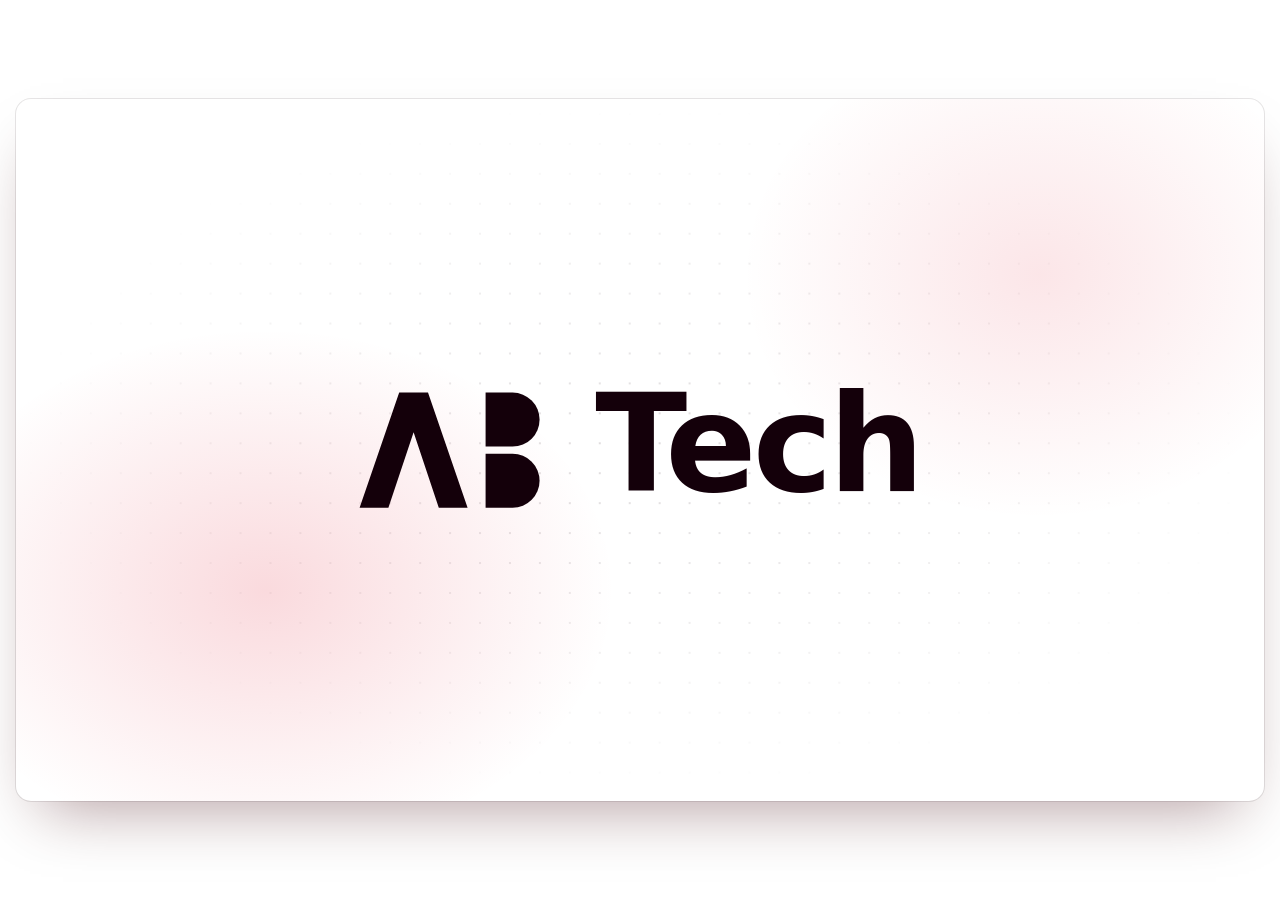
<file: AB_Tech___Promo_Video.html>
<!DOCTYPE html>
<html lang="en"><head><meta charset="utf-8"><meta name="viewport" content="width=device-width, initial-scale=1, viewport-fit=cover"><title>AB Tech — Promo Video</title>
<style>
@property --n{syntax:'<integer>';initial-value:0;inherits:false}
:root{--accent:#e0182e;--tint:color-mix(in srgb,var(--accent) 62%,transparent)}
*{box-sizing:border-box;margin:0}
html,body{background:#fff;color:#14000a;font-family:system-ui,-apple-system,"Segoe UI",sans-serif}
body{min-height:100svh;display:grid;place-items:center;padding:16px;padding-top:calc(16px + env(safe-area-inset-top,0px));padding-bottom:calc(16px + env(safe-area-inset-bottom,0px))}
#w{container-type:inline-size;width:100%;max-width:1280px}
.v{position:relative;aspect-ratio:16/9;font-size:1cqw;overflow:hidden;border-radius:1.2em;background:#fff;box-shadow:0 0 0 1px rgba(20,0,10,.1),0 2.4em 5em -2em rgba(60,0,10,.4);cursor:pointer}
.bg{position:absolute;inset:0;background:radial-gradient(40em 30em at 20% 70%,color-mix(in srgb,var(--accent) 16%,transparent),transparent 70%),radial-gradient(34em 28em at 82% 25%,color-mix(in srgb,var(--accent) 11%,transparent),transparent 70%);animation:drift 9s ease-in-out infinite alternate}
.bg::after{content:"";position:absolute;inset:0;background:radial-gradient(rgba(20,0,10,.14) 1px,transparent 1.4px) 0 0/2.4em 2.4em;-webkit-mask-image:radial-gradient(closest-side,#000,transparent);mask-image:radial-gradient(closest-side,#000,transparent)}
@keyframes drift{to{transform:translate(-3em,2em) scale(1.12)}}
.sc{position:absolute;inset:0;opacity:0;visibility:hidden;transition:opacity .6s,visibility .6s}
.sc.on{opacity:1;visibility:visible}
.sc svg{display:block}
/* anim helpers */
@keyframes up{from{opacity:0;transform:translateY(1.6em)}}
@keyframes pop{from{opacity:0;transform:scale(.8)}}
@keyframes draw{to{stroke-dashoffset:0}}
@keyframes fillin{to{fill-opacity:1;stroke-opacity:0}}
@keyframes wipe{from{clip-path:inset(0 100% 0 0)}}
@keyframes bar{from{transform:scaleX(0)}}
@keyframes cn{to{--n:2481}}
@keyframes ring{from{transform:scale(.3);opacity:.7}to{transform:scale(2.4);opacity:0}}
@keyframes cur{from{transform:translate(-22em,10em);opacity:0}to{transform:none;opacity:1}}
@keyframes rise{from{transform:translateY(0);opacity:1}to{transform:translateY(-22em);opacity:0}}
@keyframes fall{from{transform:translateY(-6em);opacity:1}to{transform:translateY(44em) rotate(500deg);opacity:0}}
@keyframes bl{50%{opacity:0}}
@keyframes fl{50%{transform:translateY(-.8em)}}
.on .a{animation:up .5s calc(var(--d,0s)*.55) cubic-bezier(.2,.8,.2,1) both}
.on .p{animation:pop .4s calc(var(--d,0s)*.55) cubic-bezier(.2,1.2,.3,1) both}
.on .w{animation:wipe .35s calc(var(--d,0s)*.55) steps(18) both}
.on .b{transform-origin:left;animation:bar .9s calc(var(--d,0s)*.55) cubic-bezier(.2,.8,.2,1) both}
.tick{fill:none;stroke:#fff;stroke-width:3.4;stroke-linecap:round;stroke-linejoin:round;stroke-dasharray:1;stroke-dashoffset:0}
.on .tick{stroke-dashoffset:1;animation:draw .3s calc(var(--d,0s)*.55) ease forwards}
/* logo */
.lg{display:flex;align-items:center;gap:0}
.lg svg{width:1em;height:.77em;overflow:visible}
.lg *{fill:#14000a;fill-opacity:0;stroke:#14000a;stroke-width:.9;stroke-dasharray:1;stroke-dashoffset:1}
.on .lg *{animation:draw 1s ease forwards,fillin .5s .8s forwards}
.lg span{font-weight:600;letter-spacing:-.03em;opacity:0;max-width:0;overflow:hidden;white-space:nowrap;padding-bottom:.08em}
.on .lg span{animation:tech 1.6s .8s both}
@keyframes tech{0%{opacity:0;max-width:0;margin-left:0;animation-timing-function:cubic-bezier(.3,.7,.3,1)}8%{opacity:1}38%{opacity:1;max-width:3em;margin-left:1.7em;animation-timing-function:cubic-bezier(.5,0,.15,1)}100%{opacity:1;max-width:3em;margin-left:.36em}}
.big{position:absolute;left:50%;top:50%;translate:-50% -50%;font-size:15em}
.big .lg span{font-size:.72em;font-weight:700}
.big .lg svg{width:1em;height:.77em}
.rg{position:absolute;left:50%;top:50%;width:30em;height:30em;margin:-15em;border-radius:50%;border:2px solid var(--accent);opacity:0}
.on .rg{animation:ring 1.6s calc(var(--d,1.2s)*.55) ease-out infinite}
.tag{position:absolute;left:0;right:0;top:calc(50% + 12em);text-align:center;font-size:2em;color:rgba(20,0,10,.62);letter-spacing:.02em}
/* captions */
.cap{position:absolute;left:6em;top:50%;translate:0 -50%;width:38em}
.cap i{display:inline-block;font:700 1.5em/1 ui-monospace,Menlo,Consolas,monospace;font-style:normal;color:var(--accent);padding:.35em .6em;border:1px solid rgba(20,0,10,.14);border-radius:.6em;background:rgba(20,0,10,.04)}
.cap h2{margin:.5em 0 .35em;font-size:4.6em;line-height:1.05;letter-spacing:-.04em;font-weight:600}
.cap p{font-size:1.9em;line-height:1.55;color:rgba(20,0,10,.66);max-width:20em}
.art{position:absolute;left:50em;top:50%;translate:0 -50%;width:44em}
/* cards */
.cd{background:#fff;border:1px solid rgba(20,0,10,.1);border-radius:1.2em;box-shadow:0 2em 4em -1.6em rgba(60,0,10,.35);padding:2em}
.hd{display:flex;align-items:center;gap:.8em;padding-bottom:1.2em;margin-bottom:1.2em;border-bottom:1px solid rgba(20,0,10,.09);font-size:1.7em;font-weight:600}
.hd em{margin-left:auto;font-size:.7em;font-style:normal;color:#14a85a}
.m{max-width:85%;padding:.9em 1.2em;margin-bottom:1em;border-radius:1.2em;font-size:1.8em;line-height:1.35}
.m.u{background:rgba(20,0,10,.07);border-bottom-left-radius:.3em}
.m.c{background:var(--accent);color:#fff;border-bottom-right-radius:.3em;margin-left:auto}
.ok{display:flex;align-items:center;gap:.7em;margin-top:1.2em;font-size:1.7em;font-weight:600;color:#14a85a}
.ok svg,.row svg{width:1.4em;height:1.4em;flex:none}
.ok .tick{stroke:#14a85a}
/* brief */
.row{display:flex;align-items:center;gap:1.1em;padding:1em 0;font-size:1.8em;border-bottom:1px solid rgba(20,0,10,.07)}
.row:last-child{border:0}
.row svg{padding:.25em;border-radius:.4em;background:var(--accent)}
.row u{display:block;height:.5em;flex:1;border-radius:.3em;background:rgba(20,0,10,.1);text-decoration:none}
/* browser */
.bw{background:#f8f4f5;border-radius:1.2em;overflow:hidden;box-shadow:0 2em 4em -1.6em rgba(60,0,10,.35),0 0 0 1px rgba(20,0,10,.12);color:#14000a}
.bb{display:flex;align-items:center;gap:.5em;height:3em;padding:0 1.2em;background:#ebe5e7}
.bb i{width:.8em;height:.8em;border-radius:50%;background:#cfc6c9}
.bb span{margin:0 auto;padding:.4em 4em;border-radius:1em;background:#fff;font:600 1em/1 system-ui;color:#8a7a80}
.pg{padding:0 2em 2em;position:relative}
.nv{display:flex;align-items:center;gap:1.6em;height:4em}
.nv b{width:3em;height:1.4em;border-radius:.4em;background:#14000a}
.nv u{width:2.6em;height:.55em;border-radius:.3em;background:#d9ced2;text-decoration:none}
.nv u:nth-of-type(1){margin-left:auto}
.hh{display:grid;grid-template-columns:1.1fr .9fr;gap:2em;align-items:center}
.hh u{display:block;height:1.6em;border-radius:.4em;background:#14000a;margin-bottom:.6em;text-decoration:none}
.hh u.s{width:68%;margin-bottom:1.1em}.hh u.t{height:.65em;background:#cfc4c8;width:88%}
.go{position:relative;display:inline-block;margin-top:.8em;padding:.9em 1.6em;border-radius:1em;background:var(--accent);color:#fff;font:700 1.1em/1 system-ui}
.on .go.s{animation:sel .7s 1.8s both}
@keyframes sel{40%{transform:scale(.92)}to{outline:2px solid #18a0fb;outline-offset:.4em}}
.im{aspect-ratio:1/.9;border-radius:1.2em;background:radial-gradient(circle at 70% 25%,rgba(255,255,255,.55),transparent 40%),linear-gradient(145deg,var(--accent),#2a0710)}
.fs{display:grid;grid-template-columns:repeat(3,1fr);gap:1em;margin-top:1.6em}
.fs div{padding:1em;border-radius:.9em;background:#fff;box-shadow:0 .4em 1.2em -.7em rgba(20,0,10,.4)}
.fs i{display:block;width:1.5em;height:1.5em;border-radius:.5em;background:color-mix(in srgb,var(--accent) 20%,#fff);margin-bottom:.7em}
.fs u{display:block;height:.5em;border-radius:.3em;background:#e0d6da;text-decoration:none}
.cu{position:absolute;left:9em;top:14.5em;width:2.2em;filter:drop-shadow(0 .2em .3em rgba(0,0,0,.4))}
.on .cu{animation:cur .9s 1.1s cubic-bezier(.2,.8,.2,1) both}
.pal{display:flex;gap:.8em;margin-top:1.6em}
.pal i{width:2.4em;height:2.4em;border-radius:50%;border:2px solid rgba(20,0,10,.2)}
/* code */
.cw{font:500 1.75em/1.9 ui-monospace,SFMono-Regular,Menlo,Consolas,monospace;color:#2b2330;white-space:pre}
.cw .l{display:block}
.k{color:#d6285a}.pp{color:#1769c2}.s{color:#2f8a2a}.o{color:#c26a00}.f{color:#7b3fd1}
.go.s{color:#a8e08a}
.bd{margin-top:1.4em;height:.7em;border-radius:.4em;background:rgba(20,0,10,.08);overflow:hidden}
.bd u{display:block;height:100%;background:var(--accent);text-decoration:none}
.ch{display:flex;gap:.8em;margin-top:1.2em;flex-wrap:wrap}
.ch span{padding:.6em 1.1em;border-radius:2em;font-size:1.5em;background:rgba(20,168,90,.12);color:#14a85a}
/* launch */
.live{display:flex;align-items:center;gap:.9em;margin-top:1.4em;padding:1.1em 1.4em;border-radius:1em;background:rgba(61,220,132,.12);border:1px solid rgba(20,168,90,.45);font-size:1.9em;font-weight:600}
.live u{width:.7em;height:.7em;border-radius:50%;background:#3ddc84;text-decoration:none;animation:bl 1.2s infinite}
.live em{margin-left:auto;font-style:normal;font-size:.8em;color:#14a85a}
.cf{position:absolute;inset:0;pointer-events:none}
.cf i{position:absolute;top:0;width:.9em;height:.9em;border-radius:.2em;opacity:0}
.on .cf i{animation:fall 2.2s calc(var(--d)*.55) ease-in both}
/* happy */
.hp{position:relative;height:36em}
.hp .bw{position:absolute;left:0;top:3em;width:30em}
.ph{position:absolute;right:0;top:0;width:13em;height:26em;border-radius:2em;background:#0b0b0e;border:.35em solid #2a2a30;padding:2.4em 1em 1em;box-shadow:0 2em 3em -1em rgba(0,0,0,.4)}
.ph b{display:block;height:5.5em;border-radius:1em;background:linear-gradient(145deg,var(--accent),#2a0710);margin-bottom:.8em}
.ph u{display:block;height:2.2em;border-radius:.7em;background:rgba(255,255,255,.1);margin-bottom:.6em;text-decoration:none}
.rv{position:absolute;display:flex;align-items:center;gap:.8em;padding:.9em 1.2em;border-radius:1em;background:#fff;border:1px solid rgba(20,0,10,.1);font-size:1.5em;box-shadow:0 1.2em 2em -1em rgba(60,0,10,.4);white-space:nowrap}
.rv i{width:2em;height:2em;border-radius:50%;background:var(--accent);flex:none}
.rv small{display:block;color:#f0a500;letter-spacing:.1em;font-size:.8em}
.r1{left:-3em;top:25em}.r2{right:-1em;top:29em}.r3{left:7em;top:32em}
.on .r1,.on .r2,.on .r3{animation:pop .4s calc(var(--d)*.55) cubic-bezier(.2,1.2,.3,1) both,fl 4s calc(var(--d)*.55 + .4s) ease-in-out infinite}
.cn{position:absolute;left:14em;top:-1em;padding:1em 1.4em;border-radius:1em;background:var(--accent);color:#fff;font-size:1.6em;font-weight:700;counter-reset:n var(--n)}
.cn::after{content:counter(n) " happy users"}
.on .cn{animation:pop .4s .3s both,cn 1.5s .6s ease-out both}
/* steps */
.stp{position:absolute;left:6em;right:6em;bottom:3.6em;display:flex;gap:1.2em;opacity:0;transition:opacity .5s}
.stp.show{opacity:1}
.stp span{flex:1;font-size:1.35em;font-weight:600;color:rgba(20,0,10,.4);padding-bottom:.7em;position:relative;transition:color .4s}
.stp span::after{content:"";position:absolute;left:0;right:0;bottom:0;height:2px;background:rgba(20,0,10,.12)}
.stp span::before{content:"";position:absolute;left:0;right:0;bottom:0;height:2px;background:var(--accent);transform:scaleX(0);transform-origin:left;transition:transform 1s;z-index:1}
.stp span.d{color:#14000a}.stp span.d::before{transform:none}
.nv span{font-size:1.1em;font-weight:600;color:#6b5a60}.nv span:first-of-type{margin-left:auto}
.hh h3{font-size:2.3em;line-height:1.05;letter-spacing:-.04em;margin-bottom:.4em}.hh p{font-size:1.15em;line-height:1.5;color:#6b5a60}
#ov{position:absolute;inset:0;z-index:9;display:grid;place-items:center;background:rgba(255,255,255,.62);-webkit-backdrop-filter:blur(6px);backdrop-filter:blur(6px)}
#ov button{display:flex;align-items:center;gap:.6em;padding:1.1em 2.2em;border-radius:99em;border:1px solid rgba(255,255,255,.4);background:var(--accent);color:#fff;font:700 2.2em system-ui;cursor:pointer;box-shadow:inset 0 1px 0 rgba(255,255,255,.6)}
#ov.h{display:none}
.fm{display:flex;gap:8px;margin-left:auto}
.ct{flex-wrap:wrap}
.fm button.on{background:var(--accent)}
.ct button.g{background:rgba(20,0,10,.06);color:#14000a;border-color:rgba(20,0,10,.2)}
.ct .fm button.g.on{background:var(--accent);color:#fff;border-color:transparent}
#w.pt{max-width:min(440px,calc((100svh - 150px)*.5625))}
.v.pt{aspect-ratio:9/16}
.pt .big{font-size:21em}
.pt .tag{top:calc(50% + 20em);font-size:3.2em}
.pt .cap{left:8em;top:11em;translate:none;width:84em}
.pt .cap h2{font-size:8em}.pt .cap p{font-size:3.2em;max-width:none}.pt .cap i{font-size:2.4em}
.pt .art{left:8em;top:68em;translate:none;scale:1.85;transform-origin:0 0}
.pt .stp{left:8em;right:8em;bottom:9em}.pt .stp span{font-size:2.2em}
/* controls */
.ct{display:flex;align-items:center;gap:14px;margin-top:12px}
.ct button{flex:none;min-width:92px;padding:11px 18px;border-radius:999px;border:1px solid rgba(255,255,255,.35);background:var(--accent);color:#fff;font:600 14px system-ui;cursor:pointer;box-shadow:inset 0 1px 0 rgba(255,255,255,.5)}
.ct button:focus-visible{outline:2px solid #fff;outline-offset:3px}
.pr{flex:1;height:4px;border-radius:4px;background:rgba(20,0,10,.12);overflow:hidden}
.pr u{display:block;height:100%;width:0;background:var(--accent);text-decoration:none}
.ct small{font-size:13px;color:rgba(20,0,10,.55);font-variant-numeric:tabular-nums;min-width:74px;text-align:right}
.v.pz *,.v.pz *::before,.v.pz *::after{animation-play-state:paused!important}
/* embedded in the AB Tech home page: transparent page, controls readable on the dark section */
html.emb,html.emb body{background:transparent}
.emb body{display:block;min-height:0;padding:12px}
.v:focus-visible{outline:2px solid var(--accent);outline-offset:3px}
.emb #w.pt{max-width:420px}
.emb #w{margin-left:auto;margin-right:auto}
.emb .ct button.g{background:rgba(255,255,255,.08);color:#fff;border-color:rgba(255,255,255,.28)}
.emb .ct .fm button.g.on{background:var(--accent);border-color:transparent}
.emb .pr{background:rgba(255,255,255,.18)}
.emb .ct small{color:rgba(255,255,255,.65)}
</style><script>if(window.parent!==window)document.documentElement.className+=' emb';
/* two layouts in one file: landscape (16:9) and portrait (9:16).
   The page that embeds this video says which one fits the device (?f=pt or ?f=ls, and later a message);
   on its own the video follows the screen orientation. */
window.ABfmt=function(pt){var d=document;if(pt===undefined)return;
 d.documentElement.classList.toggle('ptf',!!pt);
 [d.getElementById('w'),d.getElementById('v')].forEach(function(e){if(e)e.classList.toggle('pt',!!pt)})};
(function(){var m=/[?&]f=(pt|ls)/.exec(location.search),pt;
 if(m)pt=m[1]==='pt';
 else{try{pt=window.parent!==window?parent.matchMedia('(orientation:portrait)').matches:matchMedia('(orientation:portrait)').matches}catch(e){pt=matchMedia('(orientation:portrait)').matches}}
 window.ABpt=pt;
 addEventListener('message',function(e){if(e.data&&e.data.abFmt)ABfmt(e.data.abFmt==='pt')});
 if(!(window.parent!==window)){matchMedia('(orientation:portrait)').addEventListener&&matchMedia('(orientation:portrait)').addEventListener('change',function(q){ABfmt(q.matches)})}
})();</script></head>
<body><div id="w">
<div class="v" id="v" role="button" tabindex="0" aria-pressed="false" aria-label="AB Tech promo video. Click to turn the sound on or off.">
<div class="bg"></div>

<div class="sc" data-d="2.6"><i class="rg"></i><i class="rg" style="--d:1.9s"></i><div class="big"><div class="lg" data-lg></div></div></div>

<div class="sc" data-d="3.2"><div class="cap"><i class="a">01</i><h2 class="a" style="--d:.1s">Contact</h2><p class="a" style="--d:.2s">It starts with a message. The client reaches out and we reply fast.</p></div>
<div class="art"><div class="cd"><div class="hd a"><span>New message</span><em>● online</em></div>
<div class="m u a" style="--d:.7s">Hi! I need a website for my business</div>
<div class="m c a" style="--d:1.9s">Welcome! Tell us about your idea</div>
<div class="m u a" style="--d:3s">Let’s talk this week?</div>
<div class="ok a" style="--d:4s"><svg viewBox="0 0 24 24"><path class="tick" pathLength="1" d="M5 12.5l4.5 4.5L19 7.5" style="--d:4.2s"/></svg>Project request received</div></div></div></div>

<div class="sc" data-d="2.8"><div class="cap"><i class="a">02</i><h2 class="a" style="--d:.1s">Study</h2><p class="a" style="--d:.2s">We study your project: goals, audience and scope, planned before any code.</p></div>
<div class="art"><div class="cd"><div class="hd a"><span>Project brief</span></div>
<div class="row a" style="--d:.6s"><svg viewBox="0 0 24 24"><path class="tick" pathLength="1" d="M5 12.5l4.5 4.5L19 7.5" style="--d:1s"/></svg>Goals<u></u></div>
<div class="row a" style="--d:1.4s"><svg viewBox="0 0 24 24"><path class="tick" pathLength="1" d="M5 12.5l4.5 4.5L19 7.5" style="--d:1.8s"/></svg>Audience<u></u></div>
<div class="row a" style="--d:2.2s"><svg viewBox="0 0 24 24"><path class="tick" pathLength="1" d="M5 12.5l4.5 4.5L19 7.5" style="--d:2.6s"/></svg>Pages &amp; features<u></u></div>
<div class="row a" style="--d:3s"><svg viewBox="0 0 24 24"><path class="tick" pathLength="1" d="M5 12.5l4.5 4.5L19 7.5" style="--d:3.4s"/></svg>Timeline &amp; budget<u></u></div></div></div></div>

<div class="sc" data-d="3.4"><div class="cap"><i class="a">03</i><h2 class="a" style="--d:.1s">Design</h2><p class="a" style="--d:.2s">Clean, modern interfaces with one consistent identity.</p></div>
<div class="art"><div class="bw a"><div class="bb"><i></i><i></i><i></i><span>yourbrand.com</span></div><div class="pg">
<div class="nv a" style="--d:.5s"><b></b><span>Home</span><span>Services</span><span>Contact</span></div>
<div class="hh"><div><h3 class="a" style="--d:.8s">Grow your business online</h3><p class="a" style="--d:1.1s">Fast, modern websites that turn visitors into clients.</p><span class="go s a" style="--d:1.4s">Get started</span></div><div class="im p" style="--d:1.1s"></div></div>
<div class="fs"><div class="a" style="--d:1.6s"><i></i><u></u></div><div class="a" style="--d:1.75s"><i></i><u></u></div><div class="a" style="--d:1.9s"><i></i><u></u></div></div>
<svg class="cu" viewBox="0 0 16 16"><path d="M2 1l11 5.2-4.6 1.4L6.6 12z" fill="#fff" stroke="#000"/></svg></div></div>
<div class="pal"><i class="p" style="--d:2.2s;background:var(--accent)"></i><i class="p" style="--d:2.35s;background:#fff"></i><i class="p" style="--d:2.5s;background:#1d1d20"></i><i class="p" style="--d:2.65s;background:#8a8a92"></i></div></div></div>

<div class="sc" data-d="3.2"><div class="cap"><i class="a">04</i><h2 class="a" style="--d:.1s">Code</h2><p class="a" style="--d:.2s">Fast, secure, clean code, built and tested for you.</p></div>
<div class="art"><div class="cd"><div class="hd a"><span>site.js</span></div>
<div class="cw"><span class="l w" style="--d:.6s"><b class="k">const</b> site = {</span><span class="l w" style="--d:1s">  <b class="pp">design</b>: <b class="s">"clean"</b>,</span><span class="l w" style="--d:1.4s">  <b class="pp">speed</b>: <b class="s">"fast"</b>,</span><span class="l w" style="--d:1.8s">  <b class="pp">secure</b>: <b class="o">true</b>,</span><span class="l w" style="--d:2.2s">};</span><span class="l w" style="--d:2.6s"><b class="k">await</b> <b class="f">deploy</b>(site);</span></div>
<div class="bd a" style="--d:.5s"><u class="b" style="--d:.7s;animation-duration:1.5s"></u></div>
<div class="ch"><span class="p" style="--d:3.4s">✓ Tests passed</span><span class="p" style="--d:3.7s">✓ Optimized</span></div></div></div></div>

<div class="sc" data-d="2.9"><div class="cap"><i class="a">05</i><h2 class="a" style="--d:.1s">Launch</h2><p class="a" style="--d:.2s">Live in days, with support long after.</p></div>
<div class="art"><div class="cd"><div class="hd a"><span>Deploying…</span></div>
<div class="row a" style="--d:.6s"><svg viewBox="0 0 24 24"><path class="tick" pathLength="1" d="M5 12.5l4.5 4.5L19 7.5" style="--d:1s"/></svg>Build<u></u></div>
<div class="row a" style="--d:1.3s"><svg viewBox="0 0 24 24"><path class="tick" pathLength="1" d="M5 12.5l4.5 4.5L19 7.5" style="--d:1.7s"/></svg>Optimize<u></u></div>
<div class="row a" style="--d:2s"><svg viewBox="0 0 24 24"><path class="tick" pathLength="1" d="M5 12.5l4.5 4.5L19 7.5" style="--d:2.4s"/></svg>Go live<u></u></div>
<div class="live p" style="--d:3s"><u></u>yourbrand.com<em>LIVE</em></div></div></div><div class="cf" data-cf></div></div>

<div class="sc" data-d="3.6"><div class="cap"><i class="a">06</i><h2 class="a" style="--d:.1s">Happy users</h2><p class="a" style="--d:.2s">Your customers enjoy the website and the app, and your business grows.</p></div>
<div class="art"><div class="hp"><div class="bw a" style="--d:.2s"><div class="bb"><i></i><i></i><i></i><span>yourbrand.com</span></div><div class="pg"><div class="nv"><b></b><span>Home</span><span>Services</span><span>Contact</span></div><div class="hh"><div><h3>Grow your business online</h3><span class="go">Get started</span></div><div class="im"></div></div></div></div>
<div class="ph a" style="--d:.5s"><b></b><u></u><u></u><u></u></div>
<div class="cn"></div>
<div class="rv r1" style="--d:1.6s"><i></i><div><small>★★★★★</small>Love the new website!</div></div>
<div class="rv r2" style="--d:2.4s"><i style="background:#18a0fb"></i><div><small>★★★★★</small>The app is so smooth</div></div>
<div class="rv r3" style="--d:3.2s"><i style="background:#3ddc84"></i><div><small>★★★★★</small>Orders doubled</div></div></div></div></div>

<div class="sc" data-d="3"><i class="rg"></i><div class="big"><div class="lg" data-lg></div></div><p class="tag a" style="--d:2.6s">AB Tech · We build websites &amp; apps.</p></div>

<div class="stp" id="stp"><span>Contact</span><span>Study</span><span>Design</span><span>Code</span><span>Launch</span></div>
</div>
</div>
<script>ABfmt(window.ABpt);</script>
<script>
(function(){
var LG='<svg viewBox="0 0 52 40" aria-hidden="true"><polygon pathLength="1" points="0,36 11,4 19,4 30,36 22,36 15,15 8,36"/><path pathLength="1" d="M35 4h7.5a7.5 7.5 0 0 1 0 15H35z"/><path pathLength="1" d="M35 21h7.5a7.5 7.5 0 0 1 0 15H35z"/></svg><span>Tech</span>';
[].forEach.call(document.querySelectorAll('[data-lg]'),function(e){e.innerHTML=LG});
var C=['#e0182e','#ff7b9c','#ffc94d','#3ddc84','#18a0fb','#7b3cf0'],cf=document.querySelector('[data-cf]');
for(var i=0;i<30;i++){var s=document.createElement('i');s.style.left=(5+Math.random()*90)+'%';s.style.background=C[i%6];s.style.setProperty('--d',(3.3+Math.random()*1.2).toFixed(2)+'s');cf.appendChild(s)}
var w=document.getElementById('w'),v=document.getElementById('v'),sc=[].slice.call(v.querySelectorAll('.sc')),st=[].slice.call(document.querySelectorAll('#stp span')),sp=document.getElementById('stp'),

 D=sc.map(function(e){return +e.dataset.d}),T=D.reduce(function(a,b){return a+b},0),B=[],a=0;
D.forEach(function(d){B.push(a);a+=d});
var AC,MG,muted=true,vis=false;
function ctx(){if(!AC){AC=new(window.AudioContext||window.webkitAudioContext)();MG=AC.createGain();MG.gain.value=muted?0:.85;var cp=AC.createDynamicsCompressor();MG.connect(cp);cp.connect(AC.destination)}if(AC.state==='suspended')AC.resume();return AC}
function osc(f,d,ty,vol,at,f2){var o=AC.createOscillator(),g=AC.createGain(),t0=at||AC.currentTime;o.type=ty;o.frequency.setValueAtTime(f,t0);if(f2)o.frequency.exponentialRampToValueAtTime(f2,t0+d);g.gain.setValueAtTime(0,t0);g.gain.linearRampToValueAtTime(vol,t0+.01);g.gain.exponentialRampToValueAtTime(.0001,t0+d);o.connect(g);g.connect(MG);o.start(t0);o.stop(t0+d+.05)}
function noise(d,f1,f2,vol,at){var n=Math.floor(AC.sampleRate*d),b=AC.createBuffer(1,n,AC.sampleRate),x=b.getChannelData(0),k;for(k=0;k<n;k++)x[k]=Math.random()*2-1;
 var s=AC.createBufferSource(),fl=AC.createBiquadFilter(),g=AC.createGain(),t0=at||AC.currentTime;s.buffer=b;fl.type='bandpass';fl.Q.value=1.1;fl.frequency.setValueAtTime(f1,t0);fl.frequency.exponentialRampToValueAtTime(f2,t0+d);
 g.gain.setValueAtTime(0,t0);g.gain.linearRampToValueAtTime(vol,t0+d*.35);g.gain.linearRampToValueAtTime(0,t0+d);s.connect(fl);fl.connect(g);g.connect(MG);s.start(t0)}
function sfx(k){if(!AC||muted)return;var n=AC.currentTime;
 if(k==='w')noise(.55,400,4200,.3);
 if(k==='p')osc(420,.12,'sine',.3,0,900);
 if(k==='t')[0,.05,.1].forEach(function(d){osc(2200,.025,'square',.04,n+d)});
 if(k==='o'){osc(660,.25,'triangle',.22);osc(990,.35,'triangle',.22,n+.09)}
 if(k==='c'){noise(.05,2500,2500,.4);osc(180,.08,'sine',.3)}
 if(k==='r')osc(180,1.1,'sawtooth',.05,0,1400);
 if(k==='h'){osc(90,.7,'sine',.6,0,40);[523,659,784,1047].forEach(function(f,i){osc(f,1,'triangle',.12,n+i*.03)})}}
var BP=.27,mt=0,bt=0,mi;
function music(){if(!AC||paused||muted)return;var now=AC.currentTime,b,r;if(mt<now)mt=now+.05;
 while(mt<now+.35){b=bt%8;r=[110,87.3,130.8,98][Math.floor(bt/8)%4];
  if(b===0||b===4)osc(120,.3,'sine',.4,mt,45);
  if(b%2===1)noise(.05,7000,7000,.07,mt);
  if(b===0||b===3||b===6)osc(r/2,.25,'triangle',.16,mt);
  if(b===0){[r,r*1.5,r*2,r*3].forEach(function(f){osc(f,BP*8,'triangle',.035,mt)})}
  if(b===2||b===5)osc(r*4,.15,'sine',.05,mt);
  mt+=BP;bt++}}
var Rl=[[[0,'w'],[1,'h']],[[0,'w'],[.4,'p'],[1.05,'p'],[1.65,'p'],[2.2,'o']],[[0,'w'],[.55,'p'],[1,'p'],[1.45,'p'],[1.9,'p']],
[[0,'w'],[.45,'p'],[.6,'p'],[.75,'p'],[.9,'p'],[1.1,'p'],[2.3,'c'],[2.5,'o']],
[[0,'w'],[.33,'t'],[.55,'t'],[.77,'t'],[1,'t'],[1.2,'t'],[1.43,'t'],[1.9,'p'],[2.05,'p']],
[[0,'w'],[.55,'p'],[.95,'p'],[1.3,'p'],[1.65,'h']],[[0,'w'],[.35,'r'],[.9,'p'],[1.3,'p'],[1.75,'p'],[2.6,'o']],[[0,'w'],[.2,'h'],[1.3,'o']]],Q=[];
Rl.forEach(function(l,i){l.forEach(function(c){Q.push([B[i]+c[0],c[1]])})});
var t=0,pt=-1,cur=-1,paused=true,started=false,last=performance.now();
v.classList.add('pz');
function show(i){sc.forEach(function(e){e.classList.remove('on')});void v.offsetWidth;sc[i].classList.add('on');cur=i;
 sp.classList.toggle('show',i>=1&&i<=5);st.forEach(function(s,k){s.classList.toggle('d',k<i)})}
function fmt(x){x=Math.floor(x);return Math.floor(x/60)+':'+('0'+x%60).slice(-2)}
function loop(n){var dt=(n-last)/1000;last=n;
 if(!paused&&t<T){t=Math.min(T,t+Math.min(dt,.1));
  Q.forEach(function(c){if(c[0]>pt&&c[0]<=t)sfx(c[1])});pt=t;
  if(t>=T){paused=true;setTimeout(function(){if(vis)restart()},1500)}}
 var i=0;while(i<sc.length-1&&t>=B[i+1])i++;
 if(i!==cur)show(i);
 requestAnimationFrame(loop)}
function setP(p){paused=p;v.classList.toggle('pz',p);if(!p){if(!muted)ctx();mt=0}else if(AC&&t<T)AC.suspend()}
function restart(){t=0;pt=-1;cur=-1;setP(false)}
function start(){started=true;restart();if(!mi)mi=setInterval(music,100)}
function snd(){muted=!muted;if(!muted){ctx();mt=0;if(MG)MG.gain.value=.85}else if(MG)MG.gain.value=0;v.setAttribute('aria-pressed',!muted)}
v.addEventListener('click',snd);
v.addEventListener('keydown',function(e){if(e.code==='Space'||e.code==='Enter'){e.preventDefault();snd()}});
if('IntersectionObserver' in window)new IntersectionObserver(function(es){vis=es[0].isIntersecting;if(vis){if(!started)start();else if(paused&&t<T)setP(false)}else if(started&&!paused)setP(true)},{threshold:.35}).observe(v);else{vis=true;start()}
requestAnimationFrame(loop);
})();
</script>
<script>
/* when embedded: tell the page our height, and follow the site's theme color */
(function(){if(parent===window)return;var b=document.body,last=0;
function post(){var h=Math.ceil(b.getBoundingClientRect().height);if(h!==last){last=h;parent.postMessage({abVideoH:h},'*')}}
if('ResizeObserver' in window)new ResizeObserver(post).observe(b);addEventListener('load',post);post();
function acc(){try{var a=parent.document.documentElement.style.getPropertyValue('--accent');if(a)document.documentElement.style.setProperty('--accent',a.trim())}catch(e){}}
acc();setInterval(acc,400)})();
</script></body></html>
</file>
<file: shared.css>
:root {
    --bg: #080002;
    --text: #fff;
    --muted: rgba(255, 255, 255, .7);
    --line: rgba(255, 255, 255, .18);
    --glass: rgba(255, 255, 255, .08);
    --accent: #ff2a3d;
    --btn: #fff;
    --btn-text: #16000a;
    color-scheme: dark
}

@media (prefers-color-scheme: dark) {
    :root:not([data-theme="light"]) {
        --bg: #080002
    }
}

:root[data-theme="dark"] {
    --bg: #080002
}

* {
    box-sizing: border-box;
    margin: 0;
    -webkit-tap-highlight-color: transparent
}

/* No blue box on click/tap; keyboard focus ring (:focus-visible) stays for accessibility */
a, button, input, select, textarea, summary, [role="button"], [tabindex] {
    -webkit-tap-highlight-color: transparent;
    -webkit-touch-callout: none
}

a:focus:not(:focus-visible),
button:focus:not(:focus-visible),
summary:focus:not(:focus-visible),
[role="button"]:focus:not(:focus-visible),
[tabindex]:focus:not(:focus-visible) {
    outline: none
}

html {
    scroll-behavior: smooth;
    scroll-padding-top: 40px
}

body {
    background: var(--bg);
    color: var(--text);
    font-family: "Manrope", "Inter", system-ui, -apple-system, "Segoe UI", sans-serif;
    overflow-x: hidden;
    padding-top: env(safe-area-inset-top, 0px);
    padding-bottom: env(safe-area-inset-bottom, 0px)
}

#fx {
    position: fixed;
    inset: 0;
    width: 100%;
    height: 100%;
    z-index: -2;
    display: block
}

.shade {
    position: fixed;
    inset: 0;
    z-index: -1;
    pointer-events: none;
    background: linear-gradient(90deg, rgba(8, 0, 2, .75), rgba(8, 0, 2, .25) 60%, rgba(8, 0, 2, .5))
}

header {
    position: fixed;
    top: env(safe-area-inset-top, 0px);
    left: 0;
    right: 0;
    z-index: 5;
    display: flex;
    align-items: center;
    justify-content: space-between;
    gap: 12px;
    padding: 16px clamp(16px, 4vw, 48px)
}

.logo {
    display: flex;
    align-items: center;
    gap: 12px;
    color: var(--text);
    text-decoration: none
}

.logo svg {
    height: 30px;
    width: auto;
    display: block
}

.logo img {
    height: 34px;
    width: 34px;
    display: block;
    border-radius: 22%
}

.logo span {
    font-size: 22px;
    font-weight: 500;
    letter-spacing: -.3px
}

.glass,
nav,
.card {
    background: var(--glass);
    border: 1px solid var(--line);
    backdrop-filter: blur(14px);
    -webkit-backdrop-filter: blur(14px)
}

.hr {
    display: flex;
    align-items: center;
    gap: 12px
}

.dots {
    display: flex;
    gap: 8px
}

.dots button {
    width: 18px;
    height: 18px;
    border-radius: 50%;
    border: 2px solid #fff;
    cursor: pointer;
    padding: 0
}

.pill {
    background: var(--btn);
    color: var(--btn-text);
    padding: 11px 20px;
    border-radius: 999px;
    font-weight: 600;
    font-size: 14px;
    text-decoration: none;
    border: 0;
    cursor: pointer;
    font-family: inherit;
    display: inline-block
}

.pill.ghost {
    background: transparent;
    color: var(--text);
    border: 1px solid var(--line)
}

.mini {
    background: transparent;
    color: var(--text);
    border: 1px solid var(--line);
    border-radius: 8px;
    padding: 6px 10px;
    cursor: pointer;
    font: inherit;
    font-size: 12px
}

.wrap {
    max-width: 1100px;
    margin: 0 auto;
    padding: 110px clamp(16px, 4vw, 32px) 60px
}

h1 {
    font-size: clamp(44px, 8vw, 100px);
    line-height: 1;
    font-weight: 500;
    letter-spacing: -3px;
    max-width: 11ch
}

h2 {
    font-size: clamp(28px, 4vw, 48px);
    font-weight: 500;
    letter-spacing: -1.5px;
    margin: 50px 0 24px
}

.sub {
    max-width: 480px;
    margin-top: 22px;
    color: var(--muted);
    font-size: 16px;
    line-height: 1.65
}

.grid {
    display: grid;
    grid-template-columns: repeat(auto-fit, minmax(240px, 1fr));
    gap: 18px
}

.card {
    border-radius: 18px;
    padding: 24px
}

.card b {
    display: block;
    font-size: 30px;
    font-weight: 600
}

.card small,
small {
    color: var(--muted)
}

.card h3 {
    font-size: 20px;
    margin: 8px 0
}

.card p {
    color: var(--muted);
    font-size: 14.5px;
    line-height: 1.6
}

form {
    display: grid;
    gap: 14px;
    max-width: 520px
}

input,
textarea,
select {
    width: 100%;
    padding: 14px 16px;
    border-radius: 12px;
    border: 1px solid var(--line);
    background: rgba(8, 0, 2, .55);
    color: var(--text);
    font: inherit;
    font-size: 15px
}

textarea {
    min-height: 110px;
    resize: vertical
}

input::placeholder,
textarea::placeholder {
    color: var(--muted)
}

.tw {
    overflow-x: auto;
    border-radius: 16px
}

table {
    width: 100%;
    border-collapse: collapse;
    font-size: 14px;
    min-width: 560px
}

th,
td {
    text-align: start;
    padding: 14px 16px;
    border-bottom: 1px solid var(--line);
    vertical-align: top
}

th {
    color: var(--muted);
    font-weight: 500;
    font-size: 12px;
    letter-spacing: .5px
}

.badge {
    padding: 4px 10px;
    border-radius: 999px;
    font-size: 12px;
    border: 1px solid var(--line)
}

.msg {
    color: #ffb4bb;
    font-size: 14px;
    min-height: 20px
}

.tabs {
    display: flex;
    gap: 8px;
    margin-bottom: 18px
}

.hero {
    min-height: 100svh;
    display: flex;
    flex-direction: column;
    justify-content: flex-end;
    padding-bottom: 90px;
    position: relative
}

.cta {
    display: flex;
    gap: 14px;
    flex-wrap: wrap;
    margin-top: 28px
}

.cue {
    position: absolute;
    left: clamp(16px, 4vw, 32px);
    bottom: 28px;
    width: 26px;
    height: 42px;
    border: 2px solid var(--line);
    border-radius: 14px
}

.cue::after {
    content: "";
    position: absolute;
    left: 50%;
    top: 8px;
    width: 4px;
    height: 8px;
    margin-left: -2px;
    border-radius: 2px;
    background: #fff;
    animation: cue 1.8s infinite
}

@keyframes cue {
    0% {
        opacity: 0;
        transform: translateY(0)
    }

    30% {
        opacity: 1
    }

    100% {
        opacity: 0;
        transform: translateY(16px)
    }
}

.dark {
    background: linear-gradient(rgba(8, 0, 2, .6), rgba(8, 0, 2, .92))
}

.light {
    background: #fff;
    color: #14000a
}

.light .wrap {
    padding-top: 110px;
    padding-bottom: 110px
}

.light h2 {
    margin: 12px 0 16px;
    font-size: clamp(32px, 5vw, 60px);
    letter-spacing: -2px;
    font-weight: 500;
    max-width: 16ch;
    color: #14000a
}

.eyebrow {
    font-size: 13px;
    font-weight: 700;
    letter-spacing: 2px;
    text-transform: uppercase;
    color: var(--accent)
}

.light .lead {
    color: #5b4650;
    max-width: 580px;
    font-size: 17px;
    line-height: 1.7
}

.feat {
    display: grid;
    grid-template-columns: repeat(auto-fit, minmax(240px, 1fr));
    gap: 20px;
    margin-top: 56px
}

.fc {
    background: #faf6f7;
    border: 1px solid #efe3e6;
    border-radius: 20px;
    padding: 30px;
    transition: translate .3s, box-shadow .3s
}

.fc .ic {
    width: 48px;
    height: 48px;
    border-radius: 14px;
    background: #14000a;
    display: grid;
    place-items: center;
    margin-bottom: 22px
}

.fc.vip .ic {
    background: var(--accent)
}

.fc .ic svg {
    width: 24px;
    height: 24px;
    stroke: #fff;
    fill: none;
    stroke-width: 1.8;
    stroke-linecap: round;
    stroke-linejoin: round
}

.fc h3 {
    font-size: 20px;
    font-weight: 600;
    margin-bottom: 10px;
    color: #14000a
}

.fc p {
    font-size: 14.5px;
    line-height: 1.65;
    color: #5b4650
}

.also {
    display: flex;
    flex-wrap: wrap;
    gap: 10px;
    margin-top: 44px
}

.also span {
    border: 1px solid #e6d6da;
    border-radius: 999px;
    padding: 9px 16px;
    font-size: 13.5px;
    color: #14000a;
    background: #fff
}

.js .rv {
    opacity: 0;
    transform: translateY(32px);
    filter: blur(6px);
    transition: opacity .9s cubic-bezier(.2, .7, .2, 1) var(--d, 0s), transform .9s cubic-bezier(.2, .7, .2, 1) var(--d, 0s), filter .9s ease var(--d, 0s)
}

.js .rv.in {
    opacity: 1;
    transform: none;
    filter: none
}

@media (prefers-reduced-motion: reduce) {
    .js .rv {
        opacity: 1;
        transform: none;
        filter: none;
        transition: none
    }

    .cue::after {
        animation: none
    }
}

/* ===== Liquid glass system ===== */
:root {
    --tint: color-mix(in srgb, var(--accent) 62%, transparent)
}

/* Header: hides on scroll down, returns on scroll up */
header {
    transition: transform .5s cubic-bezier(.2, .8, .2, 1)
}

header::before {
    content: "";
    position: absolute;
    inset: 0;
    z-index: -1;
    pointer-events: none;
    opacity: 0;
    transition: opacity .35s;
    background: rgba(8, 0, 2, .5);
    -webkit-backdrop-filter: blur(22px) saturate(160%);
    backdrop-filter: blur(22px) saturate(160%);
    border-bottom: 1px solid rgba(255, 255, 255, .12)
}

header.solid::before {
    opacity: 1
}

header.hide {
    transform: translateY(calc(-100% - env(safe-area-inset-top, 0px) - 24px));
    pointer-events: none
}

/* Navigation capsule */
nav {
    position: relative;
    isolation: isolate;
    display: flex;
    gap: 2px;
    padding: 6px;
    border-radius: 999px;
    background: linear-gradient(135deg, rgba(255, 255, 255, .2), rgba(255, 255, 255, .04) 50%, rgba(255, 255, 255, .12));
    border: 1px solid rgba(255, 255, 255, .2);
    -webkit-backdrop-filter: blur(18px) saturate(185%);
    backdrop-filter: blur(18px) saturate(185%);
    box-shadow: inset 1px 1px 0 rgba(255, 255, 255, .45), inset -1px -1px 0 rgba(255, 255, 255, .1), inset 0 0 24px rgba(255, 255, 255, .06), 0 14px 34px -14px rgba(0, 0, 0, .7)
}

nav::before {
    content: "";
    position: absolute;
    inset: 0;
    border-radius: inherit;
    pointer-events: none;
    background: radial-gradient(90% 150% at 14% -35%, rgba(255, 255, 255, .34), transparent 55%)
}

nav a {
    position: relative;
    z-index: 1;
    color: var(--text);
    text-decoration: none;
    font-size: 14px;
    font-weight: 500;
    padding: 9px 18px;
    border-radius: 999px;
    -webkit-tap-highlight-color: transparent
}

nav a:focus-visible {
    outline: 2px solid #fff;
    outline-offset: -2px
}

.ind {
    position: absolute;
    left: 0;
    top: 6px;
    bottom: 6px;
    width: var(--w, 0);
    translate: var(--x, 0) 0;
    opacity: 0;
    border-radius: 999px;
    pointer-events: none;
    background: linear-gradient(180deg, rgba(255, 255, 255, .3), rgba(255, 255, 255, 0) 55%), var(--tint);
    border: 1px solid rgba(255, 255, 255, .4);
    box-shadow: inset 0 1px 0 rgba(255, 255, 255, .7), inset 0 -6px 12px rgba(255, 255, 255, .08)
}

.ind.ready {
    transition: translate .6s cubic-bezier(.34, 1.45, .5, 1), width .6s cubic-bezier(.34, 1.45, .5, 1), scale .3s cubic-bezier(.34, 1.56, .64, 1), opacity .3s
}

.ind.press {
    scale: 1.1 1.18
}

/* Buttons: accent liquid glass on hover / press */
.pill,
.mini {
    position: relative;
    overflow: hidden;
    isolation: isolate;
    -webkit-tap-highlight-color: transparent;
    transition: background-color .35s, color .35s, box-shadow .35s, transform .3s cubic-bezier(.34, 1.56, .64, 1)
}

.pill::after,
.mini::after {
    content: "";
    position: absolute;
    inset: 0;
    z-index: -1;
    border-radius: inherit;
    pointer-events: none;
    opacity: 0;
    transition: opacity .35s;
    background: radial-gradient(120% 170% at 18% -45%, rgba(255, 255, 255, .6), transparent 55%)
}

.pill:focus-visible,
.mini:focus-visible {
    outline: 2px solid #fff;
    outline-offset: 3px
}

.pill:active,
.mini:active {
    transform: scale(.95)
}

.pill:active,
.mini:active,
.pill:focus-visible {
    background-color: var(--tint);
    color: #fff;
    box-shadow: inset 0 0 0 1px rgba(255, 255, 255, .4), inset 0 1px 0 rgba(255, 255, 255, .6)
}

.pill:active::after,
.mini:active::after {
    opacity: 1
}

@media(hover:hover) {

    .pill:hover,
    .mini:hover {
        background-color: var(--tint);
        color: #fff;
        -webkit-backdrop-filter: blur(12px) saturate(170%);
        backdrop-filter: blur(12px) saturate(170%);
        box-shadow: inset 0 0 0 1px rgba(255, 255, 255, .4), inset 0 1px 0 rgba(255, 255, 255, .6), inset 0 -8px 14px rgba(255, 255, 255, .07);
        transform: translateY(-2px)
    }

    .pill:hover::after,
    .mini:hover::after {
        opacity: 1
    }

    .pill:active,
    .mini:active {
        transform: scale(.95)
    }
}

/* Colour dots */
.dots button {
    border-color: rgba(255, 255, 255, .9);
    box-shadow: inset 0 2px 3px rgba(255, 255, 255, .55), inset 0 -3px 5px rgba(0, 0, 0, .25);
    transition: transform .3s cubic-bezier(.34, 1.56, .64, 1), box-shadow .3s
}

.dots button.on {
    box-shadow: 0 0 0 3px rgba(255, 255, 255, .3), inset 0 2px 3px rgba(255, 255, 255, .55), inset 0 -3px 5px rgba(0, 0, 0, .25)
}

@media(hover:hover) {
    .dots button:hover {
        transform: scale(1.2)
    }
}

/* Feature cards + chips: accent liquid glass on hover */
.fc {
    position: relative;
    overflow: hidden;
    isolation: isolate;
    -webkit-tap-highlight-color: transparent;
    transition: transform .8s cubic-bezier(.22, 1.25, .36, 1), box-shadow .7s ease, border-color .6s ease
}

.fc::before {
    content: "";
    position: absolute;
    inset: 0;
    z-index: -1;
    opacity: 0;
    transition: opacity .7s ease;
    border-radius: inherit;
    background: radial-gradient(120% 70% at 12% -12%, rgba(255, 255, 255, .55), transparent 55%), linear-gradient(160deg, color-mix(in srgb, var(--accent) 80%, #fff), var(--accent) 55%, color-mix(in srgb, var(--accent) 72%, #000))
}

.fc h3,
.fc p {
    transition: color .6s ease
}

.fc .ic {
    transition: background .6s ease, box-shadow .6s ease, transform .8s cubic-bezier(.22, 1.25, .36, 1)
}

.fc:active {
    transition-duration: .2s
}

.also span {
    transition: background-color .35s, color .35s, border-color .35s, box-shadow .35s
}

@media(hover:hover) {
    .fc:hover {
        transform: translateY(-3px) scale(1.03);
        border-color: rgba(255, 255, 255, .55);
        box-shadow: inset 0 1px 0 rgba(255, 255, 255, .7), inset 0 -14px 28px rgba(255, 255, 255, .08)
    }

    .fc:hover::before {
        opacity: 1
    }

    .fc:hover .ic {
        transform: scale(1.08) rotate(-4deg)
    }

    .fc:active {
        transform: scale(.975)
    }

    .fc:hover h3,
    .fc:hover p {
        color: #fff
    }

    .fc:hover .ic,
    .fc.vip:hover .ic {
        background: rgba(255, 255, 255, .22);
        box-shadow: inset 0 1px 0 rgba(255, 255, 255, .6), 0 6px 16px -6px rgba(0, 0, 0, .35)
    }

    .also span:hover {
        background-color: var(--tint);
        color: #fff;
        border-color: rgba(255, 255, 255, .45);
        box-shadow: inset 0 1px 0 rgba(255, 255, 255, .6)
    }

    .card {
        transition: background-color .6s ease, border-color .6s ease, transform .8s cubic-bezier(.22, 1.25, .36, 1), box-shadow .6s ease
    }

    .card:hover {
        background-color: color-mix(in srgb, var(--accent) 34%, transparent);
        border-color: rgba(255, 255, 255, .4);
        transform: scale(1.025);
        box-shadow: inset 0 1px 0 rgba(255, 255, 255, .4)
    }
}

@media(hover:none) {
    .fc:active {
        border-color: rgba(255, 255, 255, .55);
        box-shadow: inset 0 1px 0 rgba(255, 255, 255, .7)
    }

    .fc:active::before {
        opacity: 1
    }

    .fc:active h3,
    .fc:active p {
        color: #fff
    }

    .fc:active .ic,
    .fc.vip:active .ic {
        background: rgba(255, 255, 255, .22)
    }
}

/* Mobile: the top header is replaced by a clean white side drawer */
.mbtn,
.scrim,
.drawer,
.mlogo {
    display: none
}

@media all {
    header {
        display: none
    }

    .mlogo {
        display: flex;
        position: absolute;
        z-index: 20;
        top: calc(env(safe-area-inset-top, 0px) + 19px);
        left: 16px
    }

    .wrap {
        padding-top: 96px
    }

    input,
    textarea,
    select {
        font-size: 16px
    }

    .mbtn {
        display: grid;
        place-items: center;
        position: fixed;
        z-index: 20;
        top: calc(env(safe-area-inset-top, 0px) + 12px);
        right: 16px;
        width: 46px;
        height: 46px;
        padding: 0;
        border-radius: 50%;
        cursor: pointer;
        -webkit-tap-highlight-color: transparent;
        background: #fff;
        border: 1px solid rgba(20, 0, 10, .1);
        box-shadow: 0 6px 20px -4px rgba(0, 0, 0, .45);
        transition: transform .35s cubic-bezier(.34, 1.56, .64, 1)
    }

    .mbtn svg {
        stroke: #14000a
    }

    .mbtn:active {
        transform: scale(.88)
    }

    .scrim {
        display: block;
        position: fixed;
        inset: 0;
        z-index: 30;
        background: rgba(8, 0, 2, .5);
        opacity: 0;
        pointer-events: none;
        transition: opacity .45s ease
    }

    #hdr.open .scrim {
        opacity: 1;
        pointer-events: auto
    }

    .drawer {
        display: flex;
        flex-direction: column;
        position: fixed;
        z-index: 40;
        top: 0;
        right: 0;
        bottom: 0;
        width: min(86vw, 340px);
        overflow-y: auto;
        overscroll-behavior: contain;
        color: #14000a;
        background: #fff;
        padding: calc(env(safe-area-inset-top, 0px) + 18px) 18px calc(env(safe-area-inset-bottom, 0px) + 20px);
        border-radius: 28px 0 0 28px;
        transform: translateX(105%);
        visibility: hidden;
        transition: transform .6s cubic-bezier(.2, .9, .25, 1), visibility 0s .6s;
        box-shadow: -24px 0 60px -20px rgba(0, 0, 0, .6)
    }

    #hdr.open .drawer {
        transform: none;
        visibility: visible;
        transition-delay: 0s
    }

    .dr-top {
        display: flex;
        align-items: center;
        justify-content: space-between;
        padding-bottom: 18px;
        margin-bottom: 14px;
        border-bottom: 1px solid #efe3e6
    }

    .drawer .logo {
        color: #14000a
    }

    .drawer .logo svg {
        fill: #14000a
    }

    .dr-x {
        display: grid;
        place-items: center;
        width: 40px;
        height: 40px;
        padding: 0;
        border-radius: 50%;
        cursor: pointer;
        background: #faf6f7;
        border: 1px solid #efe3e6;
        transition: transform .35s cubic-bezier(.34, 1.56, .64, 1)
    }

    .dr-x svg {
        stroke: #14000a
    }

    .dr-x:active {
        transform: scale(.88) rotate(90deg)
    }

    .dr-nav {
        display: grid;
        gap: 4px
    }

    .dr-nav a {
        display: flex;
        align-items: center;
        gap: 14px;
        padding: 14px 14px;
        border-radius: 16px;
        color: #14000a;
        text-decoration: none;
        font-size: 17px;
        font-weight: 500;
        -webkit-tap-highlight-color: transparent;
        opacity: 0;
        translate: 28px 0;
        transition: background-color .3s, color .3s
    }

    #hdr.open .dr-nav a {
        opacity: 1;
        translate: 0 0;
        transition: opacity .5s ease calc(var(--k)*70ms + 160ms), translate .65s cubic-bezier(.2, .9, .25, 1) calc(var(--k)*70ms + 160ms), background-color .3s, color .3s
    }

    .dr-nav a:active {
        background: #f5eef0
    }

    .dr-nav a.on {
        background: #faf6f7;
        font-weight: 600
    }

    .dr-nav a.on svg {
        stroke: var(--accent)
    }

    .dr-nav a.on::after {
        content: "";
        margin-left: auto;
        width: 8px;
        height: 8px;
        border-radius: 50%;
        background: var(--accent)
    }

    .dr-nav svg {
        width: 22px;
        height: 22px;
        flex: none;
        stroke: currentColor;
        fill: none;
        stroke-width: 1.8;
        stroke-linecap: round;
        stroke-linejoin: round
    }

    .dr-sec {
        margin: 26px 6px 12px;
        color: #5b4650;
        font-size: 13px;
        font-weight: 600
    }

    .dr-dots {
        gap: 16px;
        padding: 0 6px
    }

    .drawer .dots button {
        border-color: #fff;
        box-shadow: 0 0 0 1px rgba(20, 0, 10, .15)
    }

    .drawer .dots button.on {
        box-shadow: 0 0 0 1px rgba(20, 0, 10, .15), 0 0 0 4px rgba(20, 0, 10, .2)
    }

    .dr-dots button {
        width: 34px;
        height: 34px
    }

    .dr-auth {
        display: grid;
        gap: 10px;
        margin-top: auto;
        padding-top: 28px
    }

    .drawer .pill {
        text-align: center;
        padding: 14px 20px;
        font-size: 15px;
        background-color: #14000a;
        color: #fff;
        -webkit-backdrop-filter: none;
        backdrop-filter: none;
        box-shadow: none;
        transform: none
    }

    .drawer .pill::after {
        display: none
    }

    .drawer .pill.ghost {
        background-color: transparent;
        color: #14000a;
        border: 1px solid #e6d6da
    }

    .drawer .pill:active,
    .drawer .pill:hover {
        background-color: var(--accent);
        color: #fff;
        box-shadow: none;
        transform: scale(.97)
    }

    .drawer .pill.ghost:active,
    .drawer .pill.ghost:hover {
        background-color: #faf6f7;
        color: #14000a
    }

    .card {
        padding: 20px
    }

    .fc {
        padding: 24px
    }
}

@media(prefers-reduced-motion:reduce) {

    header,
    header::before,
    .ind.ready,
    .pill,
    .mini,
    .fc,
    .fc::before,
    .dots button,
    .drawer,
    .scrim,
    .dr-nav a {
        transition: none !important
    }
}

/* Header: no bar. White over dark areas, switches to dark ink over white sections (class .lt is set by shared.js) */
header::before {
    display: none !important
}

.logo,
.logo svg {
    transition: color .45s ease, fill .45s ease
}

nav a {
    transition: color .35s ease
}

nav::after {
    content: "";
    position: absolute;
    inset: 0;
    z-index: -1;
    border-radius: inherit;
    pointer-events: none;
    opacity: 0;
    transition: opacity .45s ease;
    background: linear-gradient(135deg, rgba(255, 255, 255, .85), rgba(255, 255, 255, .5))
}

nav {
    transition: border-color .45s ease, box-shadow .45s ease
}

header.lt .logo {
    color: #14000a
}

header.lt .logo svg {
    fill: #14000a
}

header.lt nav {
    border-color: rgba(20, 0, 10, .14);
    box-shadow: inset 1px 1px 0 rgba(255, 255, 255, .9), inset -1px -1px 0 rgba(20, 0, 10, .05), 0 14px 34px -16px rgba(20, 0, 10, .35)
}

header.lt nav::after {
    opacity: 1
}

header.lt nav a {
    color: #14000a
}

header.lt nav a.sel {
    color: #fff
}

header.lt .dots button {
    border-color: #14000a;
    box-shadow: inset 0 2px 3px rgba(255, 255, 255, .55), inset 0 -3px 5px rgba(0, 0, 0, .25)
}

header.lt .dots button.on {
    box-shadow: 0 0 0 3px rgba(20, 0, 10, .2), inset 0 2px 3px rgba(255, 255, 255, .55), inset 0 -3px 5px rgba(0, 0, 0, .25)
}

header.lt .pill {
    background-color: #14000a;
    color: #fff
}

header.lt .pill.ghost {
    background-color: transparent;
    color: #14000a;
    border-color: rgba(20, 0, 10, .28)
}

header.lt .pill:active,
header.lt .pill:focus-visible,
header.lt .pill.ghost:active,
header.lt .pill.ghost:focus-visible {
    background-color: var(--tint);
    color: #fff
}

@media(hover:hover) {

    header.lt .pill:hover,
    header.lt .pill.ghost:hover {
        background-color: var(--tint);
        color: #fff
    }
}

@media(prefers-reduced-motion:reduce) {

    .logo,
    .logo svg,
    nav a,
    nav,
    nav::after {
        transition: none !important
    }
}

/* ===== Header v2: cleaner, more professional ===== */
/* 1) colour dots removed (desktop header + mobile drawer) */
.dots, .dr-dots, .dr-sec { display: none !important }

/* 2) header layout: logo | nav | actions, with a subtle bottom fade */
header {
    padding: 14px clamp(16px, 4vw, 48px);
    display: grid;
    grid-template-columns: 1fr auto 1fr;
    align-items: center
}
header .logo { justify-self: start }
header nav { justify-self: center }
header .hr { justify-self: end; gap: 10px }
.logo span { font-size: 20px; font-weight: 600; letter-spacing: -.2px }
nav { padding: 4px; box-shadow: inset 0 1px 0 rgba(255,255,255,.28), 0 10px 28px -14px rgba(0,0,0,.6) }
nav a { font-size: 13.5px; padding: 8px 16px; letter-spacing: .1px }
.ind { top: 4px; bottom: 4px }
header .pill { padding: 9px 18px; font-size: 13.5px; font-weight: 600 }

/* 3) language button: simple text/icon button, no heavy glass */
header .mini {
    background: transparent;
    border: 0;
    border-radius: 999px;
    padding: 8px 10px;
    font-size: 13px;
    font-weight: 600;
    letter-spacing: .4px;
    color: var(--text);
    opacity: .85;
    overflow: visible
}
header .mini::after { display: none }
header .mini:hover, header .mini:active, header .mini:focus-visible {
    background: rgba(255,255,255,.1);
    box-shadow: none;
    transform: none;
    opacity: 1
}
header.lt .mini { color: #14000a }
header.lt .mini:hover { background: rgba(20,0,10,.07) }
header { display: none !important }

/* ===== Shared page background (home + login) ===== */
.bg-home {
    position: fixed;
    inset: 0;
    z-index: -2;
    background:
        radial-gradient(60% 50% at 78% 12%, rgba(255, 42, 61, .28), transparent 70%),
        radial-gradient(50% 45% at 12% 88%, rgba(255, 42, 61, .16), transparent 70%),
        var(--bg)
}


/* Side menu on every screen size (same as phone) */
@media (min-width: 821px) {
    .mlogo { left: clamp(16px, 3vw, 40px) }
    .mbtn { right: clamp(16px, 3vw, 40px) }
    .drawer { width: 360px }
}
</file>
